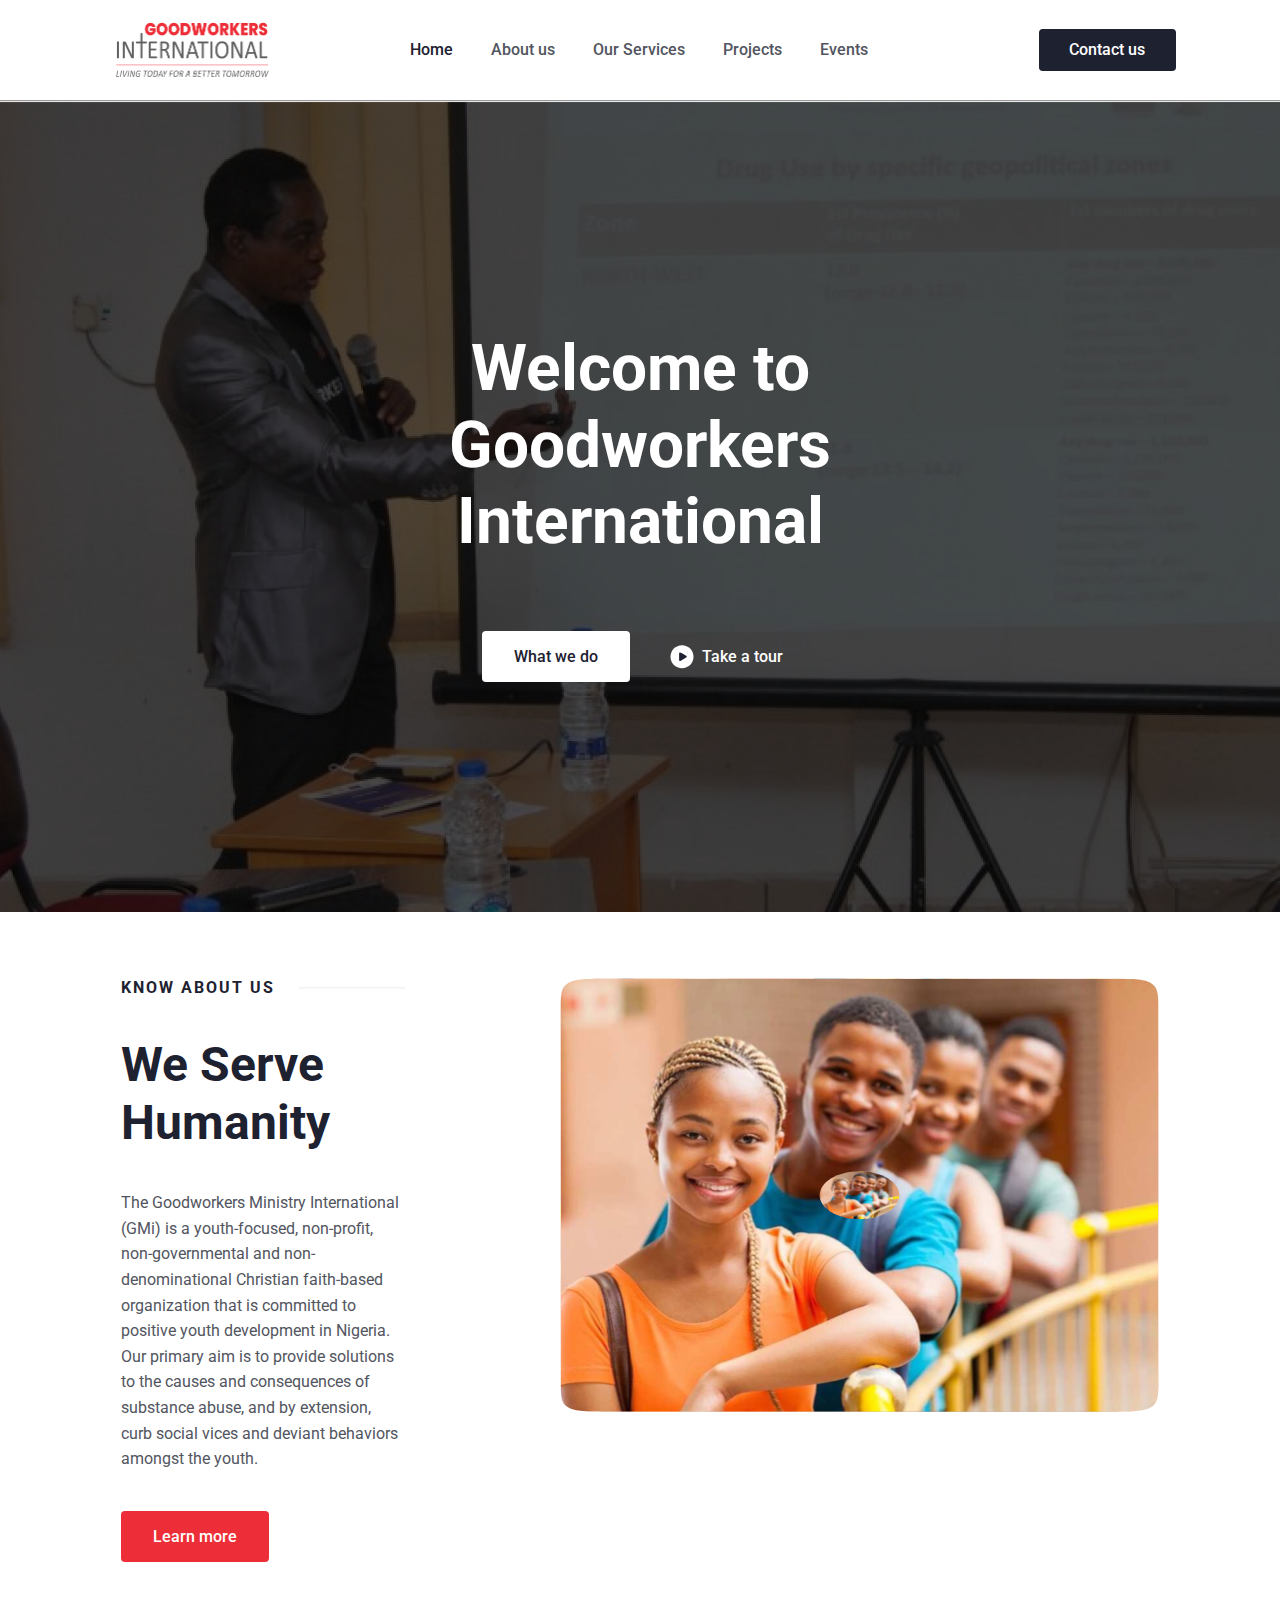
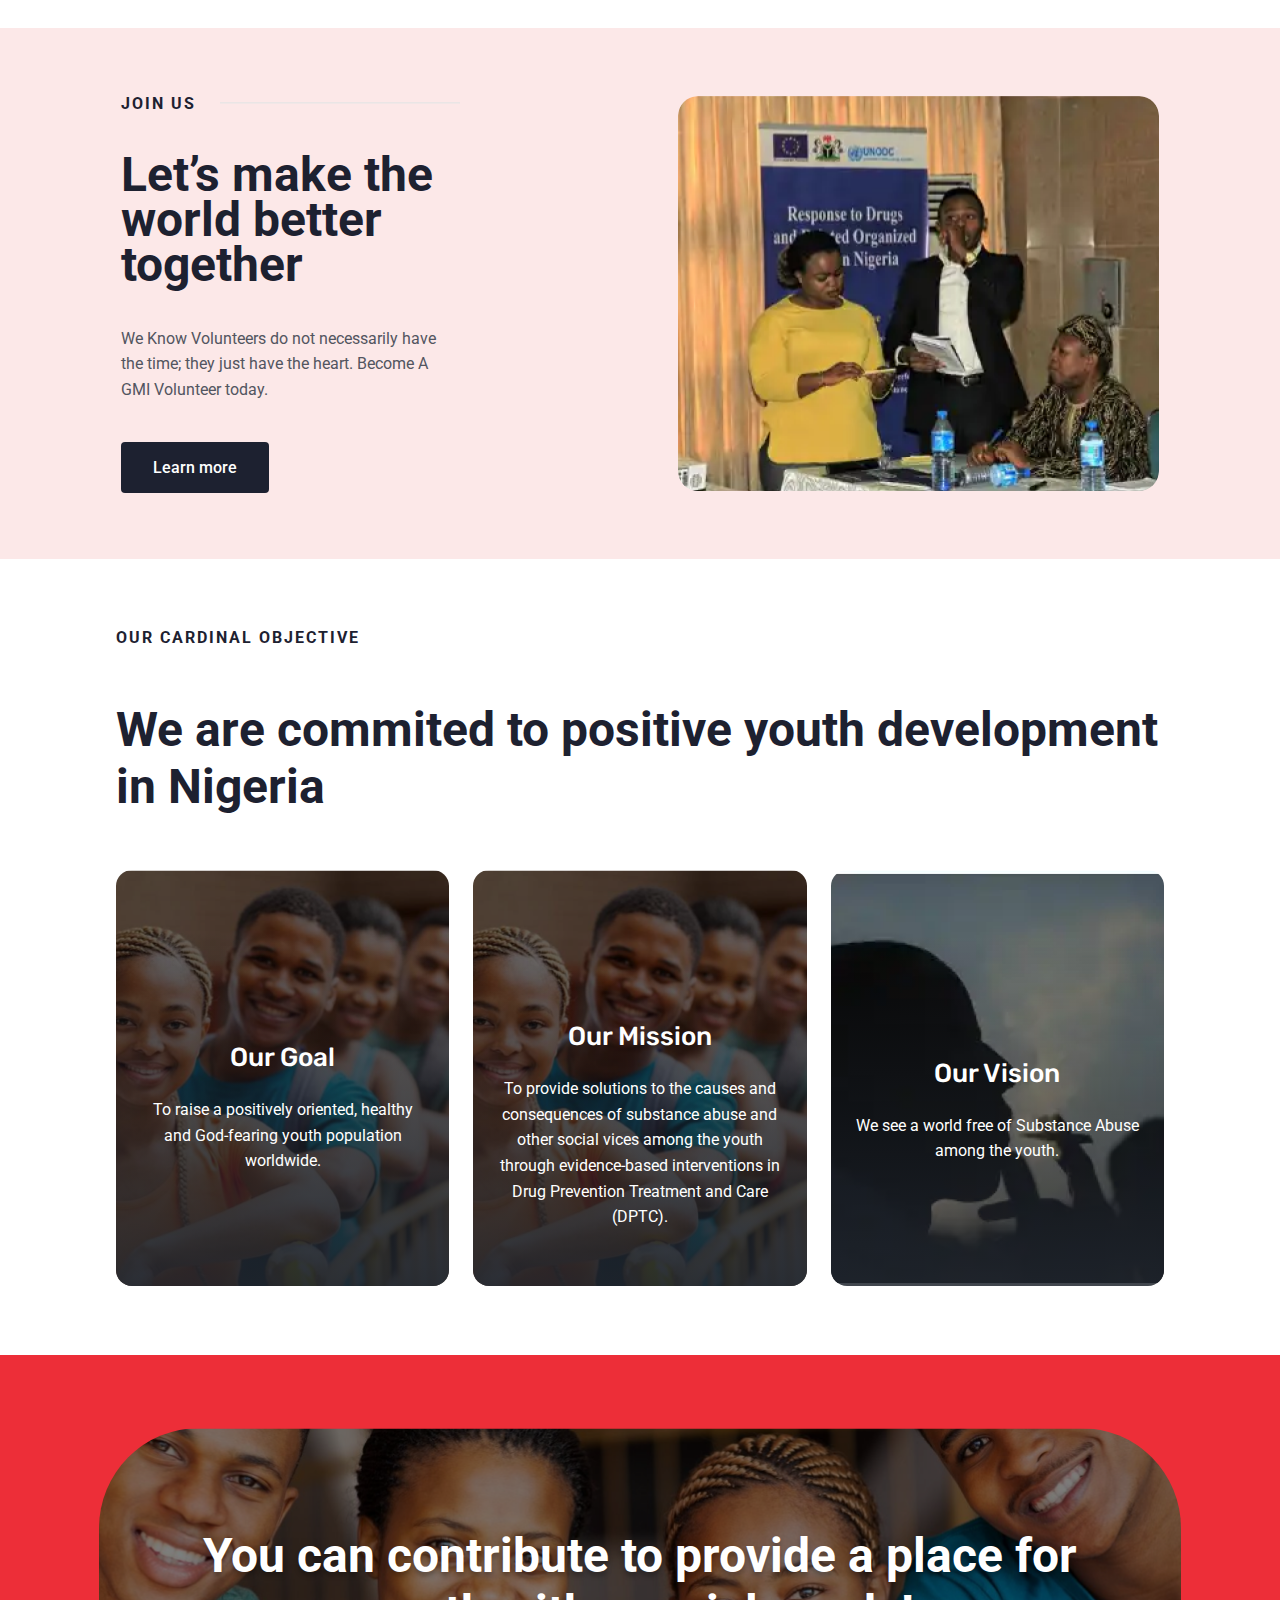
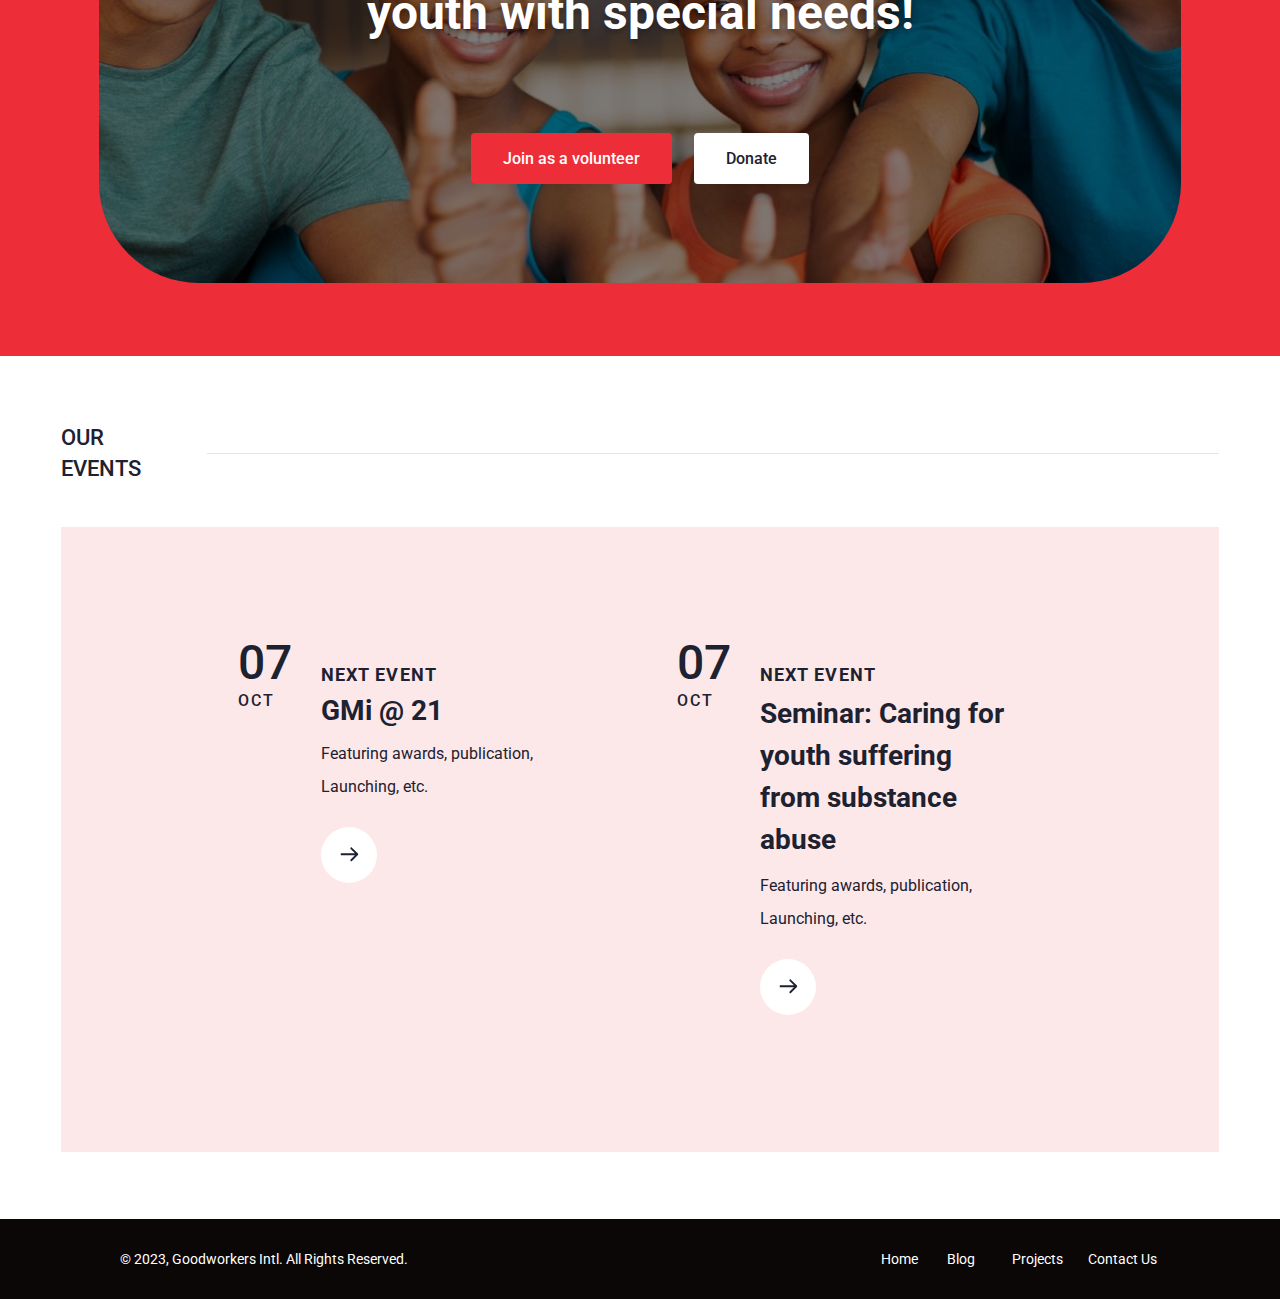
<file: index.html>
<!DOCTYPE html>
<html>
  <head>
    <meta charset="utf-8" />
    <meta name="viewport" content="initial-scale=1, width=device-width" />
    <link rel="stylesheet" href="./global.css" />
    <link rel="stylesheet" href="./index.css" />
    <link
      rel="stylesheet"
      href="https://fonts.googleapis.com/css2?family=Roboto:wght@400;500;700&display=swap"
    />
    <link
      rel="stylesheet"
      href="https://fonts.googleapis.com/css2?family=Rubik:wght@500&display=swap"
    />
    <link
      rel="stylesheet"
      href="https://fonts.googleapis.com/css2?family=Poppins:wght@500&display=swap"
    />
    <link
      rel="stylesheet"
      href="https://fonts.googleapis.com/css2?family=Work Sans:wght@300;600&display=swap"
    />
  </head>
  <body>
    <div class="gmi-home">
      <div class="navbar">
        <img
          class="gmi-new-logo-1"
          alt=""
          src="./public/gmi-new-logo-11@2x.png"
          id="gMINEWLOGO1"
        />

        <div class="nav-link">
          <div class="home" id="homeText">Home</div>
          <div class="about-us" id="aboutUsText">About us</div>
          <div class="about-us" id="ourServicesText">Our Services</div>
          <div class="about-us" id="projectsText">Projects</div>
          <div class="about-us" id="eventsText">Events</div>
          <button class="menu">
            <img
              class="menu-icon"
              alt=""
              src="./public/menu-icon1.svg"
              id="menuIcon"
            />
          </button>
        </div>
        <button class="nav-button1" id="navButton">
          <div class="navbar-button-text1">Contact us</div>
        </button>
      </div>
      <div class="header" data-animate-on-scroll>
        <div class="welcome-to-goodworkers-interna-parent">
          <b class="welcome-to-goodworkers"
            >Welcome to Goodworkers International</b
          >
          <div class="button-row">
            <button class="secondary-button1" id="secondaryButton">
              <div class="secondary-button-text1">What we do</div>
            </button>
            <div class="video-button">
              <img class="play-icon" alt="" src="./public/play-icon.svg" />

              <div class="take-a-tour">Take a tour</div>
            </div>
          </div>
        </div>
      </div>
      <div class="about-section" data-animate-on-scroll>
        <div class="text-btn">
          <div class="details">
            <div class="header-text">
              <b class="know-about-us">Know About us</b>
              <img class="line-icon" alt="" src="./public/line.svg" />
            </div>
            <b class="we-serve-humanity">We Serve Humanity</b>
            <div class="the-goodworkers-ministry-container">
              <p class="the-goodworkers-ministry">
                The Goodworkers Ministry International (GMi) is a youth-focused,
                non-profit, non-governmental and non-denominational Christian
                faith-based organization that is committed to positive youth
                development in Nigeria. Our primary aim is to provide solutions
                to the causes and consequences of substance abuse, and by
                extension, curb social vices and deviant behaviors amongst the
                youth.
              </p>
            </div>
          </div>
          <div class="primary-button1" id="primaryButtonContainer">
            <div class="take-a-tour">Learn more</div>
          </div>
        </div>
        <img class="vector-icon" alt="" src="./public/vector.svg" />
      </div>
      <div class="about-section1" data-animate-on-scroll>
        <div class="text-btn1">
          <div class="details1">
            <div class="header-text1">
              <b class="join-us">JOIN US</b>
              <img class="line-icon" alt="" src="./public/line1.svg" />
            </div>
            <b class="lets-make-the">Let’s make the world better together</b>
            <div class="we-know-volunteers-container">
              <p class="the-goodworkers-ministry">
                We Know Volunteers do not necessarily have the time; they just
                have the heart. Become A GMI Volunteer today.
              </p>
            </div>
          </div>
          <div class="primary-button2" id="primaryButtonContainer1">
            <div class="take-a-tour">Learn more</div>
          </div>
        </div>
        <img
          class="unsplashsbiak0pkuie-icon"
          alt=""
          src="./public/unsplashsbiak0pkuie@2x.png"
        />
      </div>
      <div class="gmi-home-inner" data-animate-on-scroll>
        <div class="frame-parent">
          <div class="our-cardinal-objective-wrapper">
            <b class="know-about-us">OUR CARDINAL OBJECTIVE</b>
          </div>
          <b class="we-are-commited"
            >We are commited to positive youth development in Nigeria</b
          >
          <div class="col-1">
            <div class="photo-card">
              <div class="bottom">
                <div class="our-goal">Our Goal</div>
                <div class="to-raise-a">
                  To raise a positively oriented, healthy and God-fearing youth
                  population worldwide.
                </div>
              </div>
            </div>
            <div class="photo-card1">
              <div class="bottom1">
                <div class="our-goal">Our Mission</div>
                <div class="to-raise-a">
                  To provide solutions to the causes and consequences of
                  substance abuse and other social vices among the youth through
                  evidence-based interventions in Drug Prevention Treatment and
                  Care (DPTC).
                </div>
              </div>
            </div>
            <div class="photo-card2">
              <div class="bottom2">
                <div class="our-goal">Our Vision</div>
                <div class="to-raise-a">
                  We see a world free of Substance Abuse among the youth.
                </div>
              </div>
            </div>
          </div>
        </div>
      </div>
      <div class="contribute" data-animate-on-scroll>
        <div class="header1">
          <div class="join">
            <b class="you-can-contribute"
              >You can contribute to provide a place for youth with special
              needs!</b
            >
            <div class="button-row1">
              <button class="primary-button3" id="primaryButton">
                <div class="primary-button-text3">Join as a volunteer</div>
              </button>
              <button class="secondary-button1">
                <div class="secondary-button-text1">Donate</div>
              </button>
            </div>
          </div>
        </div>
      </div>
      <div class="section-title-parent" data-animate-on-scroll>
        <div class="section-title">
          <div class="our-events">OUR EVENTS</div>
          <div class="line"></div>
        </div>
        <div class="events-cta">
          <div class="date-parent">
            <div class="date">
              <div class="div">07</div>
              <div class="oct">OCT</div>
            </div>
            <div class="featured-destination-blurb">
              <div class="featured-destination-copywriti">
                <b class="featured-destination-category">NEXT EVENT</b>
                <b class="featured-destination-title">GMi @ 21</b>
                <div class="featured-destination-descripti">
                  Featuring awards, publication, Launching, etc.
                </div>
              </div>
              <div class="arrow-button">
                <div class="ellipse"></div>
                <img class="arrow-icon" alt="" src="./public/arrow.svg" />
              </div>
            </div>
          </div>
          <div class="date-parent">
            <div class="date">
              <div class="div">07</div>
              <div class="oct">OCT</div>
            </div>
            <div class="featured-destination-blurb">
              <div class="featured-destination-copywriti1">
                <b class="featured-destination-category">NEXT EVENT</b>
                <b class="featured-destination-title1"
                  >Seminar: Caring for youth suffering from substance abuse</b
                >
                <div class="featured-destination-descripti">
                  Featuring awards, publication, Launching, etc.
                </div>
              </div>
              <div class="arrow-button">
                <div class="ellipse"></div>
                <img class="arrow-icon" alt="" src="./public/arrow.svg" />
              </div>
            </div>
          </div>
        </div>
      </div>
      <div class="footer">
        <div class="copyright-information">
          © 2023, Goodworkers Intl. All Rights Reserved.
        </div>
        <div class="footer-links">
          <button class="home1" id="home">Home</button>
          <button class="blog">Blog</button>
          <button class="projects1">Projects</button>
          <button class="contact-us">Contact Us</button>
        </div>
      </div>
    </div>

    <div id="menusContainer" class="popup-overlay" style="display: none">
      <div class="menus">
        <div class="nav-link2">
          <div class="home3" id="popuphomeText">Home</div>
          <div class="home3" id="popupaboutUsText">About us</div>
          <div class="home3" id="popupourServicesText">Our Services</div>
          <div class="home3" id="popupprojectsText">Projects</div>
          <div class="home3" id="popupeventsText">Events</div>
        </div>
      </div>
    </div>

    <div id="popupContainer" class="popup-overlay" style="display: none">
      <div class="popup">
        <div class="text-parent">
          <div class="text">
            <b class="join-as-a">Join as a volunteer</b>
            <div class="you-can-contribute1">
              You can contribute to provide a place for youth with special needs
            </div>
          </div>
          <button class="close-button">
            <div class="bg"></div>
            <img class="cross-icon" alt="" src="./public/cross.svg" />
          </button>
        </div>
        <div class="form">
          <div class="form-field">
            <b class="first-name">First Name</b>
            <div class="line1"></div>
          </div>
          <div class="form-field">
            <b class="first-name">Last Name</b>
            <div class="line1"></div>
          </div>
          <div class="form-field">
            <b class="first-name">Email Id</b>
            <div class="line1"></div>
          </div>
          <div class="form-field3">
            <b class="message">Message</b>
            <div class="text-area"></div>
            <div class="type-your-messege">Type your Messege</div>
          </div>
          <div class="button">
            <button class="primary-button4">
              <div class="primary-button-text4">Send message</div>
            </button>
          </div>
        </div>
      </div>
    </div>

    <script>
      var popuphomeText = document.getElementById("popuphomeText");
      if (popuphomeText) {
        popuphomeText.addEventListener("click", function (e) {
          window.location.href = "/gmi";
        });
      }
      
      var popupaboutUsText = document.getElementById("popupaboutUsText");
      if (popupaboutUsText) {
        popupaboutUsText.addEventListener("click", function (e) {
          window.location.href = "./about-us.html";
        });
      }
      
      var popupourServicesText = document.getElementById("popupourServicesText");
      if (popupourServicesText) {
        popupourServicesText.addEventListener("click", function (e) {
          window.location.href = "./our-services.html";
        });
      }
      
      var popupprojectsText = document.getElementById("popupprojectsText");
      if (popupprojectsText) {
        popupprojectsText.addEventListener("click", function (e) {
          window.location.href = "./projects.html";
        });
      }
      
      var popupeventsText = document.getElementById("popupeventsText");
      if (popupeventsText) {
        popupeventsText.addEventListener("click", function (e) {
          window.location.href = "./events.html";
        });
      }
      
      var gMINEWLOGO1 = document.getElementById("gMINEWLOGO1");
      if (gMINEWLOGO1) {
        gMINEWLOGO1.addEventListener("click", function (e) {
          window.location.href = "/gmi";
        });
      }
      
      var homeText = document.getElementById("homeText");
      if (homeText) {
        homeText.addEventListener("click", function (e) {
          window.location.href = "/gmi";
        });
      }
      
      var aboutUsText = document.getElementById("aboutUsText");
      if (aboutUsText) {
        aboutUsText.addEventListener("click", function (e) {
          window.location.href = "./about-us.html";
        });
      }
      
      var ourServicesText = document.getElementById("ourServicesText");
      if (ourServicesText) {
        ourServicesText.addEventListener("click", function (e) {
          window.location.href = "./our-services.html";
        });
      }
      
      var projectsText = document.getElementById("projectsText");
      if (projectsText) {
        projectsText.addEventListener("click", function (e) {
          window.location.href = "./projects.html";
        });
      }
      
      var eventsText = document.getElementById("eventsText");
      if (eventsText) {
        eventsText.addEventListener("click", function (e) {
          window.location.href = "./events.html";
        });
      }
      
      var menuIcon = document.getElementById("menuIcon");
      if (menuIcon) {
        menuIcon.addEventListener("click", function () {
          var popup = document.getElementById("menusContainer");
          if (!popup) return;
          var popupStyle = popup.style;
          if (popupStyle) {
            popupStyle.display = "flex";
            popupStyle.zIndex = 100;
            popupStyle.backgroundColor = "rgba(113, 113, 113, 0.3)";
            popupStyle.alignItems = "center";
            popupStyle.justifyContent = "center";
          }
          popup.setAttribute("closable", "");
      
          var onClick =
            popup.onClick ||
            function (e) {
              if (e.target === popup && popup.hasAttribute("closable")) {
                popupStyle.display = "none";
              }
            };
          popup.addEventListener("click", onClick);
        });
      }
      
      var navButton = document.getElementById("navButton");
      if (navButton) {
        navButton.addEventListener("click", function () {
          window.location.href = "https://wa.me/2348168882014";
        });
      }
      
      var secondaryButton = document.getElementById("secondaryButton");
      if (secondaryButton) {
        secondaryButton.addEventListener("click", function (e) {
          window.location.href = "./our-services.html";
        });
      }
      
      var primaryButtonContainer = document.getElementById("primaryButtonContainer");
      if (primaryButtonContainer) {
        primaryButtonContainer.addEventListener("click", function (e) {
          window.location.href = "./about-us.html";
        });
      }
      
      var primaryButtonContainer1 = document.getElementById(
        "primaryButtonContainer1"
      );
      if (primaryButtonContainer1) {
        primaryButtonContainer1.addEventListener("click", function (e) {
          window.location.href = "./about-us.html";
        });
      }
      
      var primaryButton = document.getElementById("primaryButton");
      if (primaryButton) {
        primaryButton.addEventListener("click", function () {
          var popup = document.getElementById("popupContainer");
          if (!popup) return;
          var popupStyle = popup.style;
          if (popupStyle) {
            popupStyle.display = "flex";
            popupStyle.zIndex = 100;
            popupStyle.backgroundColor = "rgba(113, 113, 113, 0.3)";
            popupStyle.alignItems = "center";
            popupStyle.justifyContent = "center";
          }
          popup.setAttribute("closable", "");
      
          var onClick =
            popup.onClick ||
            function (e) {
              if (e.target === popup && popup.hasAttribute("closable")) {
                popupStyle.display = "none";
              }
            };
          popup.addEventListener("click", onClick);
        });
      }
      
      var home = document.getElementById("home");
      if (home) {
        home.addEventListener("click", function (e) {
          // Please sync "Home Page" to the project
        });
      }
      var scrollAnimElements = document.querySelectorAll("[data-animate-on-scroll]");
      var observer = new IntersectionObserver(
        (entries) => {
          for (const entry of entries) {
            if (entry.isIntersecting || entry.intersectionRatio > 0) {
              const targetElement = entry.target;
              targetElement.classList.add("animate");
              observer.unobserve(targetElement);
            }
          }
        },
        {
          threshold: 0.15,
        }
      );
      
      for (let i = 0; i < scrollAnimElements.length; i++) {
        observer.observe(scrollAnimElements[i]);
      }
      </script>
  </body>
</html>
</file>
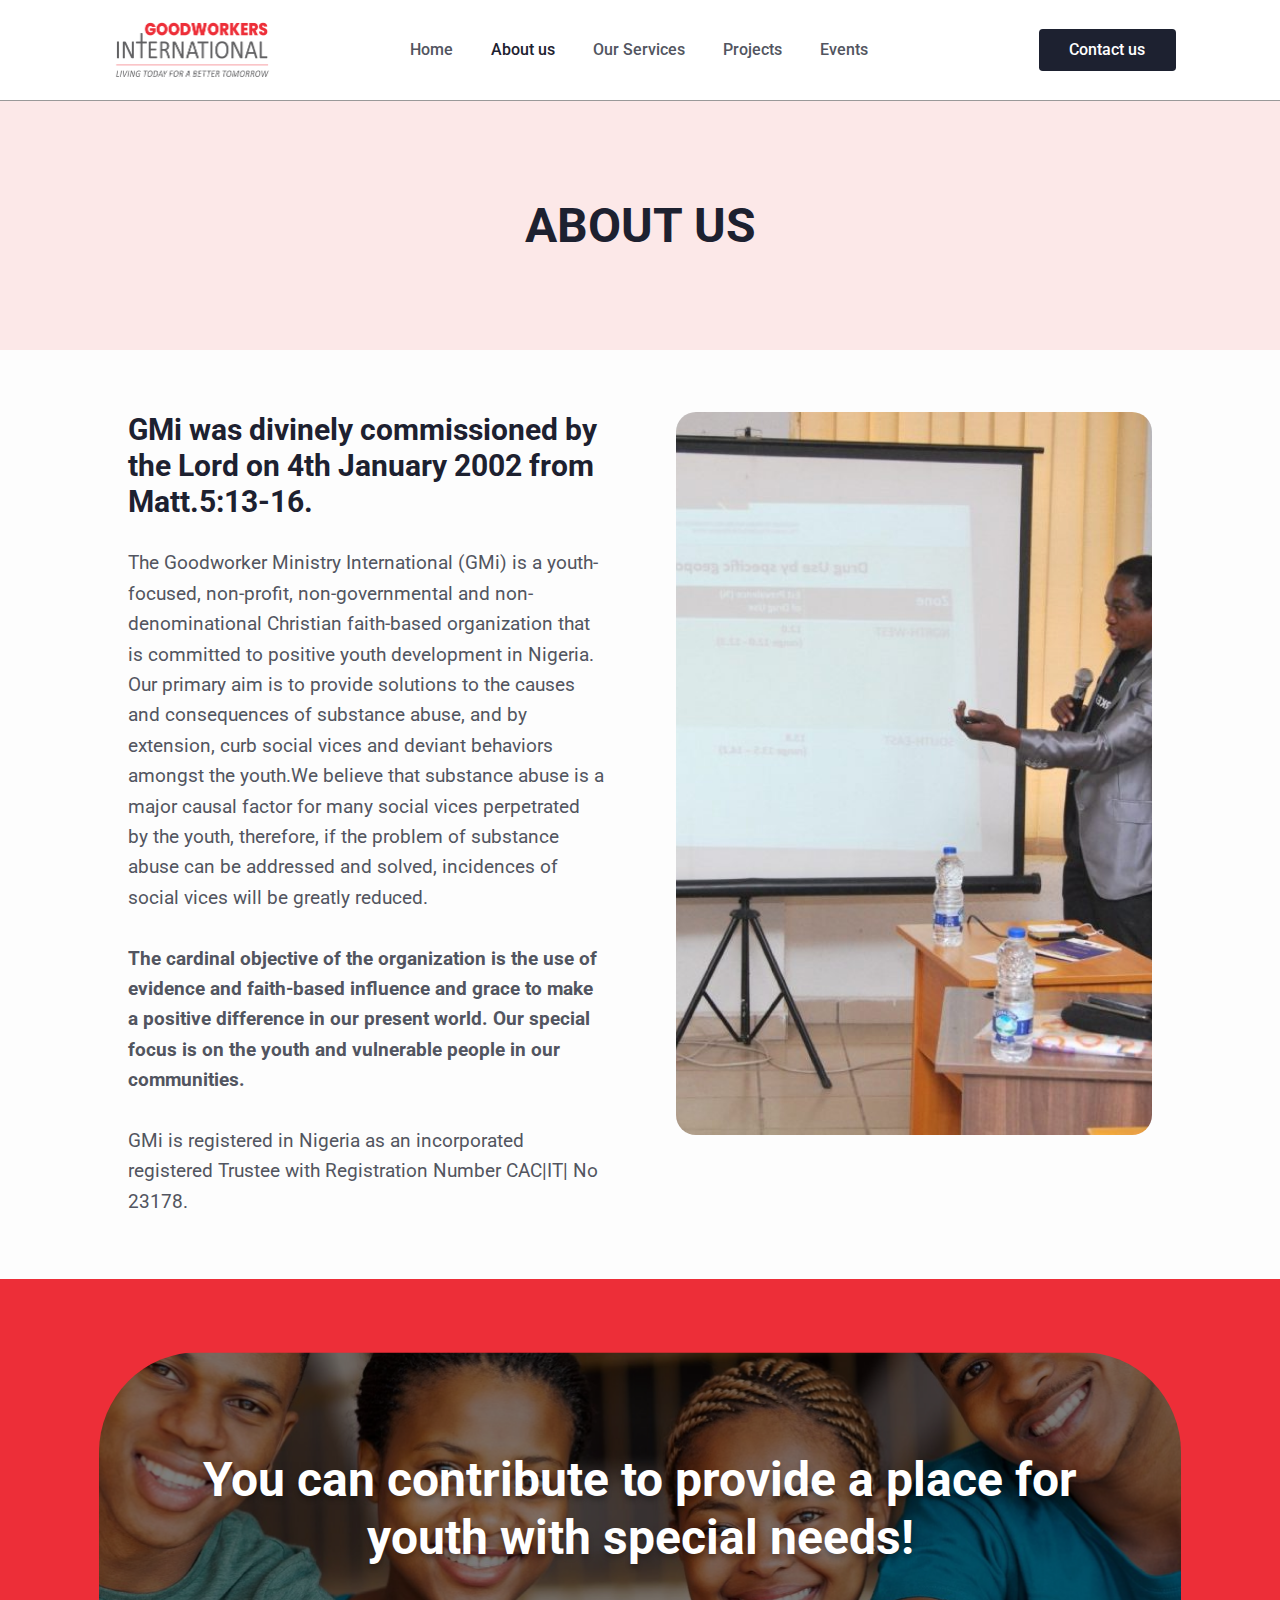
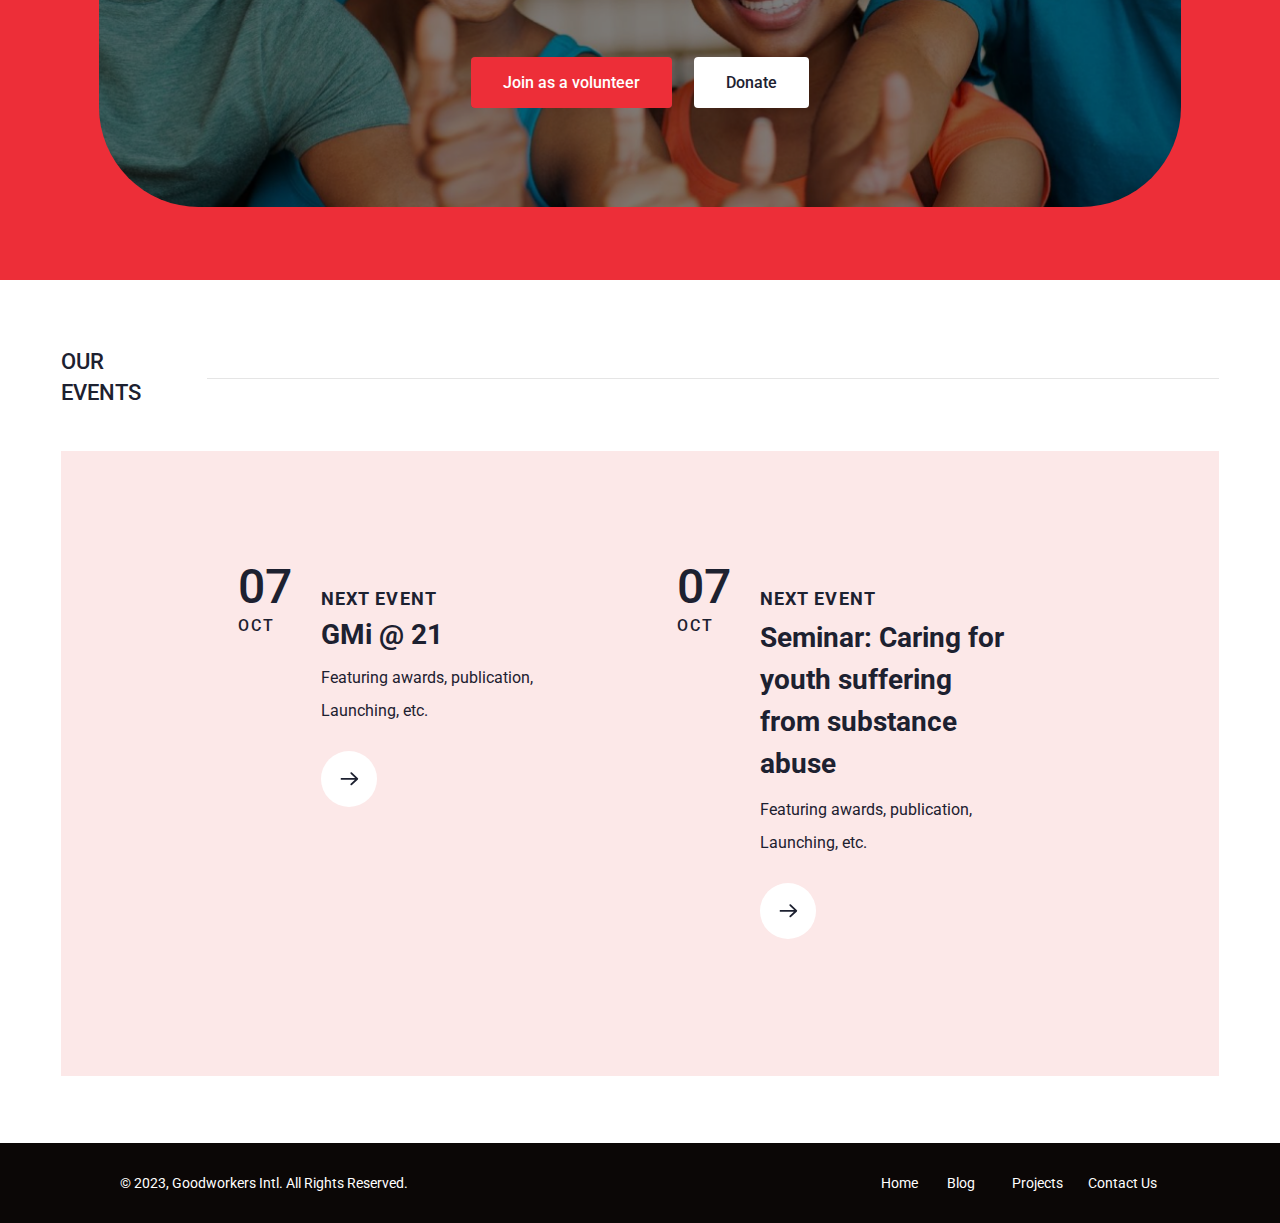
<file: about-us.html>
<!DOCTYPE html>
<html>
  <head>
    <meta charset="utf-8" />
    <meta name="viewport" content="initial-scale=1, width=device-width" />
    <link rel="stylesheet" href="./global.css" />
    <link rel="stylesheet" href="./about-us.css" />
    <link
      rel="stylesheet"
      href="https://fonts.googleapis.com/css2?family=Roboto:wght@400;500;700&display=swap"
    />
    <link
      rel="stylesheet"
      href="https://fonts.googleapis.com/css2?family=Rubik:wght@500&display=swap"
    />
    <link
      rel="stylesheet"
      href="https://fonts.googleapis.com/css2?family=Poppins:wght@500&display=swap"
    />
    <link
      rel="stylesheet"
      href="https://fonts.googleapis.com/css2?family=Work Sans:wght@300;600&display=swap"
    />
  </head>
  <body>
    <div class="about-us6">
      <div class="navbar5">
        <img
          class="gmi-new-logo-15"
          alt=""
          src="./public/gmi-new-logo-11@2x.png"
          id="gMINEWLOGO1"
        />

        <div class="nav-link6">
          <div class="home10" id="homeText">Home</div>
          <div class="about-us7" id="aboutUsText">About us</div>
          <div class="home10" id="ourServicesText">Our Services</div>
          <div class="home10" id="projectsText">Projects</div>
          <div class="home10" id="eventsText">Events</div>
          <button class="menu5">
            <img
              class="menu-icon5"
              alt=""
              src="./public/menu-icon3.svg"
              id="menuIcon"
            />
          </button>
        </div>
        <button class="nav-button6" id="navButton">
          <div class="navbar-button-text6">Contact us</div>
        </button>
      </div>
      <div class="header6">
        <b class="about-us8">ABOUT US</b>
      </div>
      <div class="header-frame" data-animate-on-scroll>
        <div class="header7">
          <div class="text1">
            <div class="line-parent">
              <img class="line-icon2" alt="" src="./public/line2.svg" />

              <b class="about-us9">ABOUT US</b>
            </div>
            <b class="gmi-was-divinely"
              >GMi was divinely commissioned by the Lord on 4th January 2002
              from Matt.5:13-16.</b
            >
            <div class="the-goodworker-ministry-container">
              <p class="the-goodworker-ministry">
                The Goodworker Ministry International (GMi) is a youth-focused,
                non-profit, non-governmental and non-denominational Christian
                faith-based organization that is committed to positive youth
                development in Nigeria. Our primary aim is to provide solutions
                to the causes and consequences of substance abuse, and by
                extension, curb social vices and deviant behaviors amongst the
                youth.We believe that substance abuse is a major causal factor
                for many social vices perpetrated by the youth, therefore, if
                the problem of substance abuse can be addressed and solved,
                incidences of social vices will be greatly reduced.
              </p>
              <p class="the-goodworker-ministry">&nbsp;</p>
              <p class="the-goodworker-ministry">
                <b
                  >The cardinal objective of the organization is the use of
                  evidence and faith-based influence and grace to make a
                  positive difference in our present world. Our special focus is
                  on the youth and vulnerable people in our communities.</b
                >
              </p>
              <p class="the-goodworker-ministry">&nbsp;</p>
              <p class="the-goodworker-ministry">
                GMi is registered in Nigeria as an incorporated registered
                Trustee with Registration Number CAC|IT| No 23178.
              </p>
            </div>
          </div>
          <img
            class="unsplashaeatunvneik-icon"
            alt=""
            src="./public/unsplashaeatunvneik@2x.png"
          />
        </div>
      </div>
      <div class="contribute2" data-animate-on-scroll>
        <div class="header8">
          <div class="join2">
            <b class="you-can-contribute3"
              >You can contribute to provide a place for youth with special
              needs!</b
            >
            <div class="button-row3">
              <button class="primary-button6" id="primaryButton">
                <div class="primary-button-text6">Join as a volunteer</div>
              </button>
              <button class="secondary-button4">
                <div class="secondary-button-text4">Donate</div>
              </button>
            </div>
          </div>
        </div>
      </div>
      <div class="section-title-container" data-animate-on-scroll>
        <div class="section-title2">
          <div class="our-events2">OUR EVENTS</div>
          <div class="line5"></div>
        </div>
        <div class="events-cta2">
          <div class="date-parent1">
            <div class="date4">
              <div class="div4">07</div>
              <div class="oct4">OCT</div>
            </div>
            <div class="featured-destination-blurb4">
              <div class="featured-destination-copywriti4">
                <b class="featured-destination-category4">NEXT EVENT</b>
                <b class="featured-destination-title4">GMi @ 21</b>
                <div class="featured-destination-descripti4">
                  Featuring awards, publication, Launching, etc.
                </div>
              </div>
              <div class="arrow-button4">
                <div class="ellipse4"></div>
                <img class="arrow-icon4" alt="" src="./public/arrow.svg" />
              </div>
            </div>
          </div>
          <div class="date-parent1">
            <div class="date4">
              <div class="div4">07</div>
              <div class="oct4">OCT</div>
            </div>
            <div class="featured-destination-blurb4">
              <div class="featured-destination-copywriti5">
                <b class="featured-destination-category4">NEXT EVENT</b>
                <b class="featured-destination-title5"
                  >Seminar: Caring for youth suffering from substance abuse</b
                >
                <div class="featured-destination-descripti4">
                  Featuring awards, publication, Launching, etc.
                </div>
              </div>
              <div class="arrow-button4">
                <div class="ellipse4"></div>
                <img class="arrow-icon4" alt="" src="./public/arrow.svg" />
              </div>
            </div>
          </div>
        </div>
      </div>
      <div class="footer4">
        <div class="copyright-information4">
          © 2023, Goodworkers Intl. All Rights Reserved.
        </div>
        <div class="footer-links4">
          <button class="home11" id="home">Home</button>
          <button class="blog4">Blog</button>
          <button class="projects13">Projects</button>
          <button class="contact-us4">Contact Us</button>
        </div>
      </div>
    </div>

    <div id="menusContainer" class="popup-overlay" style="display: none">
      <div class="menus">
        <div class="nav-link2">
          <div class="home3" id="popuphomeText">Home</div>
          <div class="home3" id="popupaboutUsText">About us</div>
          <div class="home3" id="popupourServicesText">Our Services</div>
          <div class="home3" id="popupprojectsText">Projects</div>
          <div class="home3" id="popupeventsText">Events</div>
        </div>
      </div>
    </div>

    <div id="popupContainer" class="popup-overlay" style="display: none">
      <div class="popup">
        <div class="text-parent">
          <div class="text">
            <b class="join-as-a">Join as a volunteer</b>
            <div class="you-can-contribute1">
              You can contribute to provide a place for youth with special needs
            </div>
          </div>
          <button class="close-button">
            <div class="bg"></div>
            <img class="cross-icon" alt="" src="./public/cross.svg" />
          </button>
        </div>
        <div class="form">
          <div class="form-field">
            <b class="first-name">First Name</b>
            <div class="line1"></div>
          </div>
          <div class="form-field">
            <b class="first-name">Last Name</b>
            <div class="line1"></div>
          </div>
          <div class="form-field">
            <b class="first-name">Email Id</b>
            <div class="line1"></div>
          </div>
          <div class="form-field3">
            <b class="message">Message</b>
            <div class="text-area"></div>
            <div class="type-your-messege">Type your Messege</div>
          </div>
          <div class="button">
            <button class="primary-button4">
              <div class="primary-button-text4">Send message</div>
            </button>
          </div>
        </div>
      </div>
    </div>

    <script>
      var popuphomeText = document.getElementById("popuphomeText");
      if (popuphomeText) {
        popuphomeText.addEventListener("click", function (e) {
          window.location.href = "/gmi";
        });
      }
      
      var popupaboutUsText = document.getElementById("popupaboutUsText");
      if (popupaboutUsText) {
        popupaboutUsText.addEventListener("click", function (e) {
          window.location.href = "about-us.html";
        });
      }
      
      var popupourServicesText = document.getElementById("popupourServicesText");
      if (popupourServicesText) {
        popupourServicesText.addEventListener("click", function (e) {
          window.location.href = "./our-services.html";
        });
      }
      
      var popupprojectsText = document.getElementById("popupprojectsText");
      if (popupprojectsText) {
        popupprojectsText.addEventListener("click", function (e) {
          window.location.href = "./projects.html";
        });
      }
      
      var popupeventsText = document.getElementById("popupeventsText");
      if (popupeventsText) {
        popupeventsText.addEventListener("click", function (e) {
          window.location.href = "./events.html";
        });
      }
      
      var gMINEWLOGO1 = document.getElementById("gMINEWLOGO1");
      if (gMINEWLOGO1) {
        gMINEWLOGO1.addEventListener("click", function (e) {
          window.location.href = "/gmi";
        });
      }
      
      var homeText = document.getElementById("homeText");
      if (homeText) {
        homeText.addEventListener("click", function (e) {
          window.location.href = "/gmi";
        });
      }
      
      var aboutUsText = document.getElementById("aboutUsText");
      if (aboutUsText) {
        aboutUsText.addEventListener("click", function (e) {
          window.location.href = "about-us.html";
        });
      }
      
      var ourServicesText = document.getElementById("ourServicesText");
      if (ourServicesText) {
        ourServicesText.addEventListener("click", function (e) {
          window.location.href = "./our-services.html";
        });
      }
      
      var projectsText = document.getElementById("projectsText");
      if (projectsText) {
        projectsText.addEventListener("click", function (e) {
          window.location.href = "./projects.html";
        });
      }
      
      var eventsText = document.getElementById("eventsText");
      if (eventsText) {
        eventsText.addEventListener("click", function (e) {
          window.location.href = "./events.html";
        });
      }
      
      var menuIcon = document.getElementById("menuIcon");
      if (menuIcon) {
        menuIcon.addEventListener("click", function () {
          var popup = document.getElementById("menusContainer");
          if (!popup) return;
          var popupStyle = popup.style;
          if (popupStyle) {
            popupStyle.display = "flex";
            popupStyle.zIndex = 100;
            popupStyle.backgroundColor = "rgba(113, 113, 113, 0.3)";
            popupStyle.alignItems = "center";
            popupStyle.justifyContent = "center";
          }
          popup.setAttribute("closable", "");
      
          var onClick =
            popup.onClick ||
            function (e) {
              if (e.target === popup && popup.hasAttribute("closable")) {
                popupStyle.display = "none";
              }
            };
          popup.addEventListener("click", onClick);
        });
      }
      
      var navButton = document.getElementById("navButton");
      if (navButton) {
        navButton.addEventListener("click", function () {
          window.open("https://wa.me/2348168882014");
        });
      }
      
      var primaryButton = document.getElementById("primaryButton");
      if (primaryButton) {
        primaryButton.addEventListener("click", function () {
          var popup = document.getElementById("popupContainer");
          if (!popup) return;
          var popupStyle = popup.style;
          if (popupStyle) {
            popupStyle.display = "flex";
            popupStyle.zIndex = 100;
            popupStyle.backgroundColor = "rgba(113, 113, 113, 0.3)";
            popupStyle.alignItems = "center";
            popupStyle.justifyContent = "center";
          }
          popup.setAttribute("closable", "");
      
          var onClick =
            popup.onClick ||
            function (e) {
              if (e.target === popup && popup.hasAttribute("closable")) {
                popupStyle.display = "none";
              }
            };
          popup.addEventListener("click", onClick);
        });
      }
      
      var home = document.getElementById("home");
      if (home) {
        home.addEventListener("click", function (e) {
          // Please sync "Home Page" to the project
        });
      }
      var scrollAnimElements = document.querySelectorAll("[data-animate-on-scroll]");
      var observer = new IntersectionObserver(
        (entries) => {
          for (const entry of entries) {
            if (entry.isIntersecting || entry.intersectionRatio > 0) {
              const targetElement = entry.target;
              targetElement.classList.add("animate");
              observer.unobserve(targetElement);
            }
          }
        },
        {
          threshold: 0.15,
        }
      );
      
      for (let i = 0; i < scrollAnimElements.length; i++) {
        observer.observe(scrollAnimElements[i]);
      }
      </script>
  </body>
</html>
</file>
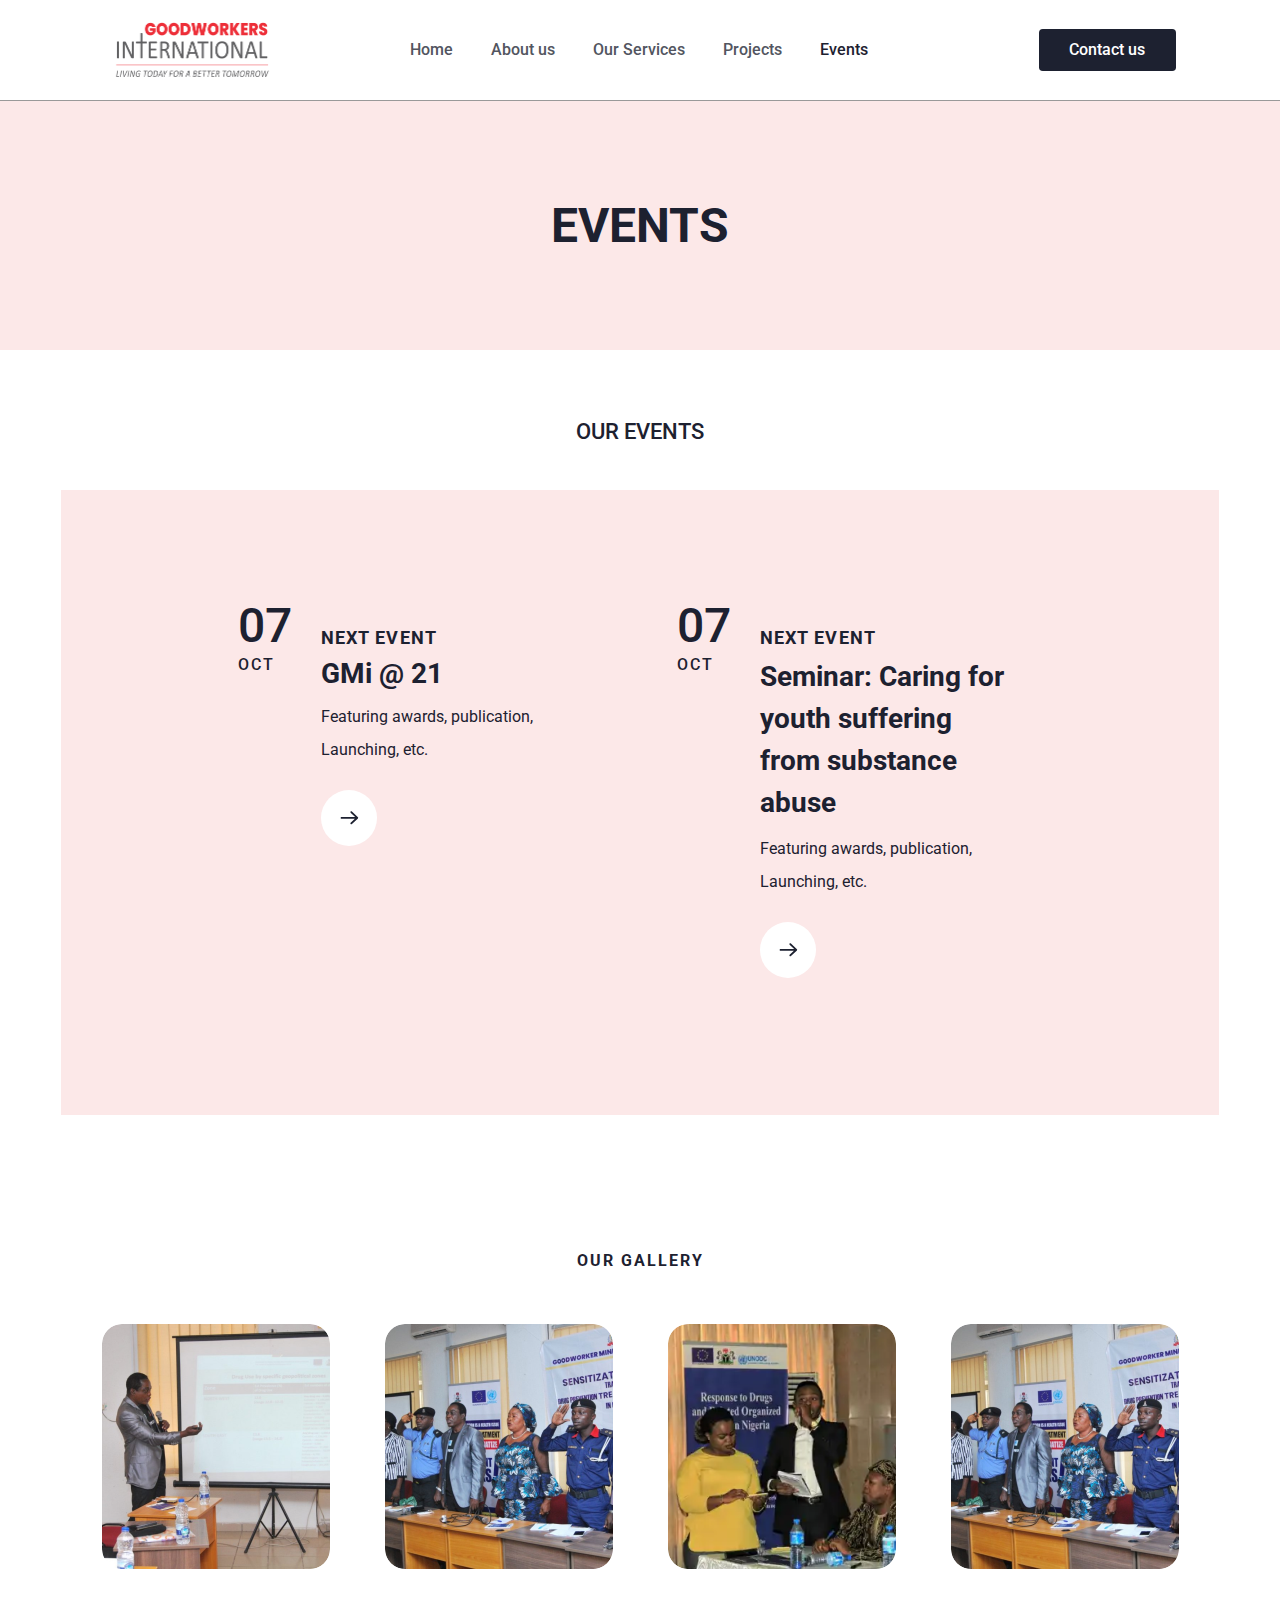
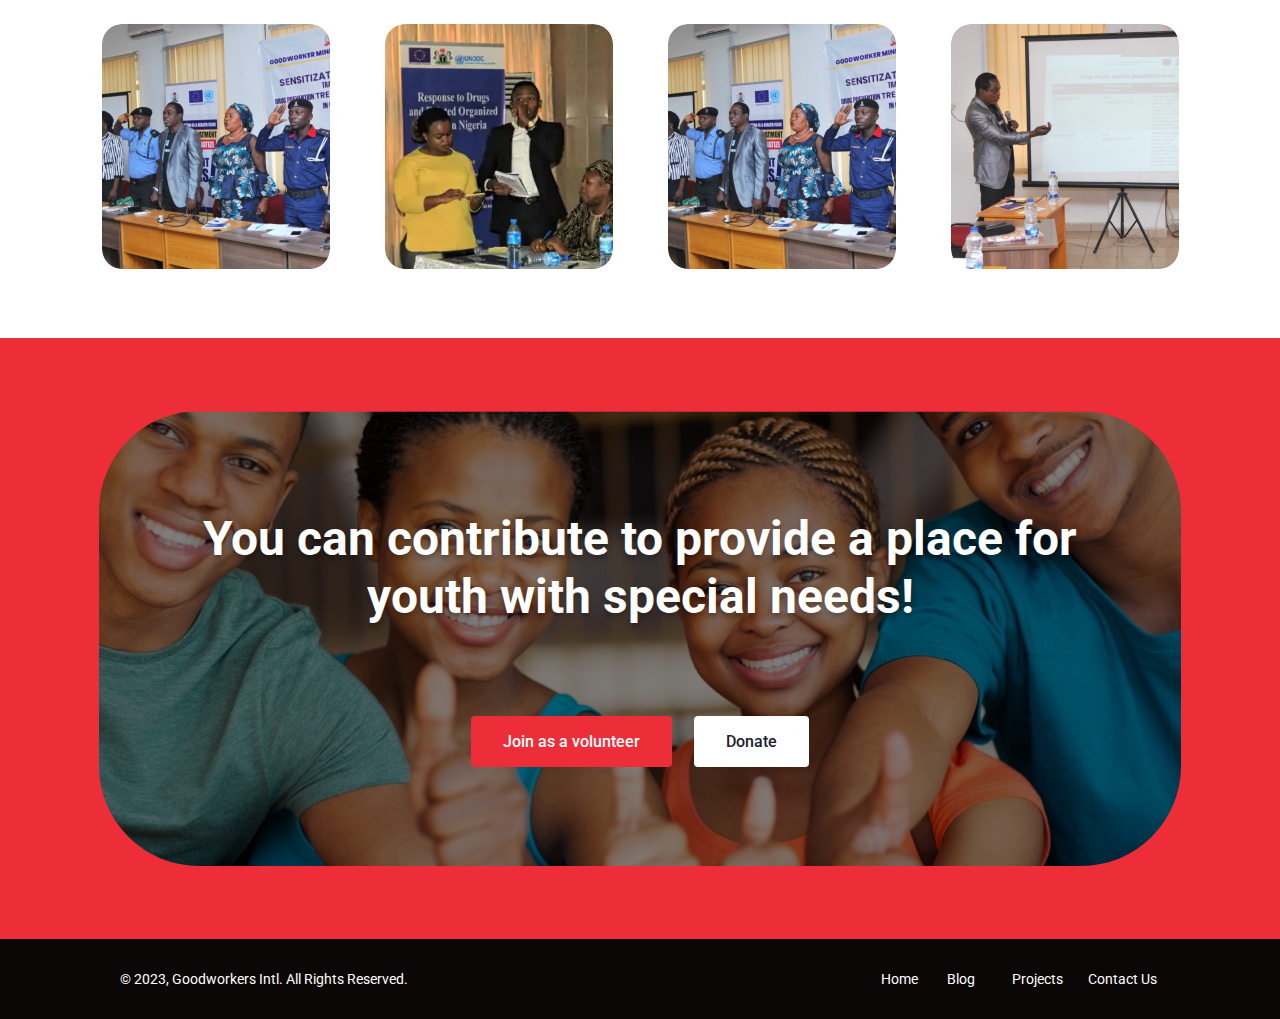
<file: events.html>
<!DOCTYPE html>
<html>
  <head>
    <meta charset="utf-8" />
    <meta name="viewport" content="initial-scale=1, width=device-width" />
    <link rel="stylesheet" href="./global.css" />
    <link rel="stylesheet" href="./events.css" />
    <link
      rel="stylesheet"
      href="https://fonts.googleapis.com/css2?family=Roboto:wght@400;500;700&display=swap"
    />
    <link
      rel="stylesheet"
      href="https://fonts.googleapis.com/css2?family=Rubik:wght@500&display=swap"
    />
    <link
      rel="stylesheet"
      href="https://fonts.googleapis.com/css2?family=Poppins:wght@500&display=swap"
    />
    <link
      rel="stylesheet"
      href="https://fonts.googleapis.com/css2?family=Work Sans:wght@300;600&display=swap"
    />
  </head>
  <body>
    <div class="events5">
      <div class="navbar4">
        <img
          class="gmi-new-logo-14"
          alt=""
          src="./public/gmi-new-logo-11@2x.png"
          id="gMINEWLOGO1"
        />

        <div class="nav-link5">
          <div class="home8" id="homeText">Home</div>
          <div class="home8" id="aboutUsText">About us</div>
          <div class="home8" id="ourServicesText">Our Services</div>
          <div class="home8" id="projectsText">Projects</div>
          <div class="events6" id="eventsText">Events</div>
          <button class="menu4">
            <img
              class="menu-icon4"
              alt=""
              src="./public/menu-icon.svg"
              id="menuIcon"
            />
          </button>
        </div>
        <button class="nav-button5" id="navButton">
          <div class="navbar-button-text5">Contact us</div>
        </button>
      </div>
      <div class="header4">
        <b class="events7">EVENTS</b>
      </div>
      <div class="section-title-group" data-animate-on-scroll>
        <div class="section-title1">
          <div class="our-events1">OUR EVENTS</div>
          <div class="line4"></div>
        </div>
        <div class="events-cta1">
          <div class="date-container">
            <div class="date2">
              <div class="div2">07</div>
              <div class="oct2">OCT</div>
            </div>
            <div class="featured-destination-blurb2">
              <div class="featured-destination-copywriti2">
                <b class="featured-destination-category2">NEXT EVENT</b>
                <b class="featured-destination-title2">GMi @ 21</b>
                <div class="featured-destination-descripti2">
                  Featuring awards, publication, Launching, etc.
                </div>
              </div>
              <div class="arrow-button2">
                <div class="ellipse2"></div>
                <img class="arrow-icon2" alt="" src="./public/arrow.svg" />
              </div>
            </div>
          </div>
          <div class="date-container">
            <div class="date2">
              <div class="div2">07</div>
              <div class="oct2">OCT</div>
            </div>
            <div class="featured-destination-blurb2">
              <div class="featured-destination-copywriti3">
                <b class="featured-destination-category2">NEXT EVENT</b>
                <b class="featured-destination-title3"
                  >Seminar: Caring for youth suffering from substance abuse</b
                >
                <div class="featured-destination-descripti2">
                  Featuring awards, publication, Launching, etc.
                </div>
              </div>
              <div class="arrow-button2">
                <div class="ellipse2"></div>
                <img class="arrow-icon2" alt="" src="./public/arrow.svg" />
              </div>
            </div>
          </div>
        </div>
      </div>
      <div class="portfolio-frame" data-animate-on-scroll>
        <div class="gallery">
          <b class="our-gallery">OUR GALLERY</b>
        </div>
        <div class="unsplashnp9j7o90hfy-parent">
          <img
            class="unsplashnp9j7o90hfy-icon"
            alt=""
            src="./public/unsplashnp9j7o90hfy@2x.png"
          />

          <img
            class="unsplashnp9j7o90hfy-icon"
            alt=""
            src="./public/unsplashnp9j7o90hfy1@2x.png"
          />

          <img
            class="unsplashnp9j7o90hfy-icon"
            alt=""
            src="./public/unsplashnp9j7o90hfy2@2x.png"
          />

          <img
            class="unsplashnp9j7o90hfy-icon"
            alt=""
            src="./public/unsplashnp9j7o90hfy1@2x.png"
          />

          <img
            class="unsplashnp9j7o90hfy-icon"
            alt=""
            src="./public/unsplashnp9j7o90hfy1@2x.png"
          />

          <img
            class="unsplashnp9j7o90hfy-icon"
            alt=""
            src="./public/unsplashnp9j7o90hfy2@2x.png"
          />

          <img
            class="unsplashnp9j7o90hfy-icon"
            alt=""
            src="./public/unsplashnp9j7o90hfy1@2x.png"
          />

          <img
            class="unsplashnp9j7o90hfy-icon"
            alt=""
            src="./public/unsplashnp9j7o90hfy@2x.png"
          />
        </div>
      </div>
      <div class="contribute1" data-animate-on-scroll>
        <div class="header5">
          <div class="join1">
            <b class="you-can-contribute2"
              >You can contribute to provide a place for youth with special
              needs!</b
            >
            <div class="button-row2">
              <button class="primary-button5" id="primaryButton">
                <div class="primary-button-text5">Join as a volunteer</div>
              </button>
              <button class="secondary-button3">
                <div class="secondary-button-text3">Donate</div>
              </button>
            </div>
          </div>
        </div>
      </div>
      <div class="footer3">
        <div class="copyright-information3">
          © 2023, Goodworkers Intl. All Rights Reserved.
        </div>
        <div class="footer-links3">
          <button class="home9" id="home">Home</button>
          <button class="blog3">Blog</button>
          <button class="projects11">Projects</button>
          <button class="contact-us3">Contact Us</button>
        </div>
      </div>
    </div>

    <div id="menusContainer" class="popup-overlay" style="display: none">
      <div class="menus">
        <div class="nav-link2">
          <div class="home3" id="popuphomeText">Home</div>
          <div class="home3" id="popupaboutUsText">About us</div>
          <div class="home3" id="popupourServicesText">Our Services</div>
          <div class="home3" id="popupprojectsText">Projects</div>
          <div class="home3" id="popupeventsText">Events</div>
        </div>
      </div>
    </div>

    <div id="popupContainer" class="popup-overlay" style="display: none">
      <div class="popup">
        <div class="text-parent">
          <div class="text">
            <b class="join-as-a">Join as a volunteer</b>
            <div class="you-can-contribute1">
              You can contribute to provide a place for youth with special needs
            </div>
          </div>
          <button class="close-button">
            <div class="bg"></div>
            <img class="cross-icon" alt="" src="./public/cross.svg" />
          </button>
        </div>
        <div class="form">
          <div class="form-field">
            <b class="first-name">First Name</b>
            <div class="line1"></div>
          </div>
          <div class="form-field">
            <b class="first-name">Last Name</b>
            <div class="line1"></div>
          </div>
          <div class="form-field">
            <b class="first-name">Email Id</b>
            <div class="line1"></div>
          </div>
          <div class="form-field3">
            <b class="message">Message</b>
            <div class="text-area"></div>
            <div class="type-your-messege">Type your Messege</div>
          </div>
          <div class="button">
            <button class="primary-button4">
              <div class="primary-button-text4">Send message</div>
            </button>
          </div>
        </div>
      </div>
    </div>

    <script>
      var popuphomeText = document.getElementById("popuphomeText");
      if (popuphomeText) {
        popuphomeText.addEventListener("click", function (e) {
          window.location.href = "/";
        });
      }
      
      var popupaboutUsText = document.getElementById("popupaboutUsText");
      if (popupaboutUsText) {
        popupaboutUsText.addEventListener("click", function (e) {
          window.location.href = "./about-us.html";
        });
      }
      
      var popupourServicesText = document.getElementById("popupourServicesText");
      if (popupourServicesText) {
        popupourServicesText.addEventListener("click", function (e) {
          window.location.href = "./our-services.html";
        });
      }
      
      var popupprojectsText = document.getElementById("popupprojectsText");
      if (popupprojectsText) {
        popupprojectsText.addEventListener("click", function (e) {
          window.location.href = "./projects.html";
        });
      }
      
      var popupeventsText = document.getElementById("popupeventsText");
      if (popupeventsText) {
        popupeventsText.addEventListener("click", function (e) {
          window.location.href = "events.html";
        });
      }
      
      var gMINEWLOGO1 = document.getElementById("gMINEWLOGO1");
      if (gMINEWLOGO1) {
        gMINEWLOGO1.addEventListener("click", function (e) {
          window.location.href = "/gmi";
        });
      }
      
      var homeText = document.getElementById("homeText");
      if (homeText) {
        homeText.addEventListener("click", function (e) {
          window.location.href = "/gmi";
        });
      }
      
      var aboutUsText = document.getElementById("aboutUsText");
      if (aboutUsText) {
        aboutUsText.addEventListener("click", function (e) {
          window.location.href = "./about-us.html";
        });
      }
      
      var ourServicesText = document.getElementById("ourServicesText");
      if (ourServicesText) {
        ourServicesText.addEventListener("click", function (e) {
          window.location.href = "./our-services.html";
        });
      }
      
      var projectsText = document.getElementById("projectsText");
      if (projectsText) {
        projectsText.addEventListener("click", function (e) {
          window.location.href = "./projects.html";
        });
      }
      
      var eventsText = document.getElementById("eventsText");
      if (eventsText) {
        eventsText.addEventListener("click", function (e) {
          window.location.href = "events.html";
        });
      }
      
      var menuIcon = document.getElementById("menuIcon");
      if (menuIcon) {
        menuIcon.addEventListener("click", function () {
          var popup = document.getElementById("menusContainer");
          if (!popup) return;
          var popupStyle = popup.style;
          if (popupStyle) {
            popupStyle.display = "flex";
            popupStyle.zIndex = 100;
            popupStyle.backgroundColor = "rgba(113, 113, 113, 0.3)";
            popupStyle.alignItems = "center";
            popupStyle.justifyContent = "center";
          }
          popup.setAttribute("closable", "");
      
          var onClick =
            popup.onClick ||
            function (e) {
              if (e.target === popup && popup.hasAttribute("closable")) {
                popupStyle.display = "none";
              }
            };
          popup.addEventListener("click", onClick);
        });
      }
      
      var navButton = document.getElementById("navButton");
      if (navButton) {
        navButton.addEventListener("click", function () {
          window.location.href = "https://wa.me/2348168882014";
        });
      }
      
      var primaryButton = document.getElementById("primaryButton");
      if (primaryButton) {
        primaryButton.addEventListener("click", function () {
          var popup = document.getElementById("popupContainer");
          if (!popup) return;
          var popupStyle = popup.style;
          if (popupStyle) {
            popupStyle.display = "flex";
            popupStyle.zIndex = 100;
            popupStyle.backgroundColor = "rgba(113, 113, 113, 0.3)";
            popupStyle.alignItems = "center";
            popupStyle.justifyContent = "center";
          }
          popup.setAttribute("closable", "");
      
          var onClick =
            popup.onClick ||
            function (e) {
              if (e.target === popup && popup.hasAttribute("closable")) {
                popupStyle.display = "none";
              }
            };
          popup.addEventListener("click", onClick);
        });
      }
      
      var home = document.getElementById("home");
      if (home) {
        home.addEventListener("click", function (e) {
          // Please sync "Home Page" to the project
        });
      }
      var scrollAnimElements = document.querySelectorAll("[data-animate-on-scroll]");
      var observer = new IntersectionObserver(
        (entries) => {
          for (const entry of entries) {
            if (entry.isIntersecting || entry.intersectionRatio > 0) {
              const targetElement = entry.target;
              targetElement.classList.add("animate");
              observer.unobserve(targetElement);
            }
          }
        },
        {
          threshold: 0.15,
        }
      );
      
      for (let i = 0; i < scrollAnimElements.length; i++) {
        observer.observe(scrollAnimElements[i]);
      }
      </script>
  </body>
</html>
</file>
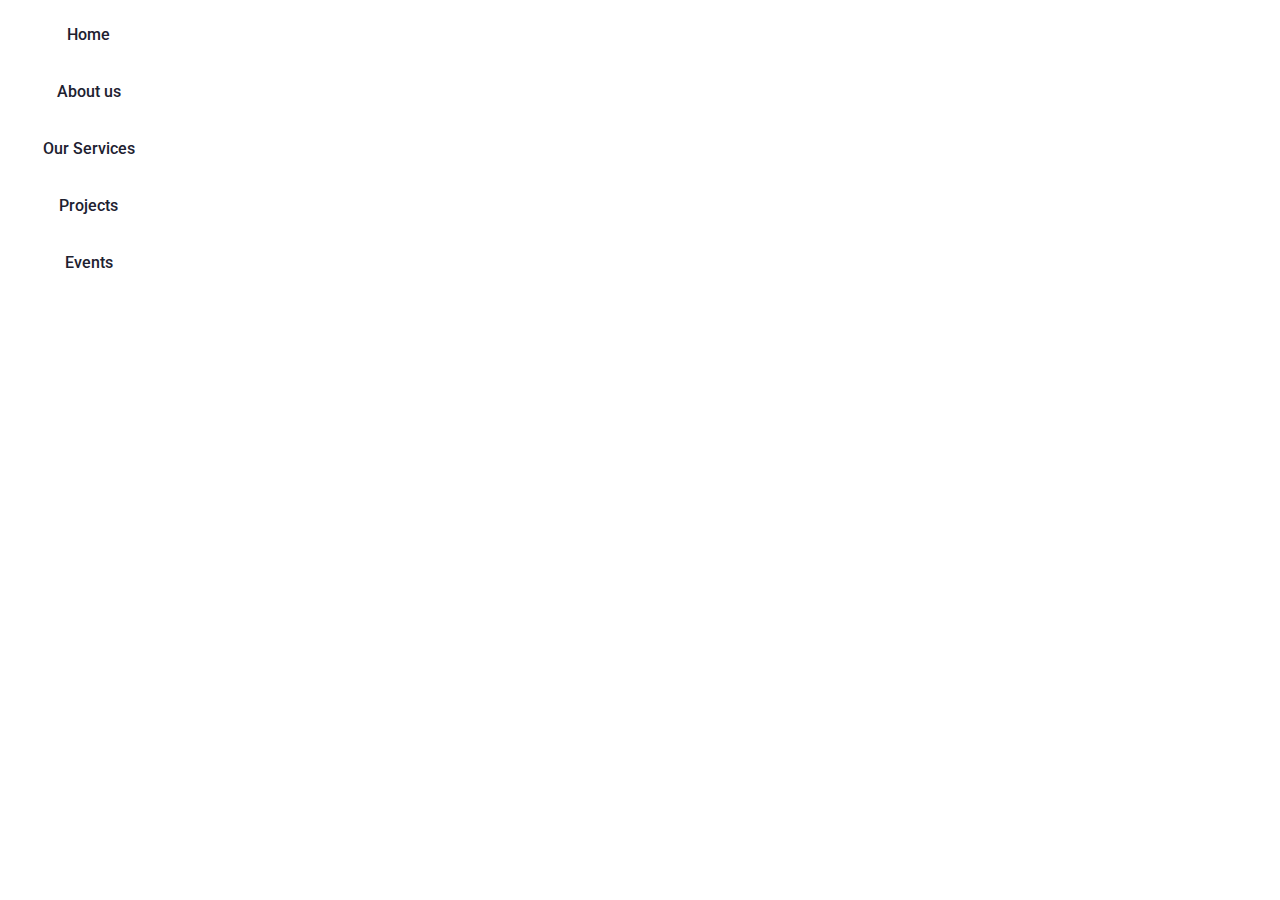
<file: menus.html>
<!DOCTYPE html>
<html>
  <head>
    <meta charset="utf-8" />
    <meta name="viewport" content="initial-scale=1, width=device-width" />
    <link rel="stylesheet" href="./global.css" />
    <link rel="stylesheet" href="./menus.css" />
    <link
      rel="stylesheet"
      href="https://fonts.googleapis.com/css2?family=Roboto:wght@400;500;700&display=swap"
    />
    <link
      rel="stylesheet"
      href="https://fonts.googleapis.com/css2?family=Rubik:wght@500&display=swap"
    />
    <link
      rel="stylesheet"
      href="https://fonts.googleapis.com/css2?family=Poppins:wght@500&display=swap"
    />
    <link
      rel="stylesheet"
      href="https://fonts.googleapis.com/css2?family=Work Sans:wght@300;600&display=swap"
    />
  </head>
  <body>
    <div class="menus">
      <div class="nav-link2">
        <div class="home3" id="popuphomeText">Home</div>
        <div class="home3" id="popupaboutUsText">About us</div>
        <div class="home3" id="popupourServicesText">Our Services</div>
        <div class="home3" id="popupprojectsText">Projects</div>
        <div class="home3" id="popupeventsText">Events</div>
      </div>
    </div>

    <script>
      var popuphomeText = document.getElementById("popuphomeText");
      if (popuphomeText) {
        popuphomeText.addEventListener("click", function (e) {
          window.location.href = "/gmi";
        });
      }
      
      var popupaboutUsText = document.getElementById("popupaboutUsText");
      if (popupaboutUsText) {
        popupaboutUsText.addEventListener("click", function (e) {
          window.location.href = "./about-us.html";
        });
      }
      
      var popupourServicesText = document.getElementById("popupourServicesText");
      if (popupourServicesText) {
        popupourServicesText.addEventListener("click", function (e) {
          window.location.href = "./our-services.html";
        });
      }
      
      var popupprojectsText = document.getElementById("popupprojectsText");
      if (popupprojectsText) {
        popupprojectsText.addEventListener("click", function (e) {
          window.location.href = "./projects.html";
        });
      }
      
      var popupeventsText = document.getElementById("popupeventsText");
      if (popupeventsText) {
        popupeventsText.addEventListener("click", function (e) {
          window.location.href = "./events.html";
        });
      }
      </script>
  </body>
</html>
</file>
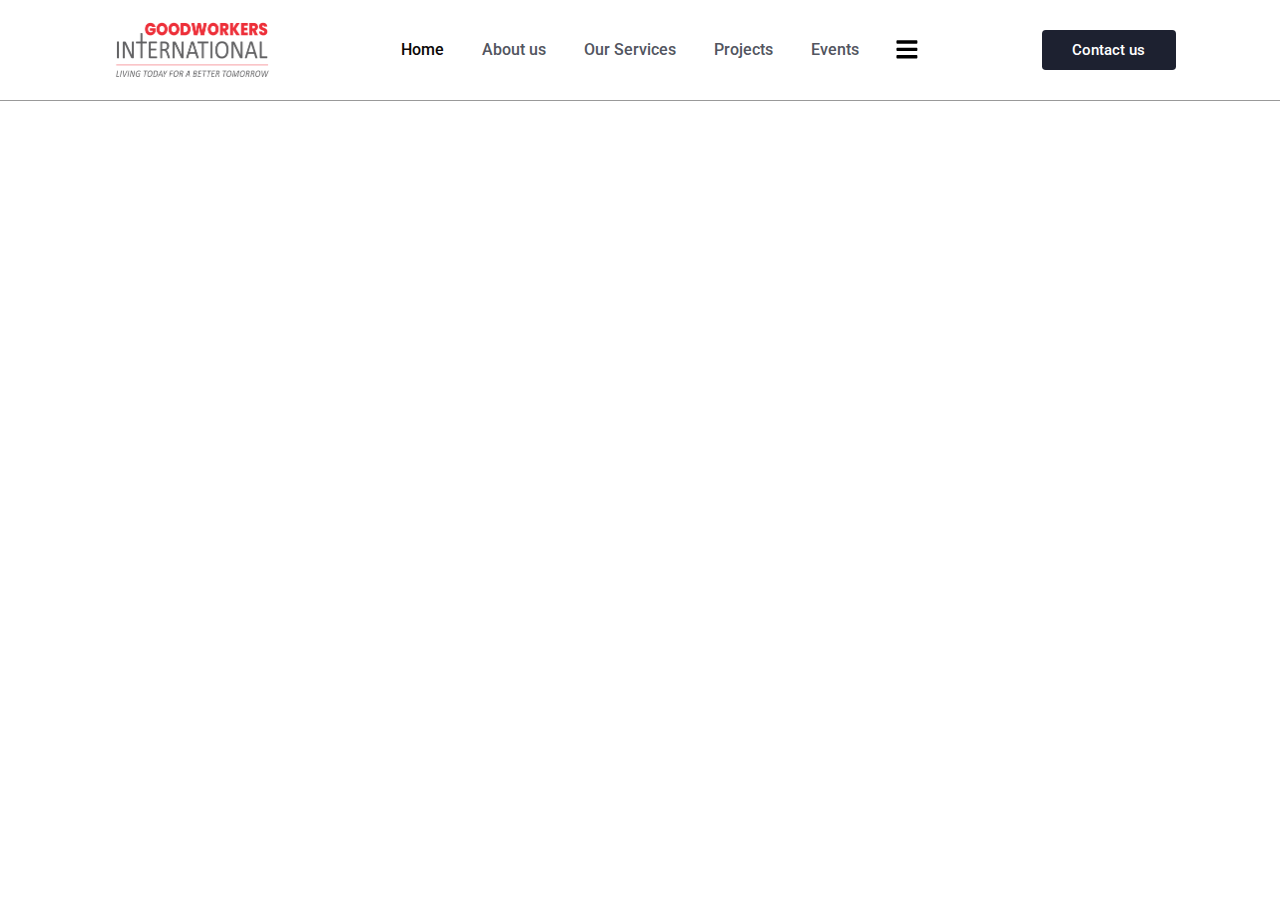
<file: navbar.html>
<!DOCTYPE html>
<html>
  <head>
    <meta charset="utf-8" />
    <meta name="viewport" content="initial-scale=1, width=device-width" />
    <link rel="stylesheet" href="./global.css" />
    <link rel="stylesheet" href="./navbar.css" />
    <link
      rel="stylesheet"
      href="https://fonts.googleapis.com/css2?family=Roboto:wght@400;500;700&display=swap"
    />
    <link
      rel="stylesheet"
      href="https://fonts.googleapis.com/css2?family=Rubik:wght@500&display=swap"
    />
    <link
      rel="stylesheet"
      href="https://fonts.googleapis.com/css2?family=Poppins:wght@500&display=swap"
    />
    <link
      rel="stylesheet"
      href="https://fonts.googleapis.com/css2?family=Work Sans:wght@300;600&display=swap"
    />
  </head>
  <body>
    <nav class="navbar1">
      <img
        class="gmi-new-logo-11"
        alt=""
        src="./public/gmi-new-logo-1@2x.png"
        id="gMINEWLOGO1"
      />

      <div class="nav-link1">
        <div class="home2" id="homeText">Home</div>
        <div class="about-us1" id="aboutUsText">About us</div>
        <div class="about-us1" id="ourServicesText">Our Services</div>
        <div class="about-us1" id="projectsText">Projects</div>
        <div class="about-us1" id="eventsText">Events</div>
        <button class="menu1">
          <img
            class="menu-icon1"
            alt=""
            src="./public/menu-icon.svg"
            id="menuIcon"
          />
        </button>
      </div>
      <button class="nav-button2" id="navButton">
        <div class="navbar-button-text2">Contact us</div>
      </button>
    </nav>

    <div id="menusContainer" class="popup-overlay" style="display: none">
      <div class="menus">
        <div class="nav-link2">
          <div class="home3" id="popuphomeText">Home</div>
          <div class="home3" id="popupaboutUsText">About us</div>
          <div class="home3" id="popupourServicesText">Our Services</div>
          <div class="home3" id="popupprojectsText">Projects</div>
          <div class="home3" id="popupeventsText">Events</div>
        </div>
      </div>
    </div>

    <script>
      var popuphomeText = document.getElementById("popuphomeText");
      if (popuphomeText) {
        popuphomeText.addEventListener("click", function (e) {
          window.location.href = "/";
        });
      }
      
      var popupaboutUsText = document.getElementById("popupaboutUsText");
      if (popupaboutUsText) {
        popupaboutUsText.addEventListener("click", function (e) {
          window.location.href = "./about-us.html";
        });
      }
      
      var popupourServicesText = document.getElementById("popupourServicesText");
      if (popupourServicesText) {
        popupourServicesText.addEventListener("click", function (e) {
          window.location.href = "./our-services.html";
        });
      }
      
      var popupprojectsText = document.getElementById("popupprojectsText");
      if (popupprojectsText) {
        popupprojectsText.addEventListener("click", function (e) {
          window.location.href = "./projects.html";
        });
      }
      
      var popupeventsText = document.getElementById("popupeventsText");
      if (popupeventsText) {
        popupeventsText.addEventListener("click", function (e) {
          window.location.href = "./events.html";
        });
      }
      
      var gMINEWLOGO1 = document.getElementById("gMINEWLOGO1");
      if (gMINEWLOGO1) {
        gMINEWLOGO1.addEventListener("click", function (e) {
          window.location.href = "/";
        });
      }
      
      var homeText = document.getElementById("homeText");
      if (homeText) {
        homeText.addEventListener("click", function (e) {
          window.location.href = "/";
        });
      }
      
      var aboutUsText = document.getElementById("aboutUsText");
      if (aboutUsText) {
        aboutUsText.addEventListener("click", function (e) {
          window.location.href = "./about-us.html";
        });
      }
      
      var ourServicesText = document.getElementById("ourServicesText");
      if (ourServicesText) {
        ourServicesText.addEventListener("click", function (e) {
          window.location.href = "./our-services.html";
        });
      }
      
      var projectsText = document.getElementById("projectsText");
      if (projectsText) {
        projectsText.addEventListener("click", function (e) {
          window.location.href = "./projects.html";
        });
      }
      
      var eventsText = document.getElementById("eventsText");
      if (eventsText) {
        eventsText.addEventListener("click", function (e) {
          window.location.href = "./events.html";
        });
      }
      
      var menuIcon = document.getElementById("menuIcon");
      if (menuIcon) {
        menuIcon.addEventListener("click", function () {
          var popup = document.getElementById("menusContainer");
          if (!popup) return;
          var popupStyle = popup.style;
          if (popupStyle) {
            popupStyle.display = "flex";
            popupStyle.zIndex = 100;
            popupStyle.backgroundColor = "rgba(113, 113, 113, 0.3)";
            popupStyle.alignItems = "center";
            popupStyle.justifyContent = "center";
          }
          popup.setAttribute("closable", "");
      
          var onClick =
            popup.onClick ||
            function (e) {
              if (e.target === popup && popup.hasAttribute("closable")) {
                popupStyle.display = "none";
              }
            };
          popup.addEventListener("click", onClick);
        });
      }
      
      var navButton = document.getElementById("navButton");
      if (navButton) {
        navButton.addEventListener("click", function () {
          window.location.href = "https://wa.me/2348168882014";
        });
      }
      </script>
  </body>
</html>
</file>
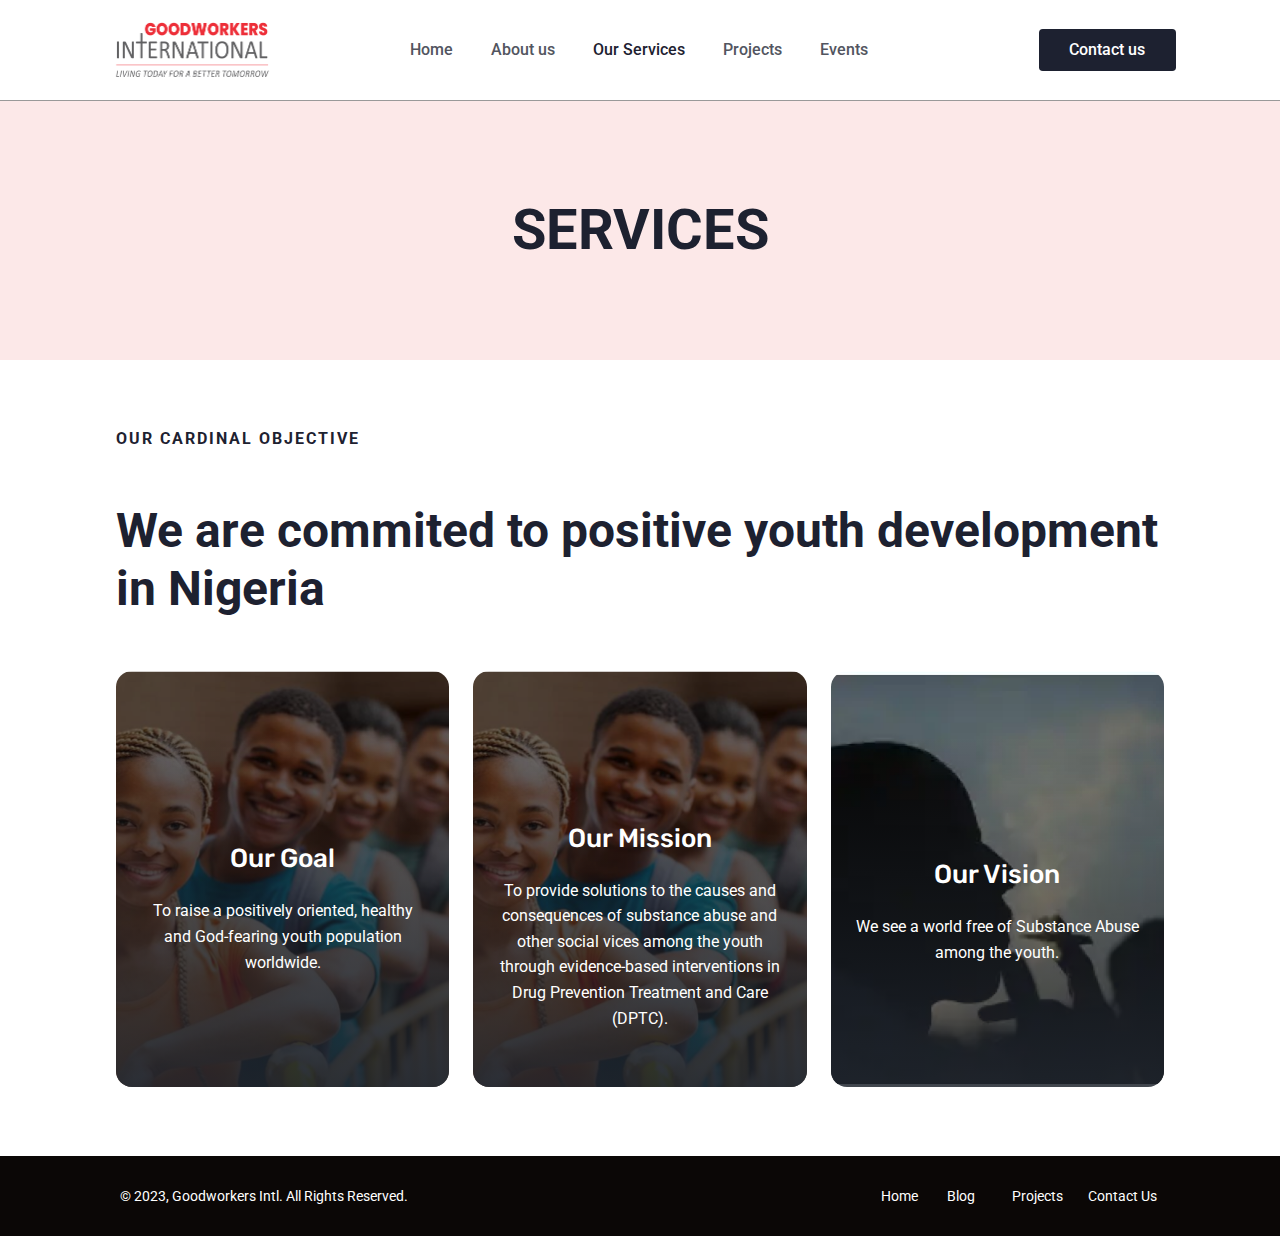
<file: our-services.html>
<!DOCTYPE html>
<html>
  <head>
    <meta charset="utf-8" />
    <meta name="viewport" content="initial-scale=1, width=device-width" />
    <link rel="stylesheet" href="./global.css" />
    <link rel="stylesheet" href="./our-services.css" />
    <link
      rel="stylesheet"
      href="https://fonts.googleapis.com/css2?family=Roboto:wght@400;500;700&display=swap"
    />
    <link
      rel="stylesheet"
      href="https://fonts.googleapis.com/css2?family=Rubik:wght@500&display=swap"
    />
    <link
      rel="stylesheet"
      href="https://fonts.googleapis.com/css2?family=Poppins:wght@500&display=swap"
    />
    <link
      rel="stylesheet"
      href="https://fonts.googleapis.com/css2?family=Work Sans:wght@300;600&display=swap"
    />
  </head>
  <body>
    <div class="our-services3">
      <div class="navbar2">
        <img
          class="gmi-new-logo-12"
          alt=""
          src="./public/gmi-new-logo-1@2x.png"
          id="gMINEWLOGO1"
        />

        <div class="nav-link3">
          <div class="home4" id="homeText">Home</div>
          <div class="home4" id="aboutUsText">About us</div>
          <div class="our-services4" id="ourServicesText">Our Services</div>
          <div class="home4" id="projectsText">Projects</div>
          <div class="home4" id="eventsText">Events</div>
          <button class="menu2">
            <img
              class="menu-icon2"
              alt=""
              src="./public/menu-icon2.svg"
              id="menuIcon"
            />
          </button>
        </div>
        <button class="nav-button3" id="navButton">
          <div class="navbar-button-text3">Contact us</div>
        </button>
      </div>
      <div class="header2">
        <b class="services">SERVICES</b>
      </div>
      <div class="our-services-inner" data-animate-on-scroll>
        <div class="frame-group">
          <div class="our-cardinal-objective-container">
            <b class="our-cardinal-objective1">OUR CARDINAL OBJECTIVE</b>
          </div>
          <b class="we-are-commited1"
            >We are commited to positive youth development in Nigeria</b
          >
          <div class="col-11">
            <div class="photo-card3">
              <div class="bottom3">
                <div class="our-goal1">Our Goal</div>
                <div class="to-raise-a1">
                  To raise a positively oriented, healthy and God-fearing youth
                  population worldwide.
                </div>
              </div>
            </div>
            <div class="photo-card4">
              <div class="bottom4">
                <div class="our-goal1">Our Mission</div>
                <div class="to-raise-a1">
                  To provide solutions to the causes and consequences of
                  substance abuse and other social vices among the youth through
                  evidence-based interventions in Drug Prevention Treatment and
                  Care (DPTC).
                </div>
              </div>
            </div>
            <div class="photo-card5">
              <div class="bottom5">
                <div class="our-goal1">Our Vision</div>
                <div class="to-raise-a1">
                  We see a world free of Substance Abuse among the youth.
                </div>
              </div>
            </div>
          </div>
        </div>
      </div>
      <div class="footer1">
        <div class="copyright-information1">
          © 2023, Goodworkers Intl. All Rights Reserved.
        </div>
        <div class="footer-links1">
          <button class="home5" id="home">Home</button>
          <button class="blog1">Blog</button>
          <button class="projects5">Projects</button>
          <button class="contact-us1">Contact Us</button>
        </div>
      </div>
    </div>

    <div id="menusContainer" class="popup-overlay" style="display: none">
      <div class="menus">
        <div class="nav-link2">
          <div class="home3" id="popuphomeText">Home</div>
          <div class="home3" id="popupaboutUsText">About us</div>
          <div class="home3" id="popupourServicesText">Our Services</div>
          <div class="home3" id="popupprojectsText">Projects</div>
          <div class="home3" id="popupeventsText">Events</div>
        </div>
      </div>
    </div>

    <script>
      var popuphomeText = document.getElementById("popuphomeText");
      if (popuphomeText) {
        popuphomeText.addEventListener("click", function (e) {
          window.location.href = "/";
        });
      }
      
      var popupaboutUsText = document.getElementById("popupaboutUsText");
      if (popupaboutUsText) {
        popupaboutUsText.addEventListener("click", function (e) {
          window.location.href = "./about-us.html";
        });
      }
      
      var popupourServicesText = document.getElementById("popupourServicesText");
      if (popupourServicesText) {
        popupourServicesText.addEventListener("click", function (e) {
          window.location.href = "our-services.html";
        });
      }
      
      var popupprojectsText = document.getElementById("popupprojectsText");
      if (popupprojectsText) {
        popupprojectsText.addEventListener("click", function (e) {
          window.location.href = "./projects.html";
        });
      }
      
      var popupeventsText = document.getElementById("popupeventsText");
      if (popupeventsText) {
        popupeventsText.addEventListener("click", function (e) {
          window.location.href = "./events.html";
        });
      }
      
      var gMINEWLOGO1 = document.getElementById("gMINEWLOGO1");
      if (gMINEWLOGO1) {
        gMINEWLOGO1.addEventListener("click", function (e) {
          window.location.href = "/gmi";
        });
      }
      
      var homeText = document.getElementById("homeText");
      if (homeText) {
        homeText.addEventListener("click", function (e) {
          window.location.href = "/gmi";
        });
      }
      
      var aboutUsText = document.getElementById("aboutUsText");
      if (aboutUsText) {
        aboutUsText.addEventListener("click", function (e) {
          window.location.href = "./about-us.html";
        });
      }
      
      var ourServicesText = document.getElementById("ourServicesText");
      if (ourServicesText) {
        ourServicesText.addEventListener("click", function (e) {
          window.location.href = "our-services.html";
        });
      }
      
      var projectsText = document.getElementById("projectsText");
      if (projectsText) {
        projectsText.addEventListener("click", function (e) {
          window.location.href = "./projects.html";
        });
      }
      
      var eventsText = document.getElementById("eventsText");
      if (eventsText) {
        eventsText.addEventListener("click", function (e) {
          window.location.href = "./events.html";
        });
      }
      
      var menuIcon = document.getElementById("menuIcon");
      if (menuIcon) {
        menuIcon.addEventListener("click", function () {
          var popup = document.getElementById("menusContainer");
          if (!popup) return;
          var popupStyle = popup.style;
          if (popupStyle) {
            popupStyle.display = "flex";
            popupStyle.zIndex = 100;
            popupStyle.backgroundColor = "rgba(113, 113, 113, 0.3)";
            popupStyle.alignItems = "center";
            popupStyle.justifyContent = "center";
          }
          popup.setAttribute("closable", "");
      
          var onClick =
            popup.onClick ||
            function (e) {
              if (e.target === popup && popup.hasAttribute("closable")) {
                popupStyle.display = "none";
              }
            };
          popup.addEventListener("click", onClick);
        });
      }
      
      var navButton = document.getElementById("navButton");
      if (navButton) {
        navButton.addEventListener("click", function () {
          window.location.href = "https://wa.me/2348168882014";
        });
      }
      
      var home = document.getElementById("home");
      if (home) {
        home.addEventListener("click", function (e) {
          // Please sync "Home Page" to the project
        });
      }
      var scrollAnimElements = document.querySelectorAll("[data-animate-on-scroll]");
      var observer = new IntersectionObserver(
        (entries) => {
          for (const entry of entries) {
            if (entry.isIntersecting || entry.intersectionRatio > 0) {
              const targetElement = entry.target;
              targetElement.classList.add("animate");
              observer.unobserve(targetElement);
            }
          }
        },
        {
          threshold: 0.15,
        }
      );
      
      for (let i = 0; i < scrollAnimElements.length; i++) {
        observer.observe(scrollAnimElements[i]);
      }
      </script>
  </body>
</html>
</file>
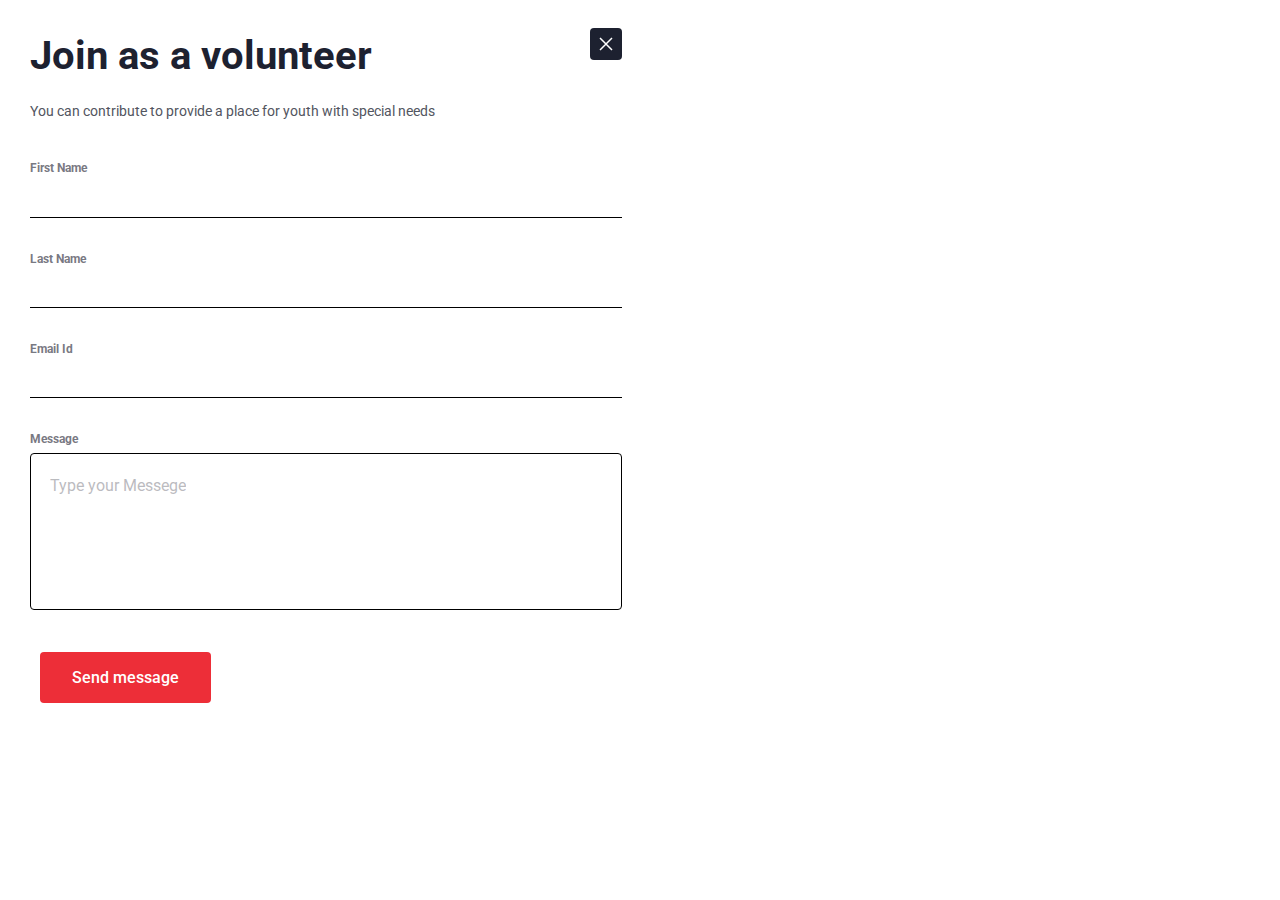
<file: popup.html>
<!DOCTYPE html>
<html>
  <head>
    <meta charset="utf-8" />
    <meta name="viewport" content="initial-scale=1, width=device-width" />
    <link rel="stylesheet" href="./global.css" />
    <link rel="stylesheet" href="./popup.css" />
    <link
      rel="stylesheet"
      href="https://fonts.googleapis.com/css2?family=Roboto:wght@400;500;700&display=swap"
    />
    <link
      rel="stylesheet"
      href="https://fonts.googleapis.com/css2?family=Rubik:wght@500&display=swap"
    />
    <link
      rel="stylesheet"
      href="https://fonts.googleapis.com/css2?family=Poppins:wght@500&display=swap"
    />
    <link
      rel="stylesheet"
      href="https://fonts.googleapis.com/css2?family=Work Sans:wght@300;600&display=swap"
    />
  </head>
  <body>
    <div class="popup">
      <div class="text-parent">
        <div class="text">
          <b class="join-as-a">Join as a volunteer</b>
          <div class="you-can-contribute1">
            You can contribute to provide a place for youth with special needs
          </div>
        </div>
        <button class="close-button">
          <div class="bg"></div>
          <img class="cross-icon" alt="" src="./public/cross.svg" />
        </button>
      </div>
      <div class="form">
        <div class="form-field">
          <b class="first-name">First Name</b>
          <div class="line1"></div>
        </div>
        <div class="form-field">
          <b class="first-name">Last Name</b>
          <div class="line1"></div>
        </div>
        <div class="form-field">
          <b class="first-name">Email Id</b>
          <div class="line1"></div>
        </div>
        <div class="form-field3">
          <b class="message">Message</b>
          <div class="text-area"></div>
          <div class="type-your-messege">Type your Messege</div>
        </div>
        <div class="button">
          <button class="primary-button4">
            <div class="primary-button-text4">Send message</div>
          </button>
        </div>
      </div>
    </div>
  </body>
</html>
</file>
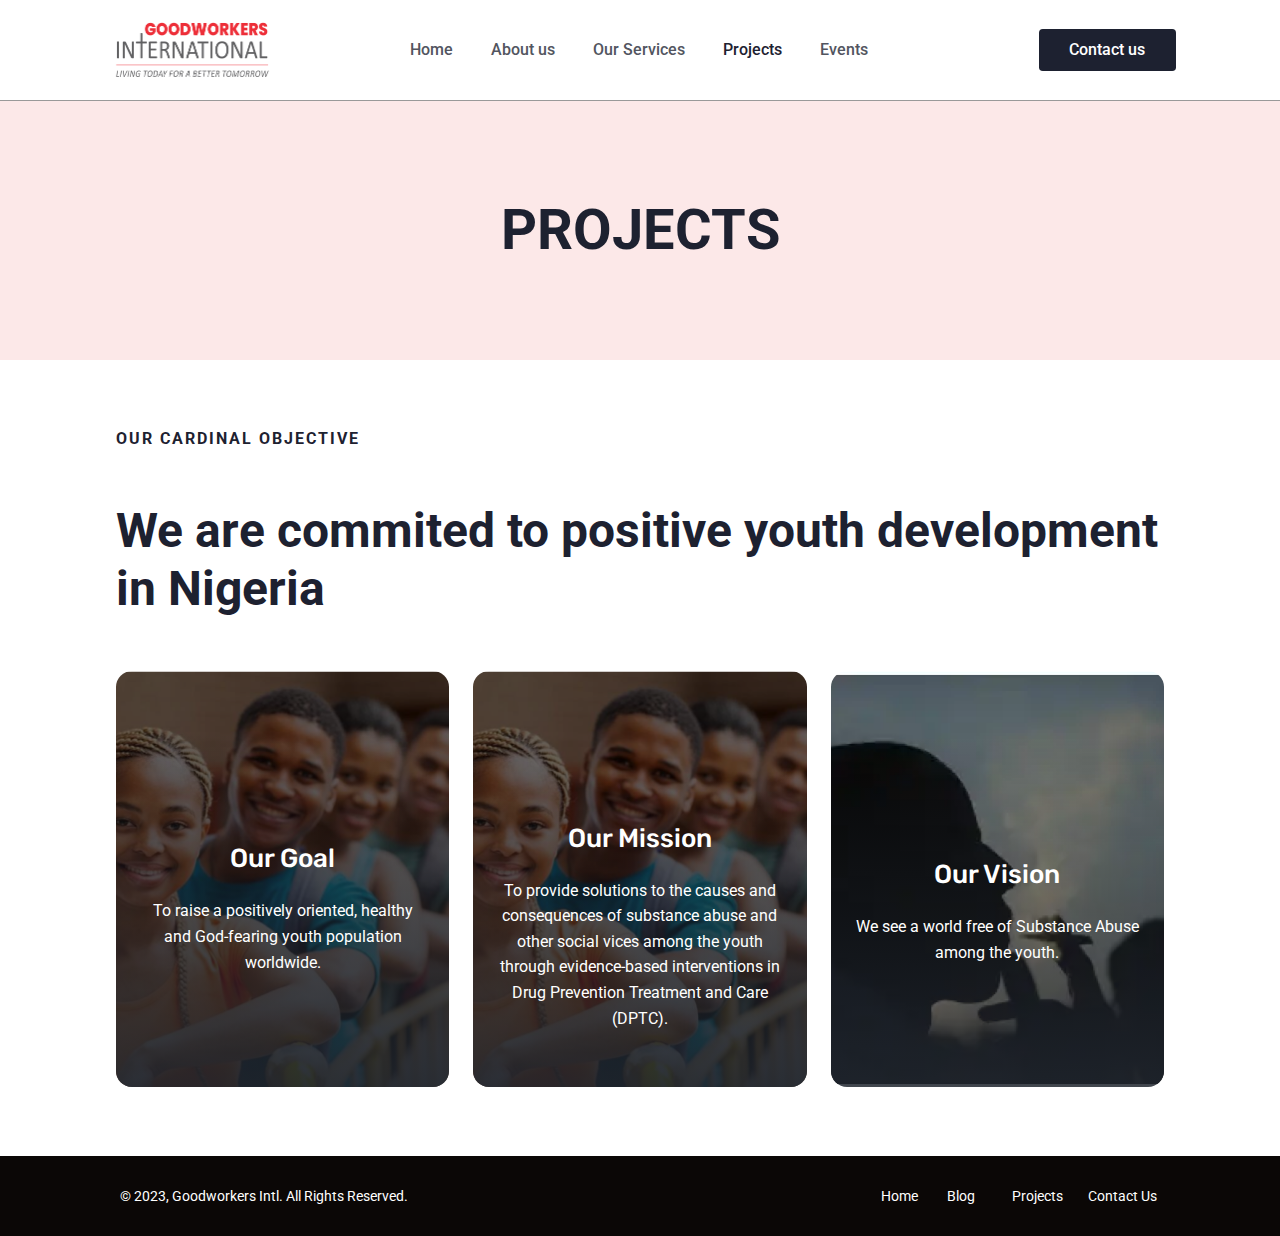
<file: projects.html>
<!DOCTYPE html>
<html>
  <head>
    <meta charset="utf-8" />
    <meta name="viewport" content="initial-scale=1, width=device-width" />
    <link rel="stylesheet" href="./global.css" />
    <link rel="stylesheet" href="./projects.css" />
    <link
      rel="stylesheet"
      href="https://fonts.googleapis.com/css2?family=Roboto:wght@400;500;700&display=swap"
    />
    <link
      rel="stylesheet"
      href="https://fonts.googleapis.com/css2?family=Rubik:wght@500&display=swap"
    />
    <link
      rel="stylesheet"
      href="https://fonts.googleapis.com/css2?family=Poppins:wght@500&display=swap"
    />
    <link
      rel="stylesheet"
      href="https://fonts.googleapis.com/css2?family=Work Sans:wght@300;600&display=swap"
    />
  </head>
  <body>
    <div class="projects6">
      <div class="navbar3">
        <img
          class="gmi-new-logo-13"
          alt=""
          src="./public/gmi-new-logo-1@2x.png"
          id="gMINEWLOGO1"
        />

        <div class="nav-link4">
          <div class="home6" id="homeText">Home</div>
          <div class="home6" id="aboutUsText">About us</div>
          <div class="home6" id="ourServicesText">Our Services</div>
          <div class="projects7" id="projectsText">Projects</div>
          <div class="home6" id="eventsText">Events</div>
          <button class="menu3">
            <img
              class="menu-icon3"
              alt=""
              src="./public/menu-icon.svg"
              id="menuIcon"
            />
          </button>
        </div>
        <button class="nav-button4" id="navButton">
          <div class="navbar-button-text4">Contact us</div>
        </button>
      </div>
      <div class="header3">
        <b class="projects8">PROJECTS</b>
      </div>
      <div class="projects-inner" data-animate-on-scroll>
        <div class="frame-container">
          <div class="our-cardinal-objective-frame">
            <b class="our-cardinal-objective2">OUR CARDINAL OBJECTIVE</b>
          </div>
          <b class="we-are-commited2"
            >We are commited to positive youth development in Nigeria</b
          >
          <div class="col-12">
            <div class="photo-card6">
              <div class="bottom6">
                <div class="our-goal2">Our Goal</div>
                <div class="to-raise-a2">
                  To raise a positively oriented, healthy and God-fearing youth
                  population worldwide.
                </div>
              </div>
            </div>
            <div class="photo-card7">
              <div class="bottom7">
                <div class="our-goal2">Our Mission</div>
                <div class="to-raise-a2">
                  To provide solutions to the causes and consequences of
                  substance abuse and other social vices among the youth through
                  evidence-based interventions in Drug Prevention Treatment and
                  Care (DPTC).
                </div>
              </div>
            </div>
            <div class="photo-card8">
              <div class="bottom8">
                <div class="our-goal2">Our Vision</div>
                <div class="to-raise-a2">
                  We see a world free of Substance Abuse among the youth.
                </div>
              </div>
            </div>
          </div>
        </div>
      </div>
      <div class="footer2">
        <div class="copyright-information2">
          © 2023, Goodworkers Intl. All Rights Reserved.
        </div>
        <div class="footer-links2">
          <button class="home7" id="home">Home</button>
          <button class="blog2">Blog</button>
          <button class="projects9">Projects</button>
          <button class="contact-us2">Contact Us</button>
        </div>
      </div>
    </div>

    <div id="menusContainer" class="popup-overlay" style="display: none">
      <div class="menus">
        <div class="nav-link2">
          <div class="home3" id="popuphomeText">Home</div>
          <div class="home3" id="popupaboutUsText">About us</div>
          <div class="home3" id="popupourServicesText">Our Services</div>
          <div class="home3" id="popupprojectsText">Projects</div>
          <div class="home3" id="popupeventsText">Events</div>
        </div>
      </div>
    </div>

    <script>
      var popuphomeText = document.getElementById("popuphomeText");
      if (popuphomeText) {
        popuphomeText.addEventListener("click", function (e) {
          window.location.href = "/";
        });
      }
      
      var popupaboutUsText = document.getElementById("popupaboutUsText");
      if (popupaboutUsText) {
        popupaboutUsText.addEventListener("click", function (e) {
          window.location.href = "./about-us.html";
        });
      }
      
      var popupourServicesText = document.getElementById("popupourServicesText");
      if (popupourServicesText) {
        popupourServicesText.addEventListener("click", function (e) {
          window.location.href = "./our-services.html";
        });
      }
      
      var popupprojectsText = document.getElementById("popupprojectsText");
      if (popupprojectsText) {
        popupprojectsText.addEventListener("click", function (e) {
          window.location.href = "projects.html";
        });
      }
      
      var popupeventsText = document.getElementById("popupeventsText");
      if (popupeventsText) {
        popupeventsText.addEventListener("click", function (e) {
          window.location.href = "./events.html";
        });
      }
      
      var gMINEWLOGO1 = document.getElementById("gMINEWLOGO1");
      if (gMINEWLOGO1) {
        gMINEWLOGO1.addEventListener("click", function (e) {
          window.location.href = "/gmi";
        });
      }
      
      var homeText = document.getElementById("homeText");
      if (homeText) {
        homeText.addEventListener("click", function (e) {
          window.location.href = "/gmi";
        });
      }
      
      var aboutUsText = document.getElementById("aboutUsText");
      if (aboutUsText) {
        aboutUsText.addEventListener("click", function (e) {
          window.location.href = "./about-us.html";
        });
      }
      
      var ourServicesText = document.getElementById("ourServicesText");
      if (ourServicesText) {
        ourServicesText.addEventListener("click", function (e) {
          window.location.href = "./our-services.html";
        });
      }
      
      var projectsText = document.getElementById("projectsText");
      if (projectsText) {
        projectsText.addEventListener("click", function (e) {
          window.location.href = "projects.html";
        });
      }
      
      var eventsText = document.getElementById("eventsText");
      if (eventsText) {
        eventsText.addEventListener("click", function (e) {
          window.location.href = "./events.html";
        });
      }
      
      var menuIcon = document.getElementById("menuIcon");
      if (menuIcon) {
        menuIcon.addEventListener("click", function () {
          var popup = document.getElementById("menusContainer");
          if (!popup) return;
          var popupStyle = popup.style;
          if (popupStyle) {
            popupStyle.display = "flex";
            popupStyle.zIndex = 100;
            popupStyle.backgroundColor = "rgba(113, 113, 113, 0.3)";
            popupStyle.alignItems = "center";
            popupStyle.justifyContent = "center";
          }
          popup.setAttribute("closable", "");
      
          var onClick =
            popup.onClick ||
            function (e) {
              if (e.target === popup && popup.hasAttribute("closable")) {
                popupStyle.display = "none";
              }
            };
          popup.addEventListener("click", onClick);
        });
      }
      
      var navButton = document.getElementById("navButton");
      if (navButton) {
        navButton.addEventListener("click", function () {
          window.location.href = "https://wa.me/2348168882014";
        });
      }
      
      var home = document.getElementById("home");
      if (home) {
        home.addEventListener("click", function (e) {
          // Please sync "Home Page" to the project
        });
      }
      var scrollAnimElements = document.querySelectorAll("[data-animate-on-scroll]");
      var observer = new IntersectionObserver(
        (entries) => {
          for (const entry of entries) {
            if (entry.isIntersecting || entry.intersectionRatio > 0) {
              const targetElement = entry.target;
              targetElement.classList.add("animate");
              observer.unobserve(targetElement);
            }
          }
        },
        {
          threshold: 0.15,
        }
      );
      
      for (let i = 0; i < scrollAnimElements.length; i++) {
        observer.observe(scrollAnimElements[i]);
      }
      </script>
  </body>
</html>
</file>
<file: global.css>
body {
  margin: 0;
  line-height: normal;
}

.popup-overlay {
  display: flex;
  flex-direction: column;
  position: fixed;
  inset: 0;
}

:root {
  /* fonts */
  --paragraph-small: Roboto;
  --font-rubik: Rubik;
  --drop-menu-menu: Poppins;
  --font-work-sans: "Work Sans";

  /* font sizes */
  --paragraph-size: 16px;
  --paragraph-small-size: 14px;
  --h3-size: 28px;
  --font-size-3xl: 22px;
  --font-size-lg: 18px;
  --h2-size: 48px;
  --font-size-11xl: 30px;
  --font-size-7xl: 26px;
  --font-size-21xl: 40px;
  --drop-menu-menu-size: 12px;
  --font-size-45xl: 64px;
  --font-size-base-2: 15.2px;
  --h1-size: 56px;
  --font-size-lgi: 19px;
  --font-size-5xl: 24px;

  /* Colors */
  --white: #fff;
  --bg: #fefdfc;
  --primary-text: #1d2130;
  --black: #0b0706;
  --color-gray-100: rgba(11, 7, 6, 0.4);
  --color-gray-200: rgba(0, 0, 0, 0.4);
  --color-crimson-100: #ed2e38;
  --color-crimson-200: rgba(237, 46, 56, 0.1);
  --color-mistyrose: #fce8e8;
  --border: #e5e5e5;
  --color-gainsboro-100: #e3e4e6;
  --color-gainsboro-200: rgba(227, 228, 230, 0.55);
  --secondary-text: #525560;
  --color-black: #000;
  --black1: #313144;
  --color-aliceblue: rgba(235, 240, 249, 0.3);
  --green-secondary: #bef3c0;

  /* Gaps */
  --gap-sm: 14px;
  --gap-23xl: 42px;
  --gap-5xl: 24px;
  --gap-3xs: 10px;
  --gap-5xs: 8px;
  --gap-72xl: 91px;
  --gap-3xl: 22px;
  --gap-41xl: 60px;
  --gap-35xl: 54px;
  --gap-xl: 20px;
  --gap-20xl: 39px;
  --gap-51xl: 70px;
  --gap-18xl-9: 37.9px;
  --gap-19xl: 38px;
  --gap-81xl: 100px;
  --gap-237xl-7: 256.7px;

  /* Paddings */
  --padding-base: 16px;
  --padding-13xl: 32px;
  --padding-xs: 12px;
  --padding-101xl: 120px;
  --padding-11xl: 30px;
  --padding-61xl: 80px;
  --padding-10xl: 29px;
  --padding-21xl: 40px;
  --padding-9xl: 28px;
  --padding-5xl: 24px;
  --padding-48xl: 67px;
  --padding-42xl: 61px;
  --padding-88xl: 107px;
  --padding-121xl: 140px;
  --padding-41xl: 60px;
  --padding-18xl: 37px;
  --padding-54xl: 73px;
  --padding-80xl: 99px;
  --padding-31xl: 50px;
  --padding-50xl: 69px;
  --padding-mid: 17px;
  --padding-103xl: 122px;
  --padding-37xl: 56px;
  --padding-93xl: 112px;
  --padding-47xl: 66px;
  --padding-102xl: 121px;
  --padding-81xl: 100px;
  --padding-mid-1: 17.1px;
  --padding-85xl-2: 104.2px;
  --padding-xl: 20px;
  --padding-xs-4: 11.4px;
  --padding-11xl-3: 30.3px;
  --padding-base-2: 15.2px;
  --padding-lg-9: 18.9px;
  --padding-3xs: 10px;
  --padding-2xs: 11px;
  --padding-77xl: 96px;
  --padding-335xl: 354px;
  --padding-9xs: 4px;

  /* border radiuses */
  --br-9xs: 4px;
  --br-xl: 20px;
  --br-81xl: 100px;
  --br-base: 16px;
  --br-9xs-8: 3.8px;
  --br-5xs: 8px;
}
</file>
<file: index.css>
@keyframes scale-up {
  0% {
    transform: scale(0.5);
  }
  to {
    transform: scale(1);
  }
}
.gmi-new-logo-1 {
  position: relative;
  width: 172.99px;
  height: 65.64px;
  object-fit: cover;
  cursor: pointer;
}
.home {
  color: var(--primary-text);
}
.about-us,
.home {
  position: relative;
  font-weight: 500;
  cursor: pointer;
}
.menu-icon {
  position: relative;
  width: 21.88px;
  height: 19.14px;
  display: none;
}
.menu,
.nav-link {
  display: flex;
  align-items: center;
  justify-content: center;
}
.menu {
  cursor: pointer;
  border: 0;
  padding: 0;
  background-color: transparent;
  flex-direction: column;
}
.nav-link {
  flex: 1;
  flex-direction: row;
  padding: 15.158016204833984px 18.947521209716797px;
  gap: var(--gap-18xl-9);
}
.navbar-button-text1 {
  position: relative;
  font-size: var(--paragraph-size);
  font-weight: 500;
  font-family: var(--paragraph-small);
  color: var(--white);
  text-align: right;
}
.nav-button1,
.navbar {
  display: flex;
  flex-direction: row;
}
.nav-button1 {
  cursor: pointer;
  border: 0;
  padding: 11.368512153625488px 30.31603240966797px;
  background-color: var(--primary-text);
  border-radius: 3.79px;
  align-items: flex-start;
  justify-content: flex-start;
}
.navbar {
  align-self: stretch;
  background-color: var(--white);
  backdrop-filter: blur(28.42px);
  border-bottom: 0.9px solid var(--color-gray-200);
  padding: 17.052766799926758px 104.21135711669922px;
  align-items: center;
  justify-content: space-between;
  color: var(--secondary-text);
}
.welcome-to-goodworkers {
  align-self: stretch;
  position: relative;
  line-height: 120%;
}
.secondary-button-text1 {
  position: relative;
  font-size: var(--paragraph-size);
  font-weight: 500;
  font-family: var(--paragraph-small);
  color: var(--primary-text);
  text-align: right;
}
.secondary-button1 {
  cursor: pointer;
  border: 0;
  padding: var(--padding-base) var(--padding-13xl);
  background-color: var(--white);
  border-radius: var(--br-9xs);
  backdrop-filter: blur(80px);
  display: flex;
  flex-direction: row;
  align-items: center;
  justify-content: center;
}
.play-icon {
  position: relative;
  width: 24px;
  height: 24px;
}
.take-a-tour {
  position: relative;
  font-weight: 500;
}
.button-row,
.video-button {
  display: flex;
  flex-direction: row;
  align-items: center;
  justify-content: center;
}
.video-button {
  padding: var(--padding-xs) var(--padding-base);
  gap: var(--gap-5xs);
}
.button-row {
  align-self: stretch;
  flex-wrap: wrap;
  gap: var(--gap-5xl);
  text-align: right;
  font-size: var(--paragraph-size);
}
.header,
.welcome-to-goodworkers-interna-parent {
  display: flex;
  flex-direction: column;
  align-items: center;
  justify-content: center;
}
.welcome-to-goodworkers-interna-parent {
  gap: var(--gap-51xl);
}
.header {
  align-self: stretch;
  padding: 230px 300px;
  background-image: url(./public/header@3x.png);
  background-size: cover;
  background-repeat: no-repeat;
  background-position: top;
  opacity: 1;
  text-align: center;
  font-size: var(--font-size-45xl);
  color: var(--white);
}
.about-section.animate,
.about-section1.animate,
.contribute.animate,
.gmi-home-inner.animate,
.header.animate,
.section-title-parent.animate {
  animation: 1s ease 0s 1 normal forwards scale-up;
}
.know-about-us {
  position: relative;
  letter-spacing: 2px;
  text-transform: uppercase;
}
.line-icon {
  flex: 1;
  position: relative;
  max-width: 100%;
  overflow: hidden;
  height: 2px;
}
.header-text {
  align-self: stretch;
  display: flex;
  flex-direction: row;
  flex-wrap: wrap;
  align-items: center;
  justify-content: center;
  gap: var(--gap-5xl);
  text-align: center;
}
.we-serve-humanity {
  align-self: stretch;
  position: relative;
  font-size: var(--h2-size);
  line-height: 120%;
}
.the-goodworkers-ministry {
  margin: 0;
}
.the-goodworkers-ministry-container {
  align-self: stretch;
  position: relative;
  line-height: 160%;
  color: var(--secondary-text);
}
.details {
  align-self: stretch;
  flex-direction: column;
  align-items: flex-start;
  gap: var(--gap-20xl);
}
.details,
.primary-button1,
.text-btn {
  display: flex;
  justify-content: flex-start;
}
.primary-button1 {
  border-radius: var(--br-9xs);
  background-color: var(--color-crimson-100);
  backdrop-filter: blur(80px);
  flex-direction: row;
  padding: var(--padding-base) var(--padding-13xl);
  align-items: center;
  cursor: pointer;
  text-align: right;
  color: var(--white);
}
.text-btn {
  flex: 1;
  flex-direction: column;
  padding: 0 155px 0 0;
  align-items: flex-start;
  gap: var(--gap-20xl);
}
.vector-icon {
  position: relative;
  width: 599px;
  height: 434px;
}
.about-section {
  align-self: stretch;
  background-color: var(--white);
  overflow: hidden;
  display: flex;
  flex-direction: row;
  flex-wrap: wrap;
  padding: var(--padding-47xl) var(--padding-102xl);
  align-items: flex-start;
  justify-content: space-between;
  opacity: 1;
}
.join-us {
  position: relative;
  letter-spacing: 2px;
  text-transform: uppercase;
}
.header-text1 {
  align-self: stretch;
  display: flex;
  flex-direction: row;
  flex-wrap: wrap;
  align-items: center;
  justify-content: center;
  gap: var(--gap-5xl);
}
.lets-make-the {
  align-self: stretch;
  position: relative;
  font-size: var(--h2-size);
  line-height: 45px;
}
.we-know-volunteers-container {
  align-self: stretch;
  position: relative;
  line-height: 160%;
  color: var(--secondary-text);
}
.details1 {
  align-self: stretch;
  flex-direction: column;
  align-items: flex-start;
  gap: var(--gap-20xl);
}
.details1,
.primary-button2,
.text-btn1 {
  display: flex;
  justify-content: flex-start;
}
.primary-button2 {
  border-radius: var(--br-9xs);
  background-color: var(--primary-text);
  backdrop-filter: blur(80px);
  flex-direction: row;
  padding: var(--padding-base) var(--padding-13xl);
  align-items: center;
  cursor: pointer;
  text-align: right;
  color: var(--white);
}
.text-btn1 {
  flex: 1;
  flex-direction: column;
  padding: 0 218px 0 0;
  align-items: flex-start;
  gap: var(--gap-20xl);
}
.unsplashsbiak0pkuie-icon {
  position: relative;
  border-radius: var(--br-xl);
  width: 481px;
  height: 395px;
  object-fit: cover;
}
.about-section1,
.our-cardinal-objective-wrapper {
  display: flex;
  flex-direction: row;
  align-items: center;
}
.about-section1 {
  align-self: stretch;
  background-color: var(--color-mistyrose);
  overflow: hidden;
  flex-wrap: wrap;
  padding: var(--padding-47xl) var(--padding-102xl);
  justify-content: space-between;
  opacity: 1;
}
.our-cardinal-objective-wrapper {
  justify-content: center;
}
.we-are-commited {
  font-size: var(--h2-size);
  line-height: 120%;
  text-align: left;
}
.our-goal,
.to-raise-a,
.we-are-commited {
  align-self: stretch;
  position: relative;
}
.our-goal {
  font-weight: 500;
}
.to-raise-a {
  font-size: var(--paragraph-size);
  line-height: 160%;
  font-family: var(--paragraph-small);
}
.bottom {
  position: absolute;
  width: 100%;
  right: 0;
  bottom: 0;
  left: 0;
  background: linear-gradient(180deg, transparent, rgba(33, 39, 48, 0.85));
  overflow: hidden;
  display: flex;
  flex-direction: column;
  padding: var(--padding-93xl) var(--padding-5xl);
  box-sizing: border-box;
  align-items: center;
  justify-content: center;
  gap: var(--gap-5xl);
}
.photo-card {
  flex: 1;
  position: relative;
  border-radius: var(--br-base);
  height: 416px;
  overflow: hidden;
  background-image: url(./public/photo-card@3x.png);
  background-size: cover;
  background-repeat: no-repeat;
  background-position: top;
}
.bottom1 {
  position: absolute;
  width: 100%;
  right: 0;
  bottom: 0;
  left: 0;
  background: linear-gradient(180deg, transparent, rgba(33, 39, 48, 0.85));
  overflow: hidden;
  display: flex;
  flex-direction: column;
  padding: var(--padding-37xl) var(--padding-5xl);
  box-sizing: border-box;
  align-items: center;
  justify-content: center;
  gap: var(--gap-5xl);
}
.photo-card1 {
  flex: 1;
  position: relative;
  border-radius: var(--br-base);
  height: 416px;
  overflow: hidden;
  background-image: url(./public/photo-card1@3x.png);
  background-size: cover;
  background-repeat: no-repeat;
  background-position: top;
}
.bottom2 {
  position: absolute;
  width: 100%;
  right: 0;
  bottom: 0;
  left: 0;
  background: linear-gradient(180deg, transparent, rgba(33, 39, 48, 0.85));
  overflow: hidden;
  display: flex;
  flex-direction: column;
  padding: var(--padding-103xl) var(--padding-5xl);
  box-sizing: border-box;
  align-items: center;
  justify-content: center;
  gap: var(--gap-5xl);
}
.photo-card2 {
  flex: 1;
  position: relative;
  border-radius: var(--br-base);
  height: 416px;
  overflow: hidden;
  background-image: url(./public/photo-card2@3x.png);
  background-size: cover;
  background-repeat: no-repeat;
  background-position: top;
}
.col-1 {
  align-self: stretch;
  overflow: hidden;
  display: flex;
  flex-direction: row;
  align-items: flex-start;
  justify-content: flex-start;
  gap: var(--gap-5xl);
  font-size: var(--font-size-7xl);
  color: var(--white);
  font-family: var(--font-rubik);
}
.frame-parent,
.gmi-home-inner {
  align-self: stretch;
  display: flex;
  flex-direction: column;
}
.frame-parent {
  padding: 0 var(--padding-mid);
  align-items: flex-start;
  justify-content: flex-start;
  gap: var(--gap-35xl);
}
.gmi-home-inner {
  background-color: var(--white);
  overflow: hidden;
  padding: var(--padding-50xl) var(--padding-80xl);
  align-items: center;
  justify-content: center;
  opacity: 1;
  text-align: center;
}
.you-can-contribute {
  align-self: stretch;
  position: relative;
  line-height: 120%;
  text-shadow: 0 4px 5px rgba(0, 0, 0, 0.25);
}
.primary-button-text3 {
  position: relative;
  font-size: var(--paragraph-size);
  font-weight: 500;
  font-family: var(--paragraph-small);
  color: var(--white);
  text-align: center;
}
.button-row1,
.primary-button3 {
  display: flex;
  flex-direction: row;
  align-items: center;
  justify-content: center;
}
.primary-button3 {
  cursor: pointer;
  border: 0;
  padding: var(--padding-base) var(--padding-13xl);
  background-color: var(--color-crimson-100);
  border-radius: var(--br-9xs);
  backdrop-filter: blur(80px);
}
.button-row1 {
  flex-wrap: wrap;
  gap: var(--gap-3xl);
}
.join {
  gap: var(--gap-72xl);
}
.contribute,
.header1,
.join {
  align-self: stretch;
  display: flex;
  flex-direction: column;
  align-items: center;
  justify-content: center;
}
.header1 {
  border-radius: var(--br-81xl);
  padding: var(--padding-80xl) var(--padding-21xl);
  background-image: url(./public/header1@3x.png);
  background-size: cover;
  background-repeat: no-repeat;
  background-position: top;
}
.contribute {
  background-color: var(--color-crimson-100);
  overflow: hidden;
  padding: var(--padding-54xl) var(--padding-80xl);
  opacity: 1;
  text-align: center;
  font-size: var(--h2-size);
  color: var(--white);
}
.our-events {
  position: relative;
  line-height: 140%;
  font-weight: 500;
}
.line {
  position: relative;
  border-top: 1px solid var(--border);
  box-sizing: border-box;
  width: 1063px;
  height: 1px;
}
.section-title {
  align-self: stretch;
  display: flex;
  flex-direction: row;
  align-items: center;
  justify-content: flex-start;
  gap: var(--gap-5xl);
}
.div,
.oct {
  position: relative;
  font-weight: 500;
}
.div {
  line-height: 120%;
}
.oct {
  font-size: var(--paragraph-size);
  letter-spacing: 2px;
  text-transform: uppercase;
}
.date {
  display: flex;
  flex-direction: column;
  align-items: flex-start;
  justify-content: flex-start;
}
.featured-destination-category {
  align-self: stretch;
  position: relative;
  letter-spacing: 0.06em;
  text-transform: uppercase;
}
.featured-destination-descripti,
.featured-destination-title {
  align-self: stretch;
  position: relative;
  font-size: var(--h3-size);
  line-height: 36px;
}
.featured-destination-descripti {
  font-size: var(--paragraph-size);
  line-height: 33px;
}
.featured-destination-copywriti {
  align-self: stretch;
  display: flex;
  flex-direction: column;
  align-items: flex-start;
  justify-content: flex-start;
  gap: var(--gap-5xs);
}
.ellipse {
  position: relative;
  border-radius: 50%;
  background-color: var(--white);
  width: 56px;
  height: 56px;
  z-index: 0;
}
.arrow-icon {
  position: absolute;
  margin: 0 !important;
  top: 20.64px;
  left: 19.25px;
  border-radius: var(--br-xl);
  width: 18.5px;
  height: 14.73px;
  z-index: 1;
}
.arrow-button,
.date-parent,
.featured-destination-blurb {
  display: flex;
  align-items: flex-start;
  justify-content: flex-start;
}
.arrow-button {
  flex-direction: row;
  position: relative;
  gap: var(--gap-3xs);
}
.date-parent,
.featured-destination-blurb {
  flex: 1;
}
.featured-destination-blurb {
  flex-direction: column;
  padding: var(--padding-11xl);
  gap: var(--gap-5xl);
  margin-left: -1px;
  font-size: var(--font-size-lg);
}
.date-parent {
  flex-direction: row;
  flex-wrap: wrap;
  padding: 0 var(--padding-18xl);
}
.featured-destination-title1 {
  align-self: stretch;
  position: relative;
  font-size: var(--h3-size);
  line-height: 150%;
}
.events-cta,
.featured-destination-copywriti1,
.section-title-parent {
  align-self: stretch;
  display: flex;
  align-items: flex-start;
  justify-content: flex-start;
}
.featured-destination-copywriti1 {
  flex-direction: column;
  gap: var(--gap-5xs);
}
.events-cta,
.section-title-parent {
  background-color: var(--color-mistyrose);
  flex-direction: row;
  padding: var(--padding-88xl) var(--padding-121xl);
  font-size: var(--h2-size);
}
.section-title-parent {
  background-color: var(--white);
  flex-direction: column;
  padding: var(--padding-48xl) var(--padding-42xl);
  gap: var(--gap-23xl);
  opacity: 1;
  font-size: var(--font-size-3xl);
}
.copyright-information {
  flex: 1;
  position: relative;
}
.blog,
.contact-us,
.home1,
.projects1 {
  cursor: pointer;
  border: 0;
  padding: 0;
  background-color: transparent;
  position: relative;
  font-size: var(--paragraph-small-size);
  font-family: var(--paragraph-small);
  color: var(--white);
  text-align: center;
  display: inline-block;
  width: 38px;
  height: 16px;
  flex-shrink: 0;
}
.blog,
.contact-us,
.projects1 {
  width: 58px;
}
.contact-us,
.projects1 {
  width: 67px;
}
.contact-us {
  width: 74.88px;
}
.footer,
.footer-links {
  display: flex;
  flex-direction: row;
  align-items: flex-start;
}
.footer-links {
  justify-content: center;
  gap: var(--gap-sm);
}
.footer {
  align-self: stretch;
  background-color: var(--black);
  padding: var(--padding-13xl) var(--padding-101xl);
  justify-content: space-between;
  font-size: var(--paragraph-small-size);
  color: var(--white);
}
.gmi-home {
  position: relative;
  width: 100%;
  display: flex;
  flex-direction: column;
  align-items: center;
  justify-content: center;
  text-align: left;
  font-size: var(--paragraph-size);
  color: var(--primary-text);
  font-family: var(--paragraph-small);
}
@media screen and (max-width: 1200px) {
  .menu-icon {
    display: none;
  }
  .events-cta,
  .footer {
    padding: var(--padding-61xl);
    box-sizing: border-box;
  }
  .footer {
    padding: var(--padding-11xl) var(--padding-61xl);
  }
}
@media screen and (max-width: 960px) {
  .gmi-new-logo-1 {
    width: 152px;
    height: 50px;
  }
  .about-us,
  .home {
    display: none;
  }
  .menu-icon {
    display: flex;
  }
  .navbar {
    padding-left: var(--padding-41xl);
    padding-right: var(--padding-41xl);
    box-sizing: border-box;
  }
  .welcome-to-goodworkers {
    font-size: 50px;
    line-height: 60px;
    text-align: center;
  }
  .header {
    padding-left: var(--padding-81xl);
    padding-right: var(--padding-81xl);
    box-sizing: border-box;
  }
  .line-icon {
    display: flex;
  }
  .header-text {
    align-items: center;
    justify-content: center;
  }
  .we-serve-humanity {
    font-size: var(--font-size-21xl);
    text-align: left;
  }
  .the-goodworkers-ministry-container {
    text-align: left;
  }
  .text-btn {
    align-items: flex-start;
    justify-content: center;
    padding-right: var(--padding-11xl);
    box-sizing: border-box;
  }
  .vector-icon {
    width: 250px;
    height: 400px;
  }
  .about-section {
    gap: 50px;
    align-items: flex-start;
    justify-content: space-between;
    padding-left: var(--padding-31xl);
    padding-right: var(--padding-31xl);
    box-sizing: border-box;
    opacity: 1;
  }
  .about-section.animate {
    animation: 1s ease 0s 1 normal forwards scale-up;
  }
  @keyframes scale-up {
    0% {
      transform: scale(0.5);
    }
    to {
      transform: scale(1);
    }
  }
  .lets-make-the {
    font-size: var(--font-size-21xl);
    text-align: left;
  }
  .text-btn1 {
    padding-right: var(--padding-11xl);
    box-sizing: border-box;
  }
  .unsplashsbiak0pkuie-icon {
    width: 250px;
    height: 250px;
  }
  .about-section1 {
    gap: var(--gap-41xl);
    padding-left: var(--padding-31xl);
    padding-right: var(--padding-31xl);
    box-sizing: border-box;
  }
  .we-are-commited {
    font-size: var(--font-size-21xl);
  }
  .photo-card,
  .photo-card1,
  .photo-card2 {
    flex: unset;
    align-self: stretch;
  }
  .col-1,
  .gmi-home-inner {
    flex-direction: column;
    gap: var(--gap-xl);
  }
  .gmi-home-inner {
    gap: var(--gap-41xl);
    align-items: flex-start;
    justify-content: flex-start;
    padding-left: var(--padding-31xl);
    padding-right: var(--padding-31xl);
    box-sizing: border-box;
  }
  .you-can-contribute {
    font-size: var(--font-size-11xl);
    text-align: center;
  }
  .featured-destination-blurb {
    padding: var(--padding-5xl) 0;
    box-sizing: border-box;
  }
  .date-parent {
    flex: unset;
    align-self: stretch;
  }
  .events-cta {
    flex-direction: column;
    padding: var(--padding-41xl) var(--padding-21xl);
    box-sizing: border-box;
  }
  .copyright-information {
    text-align: center;
  }
  .footer-links {
    display: none;
  }
  .footer {
    padding: var(--padding-10xl) var(--padding-21xl);
    box-sizing: border-box;
  }
}
@media screen and (max-width: 420px) {
  .gmi-new-logo-1 {
    width: 100px;
    height: 36px;
  }
  .navbar {
    padding-left: var(--padding-xl);
    padding-right: var(--padding-11xl);
    box-sizing: border-box;
  }
  .welcome-to-goodworkers {
    font-size: 35px;
    line-height: 45px;
  }
  .header {
    padding: var(--padding-81xl);
    box-sizing: border-box;
  }
  .know-about-us {
    font-size: var(--drop-menu-menu-size);
  }
  .line-icon {
    display: none;
  }
  .header-text {
    align-items: center;
    justify-content: center;
  }
  .we-serve-humanity {
    font-size: var(--font-size-21xl);
    line-height: 45px;
    text-align: center;
  }
  .the-goodworkers-ministry-container {
    text-align: center;
  }
  .text-btn {
    align-items: center;
    justify-content: center;
    padding-right: 0;
    box-sizing: border-box;
  }
  .vector-icon {
    width: 300px;
    height: 350px;
  }
  .about-section {
    align-items: center;
    justify-content: center;
    padding-left: var(--padding-31xl);
    padding-right: var(--padding-31xl);
    box-sizing: border-box;
    opacity: 1;
  }
  .about-section.animate,
  .gmi-home-inner.animate {
    animation: 1s ease 0s 1 normal forwards scale-up;
  }
  @keyframes scale-up {
    0% {
      transform: scale(0.5);
    }
    to {
      transform: scale(1);
    }
  }
  .join-us {
    text-align: center;
  }
  .header-text1 {
    align-items: center;
    justify-content: center;
  }
  .lets-make-the {
    font-size: var(--font-size-21xl);
  }
  .lets-make-the,
  .we-know-volunteers-container {
    text-align: center;
  }
  .details1,
  .text-btn1 {
    align-items: center;
    justify-content: center;
  }
  .text-btn1 {
    padding-right: 0;
    box-sizing: border-box;
  }
  .unsplashsbiak0pkuie-icon {
    width: 300px;
    height: 210px;
  }
  .about-section1 {
    gap: var(--gap-41xl);
    align-items: center;
    justify-content: center;
    padding-left: var(--padding-31xl);
    padding-right: var(--padding-31xl);
    box-sizing: border-box;
  }
  .we-are-commited {
    font-size: var(--font-size-21xl);
    line-height: 45px;
    text-align: center;
  }
  .frame-parent,
  .gmi-home-inner {
    align-items: center;
    justify-content: center;
  }
  .gmi-home-inner {
    padding-left: var(--padding-31xl);
    padding-right: var(--padding-31xl);
    box-sizing: border-box;
    opacity: 1;
  }
  @keyframes scale-up {
    0% {
      transform: scale(0.5);
    }
    to {
      transform: scale(1);
    }
  }
  .you-can-contribute {
    font-size: var(--font-size-3xl);
    line-height: 30px;
  }
  .header1 {
    padding-top: var(--padding-31xl);
    padding-bottom: var(--padding-31xl);
    box-sizing: border-box;
  }
  .contribute {
    padding: var(--padding-31xl);
    box-sizing: border-box;
  }
  .our-events {
    font-size: var(--font-size-3xl);
  }
  .line {
    display: none;
  }
  .date,
  .section-title {
    align-items: center;
    justify-content: center;
  }
  .featured-destination-category {
    text-align: center;
  }
  .featured-destination-title {
    font-size: var(--font-size-3xl);
    text-align: center;
  }
  .featured-destination-descripti {
    text-align: center;
  }
  .date-parent,
  .featured-destination-blurb,
  .featured-destination-copywriti {
    align-items: center;
    justify-content: center;
  }
  .featured-destination-title1 {
    font-size: var(--font-size-3xl);
    text-align: center;
  }
  .section-title-parent {
    align-items: center;
    justify-content: center;
  }
  .footer {
    padding: var(--padding-9xl) var(--padding-5xl);
    box-sizing: border-box;
  }
}
.join-as-a,
.you-can-contribute1 {
  align-self: stretch;
  position: relative;
  line-height: 140%;
}
.you-can-contribute1 {
  font-size: var(--paragraph-small-size);
  line-height: 160%;
  color: var(--secondary-text);
}
.text {
  flex: 1;
  display: flex;
  flex-direction: column;
  align-items: flex-start;
  justify-content: flex-start;
  gap: 16px;
}
.bg {
  position: relative;
  border-radius: var(--br-9xs);
  background-color: var(--primary-text);
  width: 32px;
  height: 32px;
  z-index: 0;
}
.cross-icon {
  position: absolute;
  margin: 0 !important;
  top: 9.47px;
  left: 9.47px;
  width: 13.06px;
  height: 13.06px;
  z-index: 1;
}
.close-button,
.text-parent {
  display: flex;
  flex-direction: row;
  align-items: flex-start;
  justify-content: flex-start;
}
.close-button {
  cursor: pointer;
  border: 0;
  padding: 0;
  background-color: transparent;
  position: relative;
  gap: var(--gap-3xs);
  margin-left: -12px;
}
.text-parent {
  align-self: stretch;
}
.first-name,
.line1 {
  align-self: stretch;
  position: relative;
}
.first-name {
  line-height: 160%;
  opacity: 0.6;
}
.line1 {
  border-top: 1px solid var(--color-black);
  box-sizing: border-box;
  height: 1px;
}
.form-field {
  align-self: stretch;
  display: flex;
  flex-direction: column;
  align-items: flex-start;
  justify-content: flex-start;
  gap: var(--gap-19xl);
}
.message,
.text-area {
  align-self: stretch;
  position: relative;
}
.message {
  line-height: 160%;
  opacity: 0.6;
  z-index: 0;
}
.text-area {
  border-radius: var(--br-9xs);
  border: 1px solid var(--color-black);
  box-sizing: border-box;
  height: 157px;
  z-index: 1;
}
.type-your-messege {
  position: absolute;
  margin: 0 !important;
  top: 43px;
  left: 20px;
  font-size: var(--paragraph-size);
  line-height: 160%;
  opacity: 0.3;
  z-index: 2;
}
.form-field3 {
  align-self: stretch;
  display: flex;
  flex-direction: column;
  align-items: flex-start;
  justify-content: flex-start;
  position: relative;
  gap: 4px;
}
.primary-button-text4 {
  position: relative;
  font-size: var(--paragraph-size);
  font-weight: 500;
  font-family: var(--paragraph-small);
  color: var(--white);
  text-align: right;
}
.primary-button4 {
  cursor: pointer;
  border: 0;
  padding: var(--padding-base) var(--padding-13xl);
  background-color: var(--color-crimson-100);
  border-radius: var(--br-9xs);
  backdrop-filter: blur(80px);
  display: flex;
  flex-direction: row;
  align-items: center;
  justify-content: center;
}
.button,
.form {
  display: flex;
  flex-direction: column;
  align-items: flex-start;
  justify-content: flex-start;
}
.button {
  padding: var(--padding-3xs);
}
.form {
  align-self: stretch;
  gap: 32px;
  font-size: var(--drop-menu-menu-size);
}
.home3,
.popup {
  position: relative;
}
.popup {
  border-radius: var(--br-5xs);
  background-color: var(--white);
  width: 652px;
  display: flex;
  flex-direction: column;
  padding: var(--padding-9xl) var(--padding-11xl);
  box-sizing: border-box;
  align-items: flex-start;
  justify-content: flex-start;
  gap: 37px;
  max-width: 90%;
  max-height: 90%;
  overflow: auto;
  text-align: left;
  font-size: var(--font-size-21xl);
  color: var(--primary-text);
  font-family: var(--paragraph-small);
}
.home3 {
  font-weight: 500;
  cursor: pointer;
}
.menus,
.nav-link2 {
  display: flex;
  flex-direction: column;
}
.nav-link2 {
  align-self: stretch;
  padding: 15.158016204833984px 18.947521209716797px;
  align-items: center;
  justify-content: center;
  gap: var(--gap-18xl-9);
}
.menus {
  position: relative;
  background-color: var(--white);
  width: 177px;
  overflow: hidden;
  padding: var(--padding-3xs);
  box-sizing: border-box;
  align-items: flex-start;
  justify-content: flex-start;
  max-width: 90%;
  max-height: 90%;
  text-align: left;
  font-size: var(--paragraph-size);
  color: var(--primary-text);
  font-family: var(--paragraph-small);
}
</file>
<file: about-us.css>
@keyframes scale-up {
  0% {
    transform: scale(0.5);
  }
  to {
    transform: scale(1);
  }
}
.gmi-new-logo-15 {
  position: relative;
  width: 172.99px;
  height: 65.64px;
  object-fit: cover;
  cursor: pointer;
}
.about-us7,
.home10 {
  position: relative;
  font-weight: 500;
  cursor: pointer;
}
.about-us7 {
  color: var(--primary-text);
}
.menu-icon5 {
  position: relative;
  width: 21.88px;
  height: 19.14px;
  display: none;
}
.menu5,
.nav-link6 {
  display: flex;
  align-items: center;
  justify-content: center;
}
.menu5 {
  cursor: pointer;
  border: 0;
  padding: 0;
  background-color: transparent;
  flex-direction: column;
}
.nav-link6 {
  flex: 1;
  flex-direction: row;
  padding: 15.158016204833984px 18.947521209716797px;
  gap: var(--gap-18xl-9);
}
.navbar-button-text6 {
  position: relative;
  font-size: var(--paragraph-size);
  font-weight: 500;
  font-family: var(--paragraph-small);
  color: var(--white);
  text-align: right;
}
.nav-button6,
.navbar5 {
  display: flex;
  flex-direction: row;
}
.nav-button6 {
  cursor: pointer;
  border: 0;
  padding: 11.368512153625488px 30.31603240966797px;
  background-color: var(--primary-text);
  border-radius: 3.79px;
  align-items: flex-start;
  justify-content: flex-start;
}
.navbar5 {
  align-self: stretch;
  background-color: var(--white);
  backdrop-filter: blur(28.42px);
  border-bottom: 0.9px solid var(--color-gray-200);
  padding: 17.052766799926758px 104.21135711669922px;
  align-items: center;
  justify-content: space-between;
  color: var(--secondary-text);
}
.about-us8 {
  align-self: stretch;
  position: relative;
  line-height: 120%;
}
.header6 {
  align-self: stretch;
  background-color: var(--color-mistyrose);
  display: flex;
  flex-direction: column;
  padding: var(--padding-77xl) var(--padding-335xl);
  align-items: center;
  justify-content: center;
  text-align: center;
  font-size: var(--h2-size);
}
.line-icon2 {
  position: relative;
  width: 72px;
  height: 0;
}
.about-us9 {
  position: relative;
  letter-spacing: 2px;
  text-transform: uppercase;
}
.line-parent {
  align-self: stretch;
  display: none;
  flex-direction: row;
  align-items: center;
  justify-content: flex-start;
  gap: var(--gap-5xl);
  text-align: center;
}
.gmi-was-divinely {
  align-self: stretch;
  position: relative;
  font-size: var(--font-size-11xl);
  line-height: 120%;
}
.the-goodworker-ministry {
  margin: 0;
}
.the-goodworker-ministry-container {
  align-self: stretch;
  position: relative;
  font-size: var(--font-size-lgi);
  line-height: 160%;
  color: var(--secondary-text);
}
.text1 {
  flex: 1;
  display: flex;
  flex-direction: column;
  align-items: flex-start;
  justify-content: flex-start;
  gap: 28px;
}
.unsplashaeatunvneik-icon {
  flex: 1;
  position: relative;
  border-radius: var(--br-xl);
  max-width: 100%;
  overflow: hidden;
  height: 723px;
  object-fit: cover;
}
.header-frame,
.header7 {
  display: flex;
  flex-direction: row;
  align-items: flex-start;
}
.header7 {
  flex: 1;
  justify-content: flex-start;
  gap: 72px;
}
.header-frame {
  align-self: stretch;
  background-color: #fdfdfd;
  overflow: hidden;
  flex-wrap: wrap;
  padding: 62px 128px;
  justify-content: space-between;
  opacity: 1;
}
.contribute2.animate,
.header-frame.animate,
.section-title-container.animate {
  animation: 1s ease 0s 1 normal forwards scale-up;
}
.you-can-contribute3 {
  align-self: stretch;
  position: relative;
  line-height: 120%;
  text-shadow: 0 4px 5px rgba(0, 0, 0, 0.25);
}
.primary-button-text6 {
  position: relative;
  font-size: var(--paragraph-size);
  font-weight: 500;
  font-family: var(--paragraph-small);
  color: var(--white);
  text-align: center;
}
.primary-button6 {
  cursor: pointer;
  border: 0;
  padding: var(--padding-base) var(--padding-13xl);
  background-color: var(--color-crimson-100);
  border-radius: var(--br-9xs);
  backdrop-filter: blur(80px);
  display: flex;
  flex-direction: row;
  align-items: center;
  justify-content: center;
}
.secondary-button-text4 {
  position: relative;
  font-size: var(--paragraph-size);
  font-weight: 500;
  font-family: var(--paragraph-small);
  color: var(--primary-text);
  text-align: right;
}
.button-row3,
.secondary-button4 {
  display: flex;
  flex-direction: row;
  align-items: center;
  justify-content: center;
}
.secondary-button4 {
  cursor: pointer;
  border: 0;
  padding: var(--padding-base) var(--padding-13xl);
  background-color: var(--white);
  border-radius: var(--br-9xs);
  backdrop-filter: blur(80px);
}
.button-row3 {
  flex-wrap: wrap;
  gap: var(--gap-3xl);
}
.join2 {
  gap: var(--gap-72xl);
}
.contribute2,
.header8,
.join2 {
  align-self: stretch;
  display: flex;
  flex-direction: column;
  align-items: center;
  justify-content: center;
}
.header8 {
  border-radius: var(--br-81xl);
  padding: var(--padding-80xl) var(--padding-21xl);
  background-image: url(./public/header1@3x.png);
  background-size: cover;
  background-repeat: no-repeat;
  background-position: top;
}
.contribute2 {
  background-color: var(--color-crimson-100);
  overflow: hidden;
  padding: var(--padding-54xl) var(--padding-80xl);
  opacity: 1;
  text-align: center;
  font-size: var(--h2-size);
  color: var(--white);
}
.our-events2 {
  position: relative;
  line-height: 140%;
  font-weight: 500;
}
.line5 {
  position: relative;
  border-top: 1px solid var(--border);
  box-sizing: border-box;
  width: 1063px;
  height: 1px;
}
.section-title2 {
  align-self: stretch;
  display: flex;
  flex-direction: row;
  align-items: center;
  justify-content: flex-start;
  gap: var(--gap-5xl);
}
.div4,
.oct4 {
  position: relative;
  font-weight: 500;
}
.div4 {
  line-height: 120%;
}
.oct4 {
  font-size: var(--paragraph-size);
  letter-spacing: 2px;
  text-transform: uppercase;
}
.date4 {
  display: flex;
  flex-direction: column;
  align-items: flex-start;
  justify-content: flex-start;
}
.featured-destination-category4 {
  align-self: stretch;
  position: relative;
  letter-spacing: 0.06em;
  text-transform: uppercase;
}
.featured-destination-descripti4,
.featured-destination-title4 {
  align-self: stretch;
  position: relative;
  font-size: var(--h3-size);
  line-height: 36px;
}
.featured-destination-descripti4 {
  font-size: var(--paragraph-size);
  line-height: 33px;
}
.featured-destination-copywriti4 {
  align-self: stretch;
  display: flex;
  flex-direction: column;
  align-items: flex-start;
  justify-content: flex-start;
  gap: var(--gap-5xs);
}
.ellipse4 {
  position: relative;
  border-radius: 50%;
  background-color: var(--white);
  width: 56px;
  height: 56px;
  z-index: 0;
}
.arrow-icon4 {
  position: absolute;
  margin: 0 !important;
  top: 20.64px;
  left: 19.25px;
  border-radius: var(--br-xl);
  width: 18.5px;
  height: 14.73px;
  z-index: 1;
}
.arrow-button4,
.date-parent1,
.featured-destination-blurb4 {
  display: flex;
  align-items: flex-start;
  justify-content: flex-start;
}
.arrow-button4 {
  flex-direction: row;
  position: relative;
  gap: var(--gap-3xs);
}
.date-parent1,
.featured-destination-blurb4 {
  flex: 1;
}
.featured-destination-blurb4 {
  flex-direction: column;
  padding: var(--padding-11xl);
  gap: var(--gap-5xl);
  margin-left: -1px;
  font-size: var(--font-size-lg);
}
.date-parent1 {
  flex-direction: row;
  flex-wrap: wrap;
  padding: 0 var(--padding-18xl);
}
.featured-destination-title5 {
  align-self: stretch;
  position: relative;
  font-size: var(--h3-size);
  line-height: 150%;
}
.events-cta2,
.featured-destination-copywriti5,
.section-title-container {
  align-self: stretch;
  display: flex;
  align-items: flex-start;
  justify-content: flex-start;
}
.featured-destination-copywriti5 {
  flex-direction: column;
  gap: var(--gap-5xs);
}
.events-cta2,
.section-title-container {
  background-color: var(--color-mistyrose);
  flex-direction: row;
  padding: var(--padding-88xl) var(--padding-121xl);
  font-size: var(--h2-size);
}
.section-title-container {
  background-color: var(--white);
  flex-direction: column;
  padding: var(--padding-48xl) var(--padding-42xl);
  gap: var(--gap-23xl);
  opacity: 1;
  font-size: var(--font-size-3xl);
}
.copyright-information4 {
  flex: 1;
  position: relative;
}
.blog4,
.contact-us4,
.home11,
.projects13 {
  cursor: pointer;
  border: 0;
  padding: 0;
  background-color: transparent;
  position: relative;
  font-size: var(--paragraph-small-size);
  font-family: var(--paragraph-small);
  color: var(--white);
  text-align: center;
  display: inline-block;
  width: 38px;
  height: 16px;
  flex-shrink: 0;
}
.blog4,
.contact-us4,
.projects13 {
  width: 58px;
}
.contact-us4,
.projects13 {
  width: 67px;
}
.contact-us4 {
  width: 74.88px;
}
.footer-links4,
.footer4 {
  display: flex;
  flex-direction: row;
  align-items: flex-start;
}
.footer-links4 {
  justify-content: center;
  gap: var(--gap-sm);
}
.footer4 {
  align-self: stretch;
  background-color: var(--black);
  padding: var(--padding-13xl) var(--padding-101xl);
  justify-content: space-between;
  font-size: var(--paragraph-small-size);
  color: var(--white);
}
.about-us6 {
  position: relative;
  width: 100%;
  display: flex;
  flex-direction: column;
  align-items: center;
  justify-content: center;
  text-align: left;
  font-size: var(--paragraph-size);
  color: var(--primary-text);
  font-family: var(--paragraph-small);
}
@media screen and (max-width: 1200px) {
  .menu-icon5 {
    display: none;
  }
  .events-cta2,
  .footer4 {
    padding: var(--padding-61xl);
    box-sizing: border-box;
  }
  .footer4 {
    padding: var(--padding-11xl) var(--padding-61xl);
  }
}
@media screen and (max-width: 960px) {
  .gmi-new-logo-15 {
    width: 152px;
    height: 50px;
  }
  .about-us7,
  .home10 {
    display: none;
  }
  .menu-icon5 {
    display: flex;
  }
  .navbar5 {
    padding-left: var(--padding-41xl);
    padding-right: var(--padding-41xl);
    box-sizing: border-box;
  }
  .about-us8 {
    font-size: var(--font-size-21xl);
  }
  .header6 {
    padding-left: var(--padding-81xl);
    padding-right: var(--padding-81xl);
    box-sizing: border-box;
  }
  .gmi-was-divinely,
  .the-goodworker-ministry-container {
    text-align: center;
  }
  .text1 {
    align-items: center;
    justify-content: center;
  }
  .unsplashaeatunvneik-icon {
    display: none;
  }
  .header-frame {
    padding-left: var(--padding-41xl);
    padding-right: var(--padding-41xl);
    box-sizing: border-box;
    opacity: 1;
  }
  .header-frame.animate {
    animation: 1s ease 0s 1 normal forwards scale-up;
  }
  @keyframes scale-up {
    0% {
      transform: scale(0.5);
    }
    to {
      transform: scale(1);
    }
  }
  .you-can-contribute3 {
    font-size: var(--font-size-11xl);
    text-align: center;
  }
  .featured-destination-blurb4 {
    padding: var(--padding-5xl) 0;
    box-sizing: border-box;
  }
  .date-parent1 {
    flex: unset;
    align-self: stretch;
  }
  .events-cta2 {
    flex-direction: column;
    padding: var(--padding-41xl) var(--padding-21xl);
    box-sizing: border-box;
  }
  .copyright-information4 {
    text-align: center;
  }
  .footer-links4 {
    display: none;
  }
  .footer4 {
    padding: var(--padding-10xl) var(--padding-21xl);
    box-sizing: border-box;
  }
}
@media screen and (max-width: 420px) {
  .gmi-new-logo-15 {
    width: 100px;
    height: 36px;
  }
  .navbar5 {
    padding-left: var(--padding-xl);
    padding-right: var(--padding-11xl);
    box-sizing: border-box;
  }
  .about-us8 {
    font-size: var(--font-size-11xl);
  }
  .header6 {
    padding-left: var(--padding-31xl);
    padding-right: var(--padding-31xl);
    box-sizing: border-box;
  }
  .line-icon2 {
    display: none;
  }
  .about-us9 {
    font-size: var(--drop-menu-menu-size);
    text-align: center;
  }
  .line-parent {
    align-items: center;
    justify-content: center;
  }
  .gmi-was-divinely {
    font-size: var(--font-size-3xl);
    text-align: center;
  }
  .the-goodworker-ministry-container {
    font-size: var(--paragraph-size);
    text-align: center;
  }
  .header-frame {
    padding-left: var(--padding-31xl);
    padding-right: var(--padding-31xl);
    box-sizing: border-box;
    opacity: 1;
  }
  .header-frame.animate {
    animation: 1s ease 0s 1 normal forwards scale-up;
  }
  @keyframes scale-up {
    0% {
      transform: scale(0.5);
    }
    to {
      transform: scale(1);
    }
  }
  .you-can-contribute3 {
    font-size: var(--font-size-3xl);
    line-height: 30px;
  }
  .header8 {
    padding-top: var(--padding-31xl);
    padding-bottom: var(--padding-31xl);
    box-sizing: border-box;
  }
  .contribute2 {
    padding: var(--padding-31xl);
    box-sizing: border-box;
  }
  .our-events2 {
    font-size: var(--font-size-3xl);
  }
  .line5 {
    display: none;
  }
  .date4,
  .section-title2 {
    align-items: center;
    justify-content: center;
  }
  .featured-destination-category4 {
    text-align: center;
  }
  .featured-destination-title4 {
    font-size: var(--font-size-3xl);
    text-align: center;
  }
  .featured-destination-descripti4 {
    text-align: center;
  }
  .date-parent1,
  .featured-destination-blurb4,
  .featured-destination-copywriti4 {
    align-items: center;
    justify-content: center;
  }
  .featured-destination-title5 {
    font-size: var(--font-size-3xl);
    text-align: center;
  }
  .section-title-container {
    align-items: center;
    justify-content: center;
  }
  .footer4 {
    padding: var(--padding-9xl) var(--padding-5xl);
    box-sizing: border-box;
  }
}
.join-as-a,
.you-can-contribute1 {
  align-self: stretch;
  position: relative;
  line-height: 140%;
}
.you-can-contribute1 {
  font-size: var(--paragraph-small-size);
  line-height: 160%;
  color: var(--secondary-text);
}
.text {
  flex: 1;
  display: flex;
  flex-direction: column;
  align-items: flex-start;
  justify-content: flex-start;
  gap: 16px;
}
.bg {
  position: relative;
  border-radius: var(--br-9xs);
  background-color: var(--primary-text);
  width: 32px;
  height: 32px;
  z-index: 0;
}
.cross-icon {
  position: absolute;
  margin: 0 !important;
  top: 9.47px;
  left: 9.47px;
  width: 13.06px;
  height: 13.06px;
  z-index: 1;
}
.close-button,
.text-parent {
  display: flex;
  flex-direction: row;
  align-items: flex-start;
  justify-content: flex-start;
}
.close-button {
  cursor: pointer;
  border: 0;
  padding: 0;
  background-color: transparent;
  position: relative;
  gap: var(--gap-3xs);
  margin-left: -12px;
}
.text-parent {
  align-self: stretch;
}
.first-name,
.line1 {
  align-self: stretch;
  position: relative;
}
.first-name {
  line-height: 160%;
  opacity: 0.6;
}
.line1 {
  border-top: 1px solid var(--color-black);
  box-sizing: border-box;
  height: 1px;
}
.form-field {
  align-self: stretch;
  display: flex;
  flex-direction: column;
  align-items: flex-start;
  justify-content: flex-start;
  gap: var(--gap-19xl);
}
.message,
.text-area {
  align-self: stretch;
  position: relative;
}
.message {
  line-height: 160%;
  opacity: 0.6;
  z-index: 0;
}
.text-area {
  border-radius: var(--br-9xs);
  border: 1px solid var(--color-black);
  box-sizing: border-box;
  height: 157px;
  z-index: 1;
}
.type-your-messege {
  position: absolute;
  margin: 0 !important;
  top: 43px;
  left: 20px;
  font-size: var(--paragraph-size);
  line-height: 160%;
  opacity: 0.3;
  z-index: 2;
}
.form-field3 {
  align-self: stretch;
  display: flex;
  flex-direction: column;
  align-items: flex-start;
  justify-content: flex-start;
  position: relative;
  gap: 4px;
}
.primary-button-text4 {
  position: relative;
  font-size: var(--paragraph-size);
  font-weight: 500;
  font-family: var(--paragraph-small);
  color: var(--white);
  text-align: right;
}
.primary-button4 {
  cursor: pointer;
  border: 0;
  padding: var(--padding-base) var(--padding-13xl);
  background-color: var(--color-crimson-100);
  border-radius: var(--br-9xs);
  backdrop-filter: blur(80px);
  display: flex;
  flex-direction: row;
  align-items: center;
  justify-content: center;
}
.button,
.form {
  display: flex;
  flex-direction: column;
  align-items: flex-start;
  justify-content: flex-start;
}
.button {
  padding: var(--padding-3xs);
}
.form {
  align-self: stretch;
  gap: 32px;
  font-size: var(--drop-menu-menu-size);
}
.home3,
.popup {
  position: relative;
}
.popup {
  border-radius: var(--br-5xs);
  background-color: var(--white);
  width: 652px;
  display: flex;
  flex-direction: column;
  padding: var(--padding-9xl) var(--padding-11xl);
  box-sizing: border-box;
  align-items: flex-start;
  justify-content: flex-start;
  gap: 37px;
  max-width: 90%;
  max-height: 90%;
  overflow: auto;
  text-align: left;
  font-size: var(--font-size-21xl);
  color: var(--primary-text);
  font-family: var(--paragraph-small);
}
.home3 {
  font-weight: 500;
  cursor: pointer;
}
.menus,
.nav-link2 {
  display: flex;
  flex-direction: column;
}
.nav-link2 {
  align-self: stretch;
  padding: 15.158016204833984px 18.947521209716797px;
  align-items: center;
  justify-content: center;
  gap: var(--gap-18xl-9);
}
.menus {
  position: relative;
  background-color: var(--white);
  width: 177px;
  overflow: hidden;
  padding: var(--padding-3xs);
  box-sizing: border-box;
  align-items: flex-start;
  justify-content: flex-start;
  max-width: 90%;
  max-height: 90%;
  text-align: left;
  font-size: var(--paragraph-size);
  color: var(--primary-text);
  font-family: var(--paragraph-small);
}
</file>
<file: events.css>
@keyframes scale-up {
  0% {
    transform: scale(0.5);
  }
  to {
    transform: scale(1);
  }
}
.gmi-new-logo-14 {
  position: relative;
  width: 172.99px;
  height: 65.64px;
  object-fit: cover;
  cursor: pointer;
}
.events6,
.home8 {
  position: relative;
  font-weight: 500;
  cursor: pointer;
}
.events6 {
  color: var(--primary-text);
}
.menu-icon4 {
  position: relative;
  width: 21.88px;
  height: 19.14px;
  display: none;
}
.menu4,
.nav-link5 {
  display: flex;
  align-items: center;
  justify-content: center;
}
.menu4 {
  cursor: pointer;
  border: 0;
  padding: 0;
  background-color: transparent;
  flex-direction: column;
}
.nav-link5 {
  flex: 1;
  flex-direction: row;
  padding: 15.158016204833984px 18.947521209716797px;
  gap: var(--gap-18xl-9);
}
.navbar-button-text5 {
  position: relative;
  font-size: var(--paragraph-size);
  font-weight: 500;
  font-family: var(--paragraph-small);
  color: var(--white);
  text-align: right;
}
.nav-button5,
.navbar4 {
  display: flex;
  flex-direction: row;
}
.nav-button5 {
  cursor: pointer;
  border: 0;
  padding: 11.368512153625488px 30.31603240966797px;
  background-color: var(--primary-text);
  border-radius: 3.79px;
  align-items: flex-start;
  justify-content: flex-start;
}
.navbar4 {
  align-self: stretch;
  background-color: var(--white);
  backdrop-filter: blur(28.42px);
  border-bottom: 0.9px solid var(--color-gray-200);
  padding: 17.052766799926758px 104.21135711669922px;
  align-items: center;
  justify-content: space-between;
  text-align: left;
  color: var(--secondary-text);
}
.events7 {
  align-self: stretch;
  position: relative;
  line-height: 120%;
}
.header4 {
  align-self: stretch;
  background-color: var(--color-mistyrose);
  display: flex;
  flex-direction: column;
  padding: var(--padding-77xl) var(--padding-335xl);
  align-items: center;
  justify-content: center;
  font-size: var(--h2-size);
}
.our-events1 {
  position: relative;
  line-height: 140%;
  font-weight: 500;
}
.line4 {
  position: relative;
  border-top: 1px solid var(--border);
  box-sizing: border-box;
  width: 1063px;
  height: 1px;
  display: none;
}
.section-title1 {
  align-self: stretch;
  display: flex;
  flex-direction: row;
  align-items: center;
  justify-content: center;
  gap: var(--gap-5xl);
}
.div2,
.oct2 {
  position: relative;
  font-weight: 500;
}
.div2 {
  line-height: 120%;
}
.oct2 {
  font-size: var(--paragraph-size);
  letter-spacing: 2px;
  text-transform: uppercase;
}
.date2 {
  display: flex;
  flex-direction: column;
  align-items: flex-start;
  justify-content: flex-start;
}
.featured-destination-category2 {
  align-self: stretch;
  position: relative;
  letter-spacing: 0.06em;
  text-transform: uppercase;
}
.featured-destination-descripti2,
.featured-destination-title2 {
  align-self: stretch;
  position: relative;
  font-size: var(--h3-size);
  line-height: 36px;
}
.featured-destination-descripti2 {
  font-size: var(--paragraph-size);
  line-height: 33px;
}
.featured-destination-copywriti2 {
  align-self: stretch;
  display: flex;
  flex-direction: column;
  align-items: flex-start;
  justify-content: flex-start;
  gap: var(--gap-5xs);
}
.ellipse2 {
  position: relative;
  border-radius: 50%;
  background-color: var(--white);
  width: 56px;
  height: 56px;
  z-index: 0;
}
.arrow-icon2 {
  position: absolute;
  margin: 0 !important;
  top: 20.64px;
  left: 19.25px;
  border-radius: var(--br-xl);
  width: 18.5px;
  height: 14.73px;
  z-index: 1;
}
.arrow-button2,
.date-container,
.featured-destination-blurb2 {
  display: flex;
  align-items: flex-start;
  justify-content: flex-start;
}
.arrow-button2 {
  flex-direction: row;
  position: relative;
  gap: var(--gap-3xs);
}
.date-container,
.featured-destination-blurb2 {
  flex: 1;
}
.featured-destination-blurb2 {
  flex-direction: column;
  padding: var(--padding-11xl);
  gap: var(--gap-5xl);
  margin-left: -1px;
  font-size: var(--font-size-lg);
}
.date-container {
  flex-direction: row;
  flex-wrap: wrap;
  padding: 0 var(--padding-18xl);
}
.featured-destination-title3 {
  align-self: stretch;
  position: relative;
  font-size: var(--h3-size);
  line-height: 150%;
}
.featured-destination-copywriti3 {
  flex-direction: column;
  gap: var(--gap-5xs);
}
.events-cta1,
.featured-destination-copywriti3,
.section-title-group {
  align-self: stretch;
  display: flex;
  align-items: flex-start;
  justify-content: flex-start;
}
.events-cta1 {
  background-color: var(--color-mistyrose);
  flex-direction: row;
  padding: var(--padding-88xl) var(--padding-121xl);
  text-align: left;
  font-size: var(--h2-size);
}
.section-title-group {
  background-color: var(--white);
  flex-direction: column;
  padding: var(--padding-48xl) var(--padding-42xl);
  gap: var(--gap-23xl);
  opacity: 1;
  font-size: var(--font-size-3xl);
}
.contribute1.animate,
.portfolio-frame.animate,
.section-title-group.animate {
  animation: 1s ease 0s 1 normal forwards scale-up;
}
.our-gallery {
  position: relative;
  letter-spacing: 2px;
  text-transform: uppercase;
}
.gallery {
  display: flex;
  flex-direction: column;
  align-items: center;
  justify-content: center;
}
.unsplashnp9j7o90hfy-icon {
  position: relative;
  border-radius: var(--br-xl);
  width: 228px;
  height: 245px;
  object-fit: cover;
}
.portfolio-frame,
.unsplashnp9j7o90hfy-parent {
  align-self: stretch;
  display: flex;
  align-items: center;
  justify-content: center;
}
.unsplashnp9j7o90hfy-parent {
  flex-direction: row;
  flex-wrap: wrap;
  gap: 55px;
}
.portfolio-frame {
  background-color: var(--white);
  overflow: hidden;
  flex-direction: column;
  padding: var(--padding-50xl) var(--padding-80xl);
  gap: var(--gap-35xl);
  opacity: 1;
}
.you-can-contribute2 {
  align-self: stretch;
  position: relative;
  line-height: 120%;
  text-shadow: 0 4px 5px rgba(0, 0, 0, 0.25);
}
.primary-button-text5 {
  position: relative;
  font-size: var(--paragraph-size);
  font-weight: 500;
  font-family: var(--paragraph-small);
  color: var(--white);
  text-align: center;
}
.primary-button5 {
  cursor: pointer;
  border: 0;
  padding: var(--padding-base) var(--padding-13xl);
  background-color: var(--color-crimson-100);
  border-radius: var(--br-9xs);
  backdrop-filter: blur(80px);
  display: flex;
  flex-direction: row;
  align-items: center;
  justify-content: center;
}
.secondary-button-text3 {
  position: relative;
  font-size: var(--paragraph-size);
  font-weight: 500;
  font-family: var(--paragraph-small);
  color: var(--primary-text);
  text-align: right;
}
.button-row2,
.secondary-button3 {
  display: flex;
  flex-direction: row;
  align-items: center;
  justify-content: center;
}
.secondary-button3 {
  cursor: pointer;
  border: 0;
  padding: var(--padding-base) var(--padding-13xl);
  background-color: var(--white);
  border-radius: var(--br-9xs);
  backdrop-filter: blur(80px);
}
.button-row2 {
  flex-wrap: wrap;
  gap: var(--gap-3xl);
}
.join1 {
  gap: var(--gap-72xl);
}
.contribute1,
.header5,
.join1 {
  align-self: stretch;
  display: flex;
  flex-direction: column;
  align-items: center;
  justify-content: center;
}
.header5 {
  border-radius: var(--br-81xl);
  padding: var(--padding-80xl) var(--padding-21xl);
  background-image: url(./public/header1@3x.png);
  background-size: cover;
  background-repeat: no-repeat;
  background-position: top;
}
.contribute1 {
  background-color: var(--color-crimson-100);
  overflow: hidden;
  padding: var(--padding-54xl) var(--padding-80xl);
  opacity: 1;
  font-size: var(--h2-size);
  color: var(--white);
}
.copyright-information3 {
  flex: 1;
  position: relative;
}
.blog3,
.contact-us3,
.home9,
.projects11 {
  cursor: pointer;
  border: 0;
  padding: 0;
  background-color: transparent;
  position: relative;
  font-size: var(--paragraph-small-size);
  font-family: var(--paragraph-small);
  color: var(--white);
  text-align: center;
  display: inline-block;
  width: 38px;
  height: 16px;
  flex-shrink: 0;
}
.blog3,
.contact-us3,
.projects11 {
  width: 58px;
}
.contact-us3,
.projects11 {
  width: 67px;
}
.contact-us3 {
  width: 74.88px;
}
.footer-links3,
.footer3 {
  display: flex;
  flex-direction: row;
  align-items: flex-start;
}
.footer-links3 {
  justify-content: center;
  gap: var(--gap-sm);
}
.footer3 {
  align-self: stretch;
  background-color: var(--black);
  padding: var(--padding-13xl) var(--padding-101xl);
  justify-content: space-between;
  text-align: left;
  font-size: var(--paragraph-small-size);
  color: var(--white);
}
.events5 {
  position: relative;
  width: 100%;
  display: flex;
  flex-direction: column;
  align-items: center;
  justify-content: center;
  text-align: center;
  font-size: var(--paragraph-size);
  color: var(--primary-text);
  font-family: var(--paragraph-small);
}
@media screen and (max-width: 1200px) {
  .menu-icon4 {
    display: none;
  }
  .events-cta1,
  .footer3 {
    padding: var(--padding-61xl);
    box-sizing: border-box;
  }
  .footer3 {
    padding: var(--padding-11xl) var(--padding-61xl);
  }
}
@media screen and (max-width: 960px) {
  .gmi-new-logo-14 {
    width: 152px;
    height: 50px;
  }
  .events6,
  .home8 {
    display: none;
  }
  .menu-icon4 {
    display: flex;
  }
  .navbar4 {
    padding-left: var(--padding-41xl);
    padding-right: var(--padding-41xl);
    box-sizing: border-box;
  }
  .events7 {
    font-size: var(--font-size-21xl);
  }
  .header4 {
    padding-left: var(--padding-81xl);
    padding-right: var(--padding-81xl);
    box-sizing: border-box;
  }
  .featured-destination-blurb2 {
    padding: var(--padding-5xl) 0;
    box-sizing: border-box;
  }
  .date-container {
    flex: unset;
    align-self: stretch;
  }
  .events-cta1 {
    flex-direction: column;
    padding: var(--padding-41xl) var(--padding-21xl);
    box-sizing: border-box;
  }
  .section-title-group {
    opacity: 1;
  }
  .section-title-group.animate {
    animation: 1s ease 0s 1 normal forwards scale-up;
  }
  @keyframes scale-up {
    0% {
      transform: scale(0.5);
    }
    to {
      transform: scale(1);
    }
  }
  .portfolio-frame {
    flex-direction: column;
    gap: var(--gap-41xl);
    align-items: center;
    justify-content: center;
    padding-left: var(--padding-31xl);
    padding-right: var(--padding-31xl);
    box-sizing: border-box;
  }
  .you-can-contribute2 {
    font-size: var(--font-size-11xl);
    text-align: center;
  }
  .copyright-information3 {
    text-align: center;
  }
  .footer-links3 {
    display: none;
  }
  .footer3 {
    padding: var(--padding-10xl) var(--padding-21xl);
    box-sizing: border-box;
  }
}
@media screen and (max-width: 420px) {
  .gmi-new-logo-14 {
    width: 100px;
    height: 36px;
  }
  .navbar4 {
    padding-left: var(--padding-xl);
    padding-right: var(--padding-11xl);
    box-sizing: border-box;
  }
  .events7 {
    font-size: var(--font-size-11xl);
  }
  .header4 {
    padding-left: var(--padding-31xl);
    padding-right: var(--padding-31xl);
    box-sizing: border-box;
  }
  .our-events1 {
    font-size: var(--font-size-3xl);
  }
  .line4 {
    display: none;
  }
  .date2,
  .section-title1 {
    align-items: center;
    justify-content: center;
  }
  .featured-destination-category2 {
    text-align: center;
  }
  .featured-destination-title2 {
    font-size: var(--font-size-3xl);
    text-align: center;
  }
  .featured-destination-descripti2 {
    text-align: center;
  }
  .date-container,
  .featured-destination-blurb2,
  .featured-destination-copywriti2 {
    align-items: center;
    justify-content: center;
  }
  .featured-destination-title3 {
    font-size: var(--font-size-3xl);
    text-align: center;
  }
  .section-title-group {
    align-items: center;
    justify-content: center;
    opacity: 1;
  }
  .section-title-group.animate {
    animation: 1s ease 0s 1 normal forwards scale-up;
  }
  @keyframes scale-up {
    0% {
      transform: scale(0.5);
    }
    to {
      transform: scale(1);
    }
  }
  .our-gallery {
    font-size: var(--drop-menu-menu-size);
  }
  .portfolio-frame {
    align-items: center;
    justify-content: center;
    padding-left: var(--padding-31xl);
    padding-right: var(--padding-31xl);
    box-sizing: border-box;
  }
  .you-can-contribute2 {
    font-size: var(--font-size-3xl);
    line-height: 30px;
  }
  .header5 {
    padding-top: var(--padding-31xl);
    padding-bottom: var(--padding-31xl);
    box-sizing: border-box;
  }
  .contribute1,
  .footer3 {
    padding: var(--padding-31xl);
    box-sizing: border-box;
  }
  .footer3 {
    padding: var(--padding-9xl) var(--padding-5xl);
  }
}
.join-as-a,
.you-can-contribute1 {
  align-self: stretch;
  position: relative;
  line-height: 140%;
}
.you-can-contribute1 {
  font-size: var(--paragraph-small-size);
  line-height: 160%;
  color: var(--secondary-text);
}
.text {
  flex: 1;
  display: flex;
  flex-direction: column;
  align-items: flex-start;
  justify-content: flex-start;
  gap: 16px;
}
.bg {
  position: relative;
  border-radius: var(--br-9xs);
  background-color: var(--primary-text);
  width: 32px;
  height: 32px;
  z-index: 0;
}
.cross-icon {
  position: absolute;
  margin: 0 !important;
  top: 9.47px;
  left: 9.47px;
  width: 13.06px;
  height: 13.06px;
  z-index: 1;
}
.close-button,
.text-parent {
  display: flex;
  flex-direction: row;
  align-items: flex-start;
  justify-content: flex-start;
}
.close-button {
  cursor: pointer;
  border: 0;
  padding: 0;
  background-color: transparent;
  position: relative;
  gap: var(--gap-3xs);
  margin-left: -12px;
}
.text-parent {
  align-self: stretch;
}
.first-name,
.line1 {
  align-self: stretch;
  position: relative;
}
.first-name {
  line-height: 160%;
  opacity: 0.6;
}
.line1 {
  border-top: 1px solid var(--color-black);
  box-sizing: border-box;
  height: 1px;
}
.form-field {
  align-self: stretch;
  display: flex;
  flex-direction: column;
  align-items: flex-start;
  justify-content: flex-start;
  gap: var(--gap-19xl);
}
.message,
.text-area {
  align-self: stretch;
  position: relative;
}
.message {
  line-height: 160%;
  opacity: 0.6;
  z-index: 0;
}
.text-area {
  border-radius: var(--br-9xs);
  border: 1px solid var(--color-black);
  box-sizing: border-box;
  height: 157px;
  z-index: 1;
}
.type-your-messege {
  position: absolute;
  margin: 0 !important;
  top: 43px;
  left: 20px;
  font-size: var(--paragraph-size);
  line-height: 160%;
  opacity: 0.3;
  z-index: 2;
}
.form-field3 {
  align-self: stretch;
  display: flex;
  flex-direction: column;
  align-items: flex-start;
  justify-content: flex-start;
  position: relative;
  gap: 4px;
}
.primary-button-text4 {
  position: relative;
  font-size: var(--paragraph-size);
  font-weight: 500;
  font-family: var(--paragraph-small);
  color: var(--white);
  text-align: right;
}
.primary-button4 {
  cursor: pointer;
  border: 0;
  padding: var(--padding-base) var(--padding-13xl);
  background-color: var(--color-crimson-100);
  border-radius: var(--br-9xs);
  backdrop-filter: blur(80px);
  display: flex;
  flex-direction: row;
  align-items: center;
  justify-content: center;
}
.button,
.form {
  display: flex;
  flex-direction: column;
  align-items: flex-start;
  justify-content: flex-start;
}
.button {
  padding: var(--padding-3xs);
}
.form {
  align-self: stretch;
  gap: 32px;
  font-size: var(--drop-menu-menu-size);
}
.home3,
.popup {
  position: relative;
}
.popup {
  border-radius: var(--br-5xs);
  background-color: var(--white);
  width: 652px;
  display: flex;
  flex-direction: column;
  padding: var(--padding-9xl) var(--padding-11xl);
  box-sizing: border-box;
  align-items: flex-start;
  justify-content: flex-start;
  gap: 37px;
  max-width: 90%;
  max-height: 90%;
  overflow: auto;
  text-align: left;
  font-size: var(--font-size-21xl);
  color: var(--primary-text);
  font-family: var(--paragraph-small);
}
.home3 {
  font-weight: 500;
  cursor: pointer;
}
.menus,
.nav-link2 {
  display: flex;
  flex-direction: column;
}
.nav-link2 {
  align-self: stretch;
  padding: 15.158016204833984px 18.947521209716797px;
  align-items: center;
  justify-content: center;
  gap: var(--gap-18xl-9);
}
.menus {
  position: relative;
  background-color: var(--white);
  width: 177px;
  overflow: hidden;
  padding: var(--padding-3xs);
  box-sizing: border-box;
  align-items: flex-start;
  justify-content: flex-start;
  max-width: 90%;
  max-height: 90%;
  text-align: left;
  font-size: var(--paragraph-size);
  color: var(--primary-text);
  font-family: var(--paragraph-small);
}
</file>
<file: menus.css>
.home3 {
  position: relative;
  font-weight: 500;
  cursor: pointer;
}
.menus,
.nav-link2 {
  display: flex;
  flex-direction: column;
}
.nav-link2 {
  align-self: stretch;
  padding: 15.158016204833984px 18.947521209716797px;
  align-items: center;
  justify-content: center;
  gap: var(--gap-18xl-9);
}
.menus {
  position: relative;
  background-color: var(--white);
  width: 177px;
  overflow: hidden;
  padding: var(--padding-3xs);
  box-sizing: border-box;
  align-items: flex-start;
  justify-content: flex-start;
  max-width: 90%;
  max-height: 90%;
  text-align: left;
  font-size: var(--paragraph-size);
  color: var(--primary-text);
  font-family: var(--paragraph-small);
}
</file>
<file: navbar.css>
.gmi-new-logo-11 {
  position: relative;
  width: 172.99px;
  height: 65.64px;
  object-fit: cover;
  cursor: pointer;
}
.home2 {
  color: var(--black);
}
.about-us1,
.home2 {
  position: relative;
  font-weight: 500;
  cursor: pointer;
}
.menu-icon1 {
  position: relative;
  width: 21.88px;
  height: 19.14px;
}
.menu1,
.nav-link1 {
  display: flex;
  align-items: center;
  justify-content: center;
}
.menu1 {
  cursor: pointer;
  border: 0;
  padding: 0;
  background-color: transparent;
  flex-direction: column;
}
.nav-link1 {
  flex: 1;
  flex-direction: row;
  padding: 15.158016204833984px 18.947521209716797px;
  gap: var(--gap-18xl-9);
}
.navbar-button-text2 {
  position: relative;
  font-size: 15.16px;
  font-weight: 500;
  font-family: var(--paragraph-small);
  color: var(--white);
  text-align: right;
}
.nav-button2 {
  cursor: pointer;
  border: 0;
  padding: 11.368512153625488px 30.31603240966797px;
  background-color: var(--primary-text);
  border-radius: 3.79px;
  display: flex;
  flex-direction: row;
  align-items: flex-start;
  justify-content: flex-start;
}
.home3,
.navbar1 {
  position: relative;
}
.navbar1 {
  margin: 0;
  background-color: var(--white);
  backdrop-filter: blur(28.42px);
  border-bottom: 0.9px solid var(--color-gray-200);
  box-sizing: border-box;
  width: 100%;
  display: flex;
  flex-direction: row;
  padding: 17.052766799926758px 104.21135711669922px;
  align-items: center;
  justify-content: space-between;
  text-align: left;
  font-size: var(--paragraph-size);
  color: var(--secondary-text);
  font-family: var(--paragraph-small);
}
.home3 {
  font-weight: 500;
  cursor: pointer;
}
.menus,
.nav-link2 {
  display: flex;
  flex-direction: column;
}
.nav-link2 {
  align-self: stretch;
  padding: 15.158016204833984px 18.947521209716797px;
  align-items: center;
  justify-content: center;
  gap: var(--gap-18xl-9);
}
.menus {
  position: relative;
  background-color: var(--white);
  width: 177px;
  overflow: hidden;
  padding: var(--padding-3xs);
  box-sizing: border-box;
  align-items: flex-start;
  justify-content: flex-start;
  max-width: 90%;
  max-height: 90%;
  text-align: left;
  font-size: var(--paragraph-size);
  color: var(--primary-text);
  font-family: var(--paragraph-small);
}
</file>
<file: our-services.css>
@keyframes scale-up {
  0% {
    transform: scale(0.5);
  }
  to {
    transform: scale(1);
  }
}
.gmi-new-logo-12 {
  position: relative;
  width: 172.99px;
  height: 65.64px;
  object-fit: cover;
  cursor: pointer;
}
.home4,
.our-services4 {
  position: relative;
  font-weight: 500;
  cursor: pointer;
}
.our-services4 {
  color: var(--primary-text);
}
.menu-icon2 {
  position: relative;
  width: 21.88px;
  height: 19.14px;
  display: none;
}
.menu2,
.nav-link3 {
  display: flex;
  align-items: center;
  justify-content: center;
}
.menu2 {
  cursor: pointer;
  border: 0;
  padding: 0;
  background-color: transparent;
  flex-direction: column;
}
.nav-link3 {
  flex: 1;
  flex-direction: row;
  padding: 15.158016204833984px 18.947521209716797px;
  gap: var(--gap-18xl-9);
}
.navbar-button-text3 {
  position: relative;
  font-size: var(--paragraph-size);
  font-weight: 500;
  font-family: var(--paragraph-small);
  color: var(--white);
  text-align: right;
}
.nav-button3,
.navbar2 {
  display: flex;
  flex-direction: row;
}
.nav-button3 {
  cursor: pointer;
  border: 0;
  padding: 11.368512153625488px 30.31603240966797px;
  background-color: var(--primary-text);
  border-radius: 3.79px;
  align-items: flex-start;
  justify-content: flex-start;
}
.navbar2 {
  align-self: stretch;
  background-color: var(--white);
  backdrop-filter: blur(28.42px);
  border-bottom: 0.9px solid var(--color-gray-200);
  padding: 17.052766799926758px 104.21135711669922px;
  align-items: center;
  justify-content: space-between;
  color: var(--secondary-text);
}
.services {
  align-self: stretch;
  position: relative;
  line-height: 120%;
}
.header2 {
  align-self: stretch;
  background-color: var(--color-mistyrose);
  display: flex;
  flex-direction: column;
  padding: var(--padding-77xl) var(--padding-335xl);
  align-items: center;
  justify-content: center;
  text-align: center;
  font-size: var(--h1-size);
}
.our-cardinal-objective1 {
  position: relative;
  letter-spacing: 2px;
  text-transform: uppercase;
}
.our-cardinal-objective-container {
  display: flex;
  flex-direction: row;
  align-items: center;
  justify-content: center;
}
.we-are-commited1 {
  font-size: var(--h2-size);
  line-height: 120%;
  text-align: left;
}
.our-goal1,
.to-raise-a1,
.we-are-commited1 {
  align-self: stretch;
  position: relative;
}
.our-goal1 {
  font-weight: 500;
}
.to-raise-a1 {
  font-size: var(--paragraph-size);
  line-height: 160%;
  font-family: var(--paragraph-small);
}
.bottom3 {
  position: absolute;
  width: 100%;
  right: 0;
  bottom: 0;
  left: 0;
  background: linear-gradient(180deg, transparent, rgba(33, 39, 48, 0.85));
  overflow: hidden;
  display: flex;
  flex-direction: column;
  padding: var(--padding-93xl) var(--padding-5xl);
  box-sizing: border-box;
  align-items: center;
  justify-content: center;
  gap: var(--gap-5xl);
}
.photo-card3 {
  flex: 1;
  position: relative;
  border-radius: var(--br-base);
  height: 416px;
  overflow: hidden;
  background-image: url(./public/photo-card@3x.png);
  background-size: cover;
  background-repeat: no-repeat;
  background-position: top;
}
.bottom4 {
  position: absolute;
  width: 100%;
  right: 0;
  bottom: 0;
  left: 0;
  background: linear-gradient(180deg, transparent, rgba(33, 39, 48, 0.85));
  overflow: hidden;
  display: flex;
  flex-direction: column;
  padding: var(--padding-37xl) var(--padding-5xl);
  box-sizing: border-box;
  align-items: center;
  justify-content: center;
  gap: var(--gap-5xl);
}
.photo-card4 {
  flex: 1;
  position: relative;
  border-radius: var(--br-base);
  height: 416px;
  overflow: hidden;
  background-image: url(./public/photo-card3@3x.png);
  background-size: cover;
  background-repeat: no-repeat;
  background-position: top;
}
.bottom5 {
  position: absolute;
  width: 100%;
  right: 0;
  bottom: 0;
  left: 0;
  background: linear-gradient(180deg, transparent, rgba(33, 39, 48, 0.85));
  overflow: hidden;
  display: flex;
  flex-direction: column;
  padding: var(--padding-103xl) var(--padding-5xl);
  box-sizing: border-box;
  align-items: center;
  justify-content: center;
  gap: var(--gap-5xl);
}
.photo-card5 {
  flex: 1;
  position: relative;
  border-radius: var(--br-base);
  height: 416px;
  overflow: hidden;
  background-image: url(./public/photo-card4@3x.png);
  background-size: cover;
  background-repeat: no-repeat;
  background-position: top;
}
.col-11 {
  align-self: stretch;
  overflow: hidden;
  display: flex;
  flex-direction: row;
  align-items: flex-start;
  justify-content: flex-start;
  gap: var(--gap-5xl);
  font-size: var(--font-size-7xl);
  color: var(--white);
  font-family: var(--font-rubik);
}
.frame-group,
.our-services-inner {
  align-self: stretch;
  display: flex;
  flex-direction: column;
}
.frame-group {
  padding: 0 var(--padding-mid);
  align-items: flex-start;
  justify-content: flex-start;
  gap: var(--gap-35xl);
}
.our-services-inner {
  background-color: var(--white);
  overflow: hidden;
  padding: var(--padding-50xl) var(--padding-80xl);
  align-items: center;
  justify-content: center;
  opacity: 1;
  text-align: center;
}
.our-services-inner.animate {
  animation: 1s ease 0s 1 normal forwards scale-up;
}
.copyright-information1 {
  flex: 1;
  position: relative;
}
.blog1,
.contact-us1,
.home5,
.projects5 {
  cursor: pointer;
  border: 0;
  padding: 0;
  background-color: transparent;
  position: relative;
  font-size: var(--paragraph-small-size);
  font-family: var(--paragraph-small);
  color: var(--white);
  text-align: center;
  display: inline-block;
  width: 38px;
  height: 16px;
  flex-shrink: 0;
}
.blog1,
.contact-us1,
.projects5 {
  width: 58px;
}
.contact-us1,
.projects5 {
  width: 67px;
}
.contact-us1 {
  width: 74.88px;
}
.footer-links1,
.footer1 {
  display: flex;
  flex-direction: row;
  align-items: flex-start;
}
.footer-links1 {
  justify-content: center;
  gap: var(--gap-sm);
}
.footer1 {
  align-self: stretch;
  background-color: var(--black);
  padding: var(--padding-13xl) var(--padding-101xl);
  justify-content: space-between;
  font-size: var(--paragraph-small-size);
  color: var(--white);
}
.our-services3 {
  position: relative;
  width: 100%;
  display: flex;
  flex-direction: column;
  align-items: center;
  justify-content: center;
  text-align: left;
  font-size: var(--paragraph-size);
  color: var(--primary-text);
  font-family: var(--paragraph-small);
}
@media screen and (max-width: 1200px) {
  .menu-icon2 {
    display: none;
  }
  .footer1 {
    padding: var(--padding-11xl) var(--padding-61xl);
    box-sizing: border-box;
  }
}
@media screen and (max-width: 960px) {
  .gmi-new-logo-12 {
    width: 152px;
    height: 50px;
  }
  .home4,
  .our-services4 {
    display: none;
  }
  .menu-icon2 {
    display: flex;
  }
  .navbar2 {
    padding-left: var(--padding-41xl);
    padding-right: var(--padding-41xl);
    box-sizing: border-box;
  }
  .services {
    font-size: var(--font-size-21xl);
  }
  .header2 {
    padding-left: var(--padding-81xl);
    padding-right: var(--padding-81xl);
    box-sizing: border-box;
  }
  .we-are-commited1 {
    font-size: var(--font-size-21xl);
  }
  .photo-card3,
  .photo-card4,
  .photo-card5 {
    flex: unset;
    align-self: stretch;
  }
  .col-11,
  .our-services-inner {
    flex-direction: column;
    gap: var(--gap-xl);
  }
  .our-services-inner {
    gap: var(--gap-81xl);
    align-items: flex-start;
    justify-content: flex-start;
    padding-left: var(--padding-31xl);
    padding-right: var(--padding-31xl);
    padding-bottom: var(--padding-81xl);
    box-sizing: border-box;
    opacity: 1;
  }
  .our-services-inner.animate {
    animation: 1s ease 0s 1 normal forwards scale-up;
  }
  @keyframes scale-up {
    0% {
      transform: scale(0.5);
    }
    to {
      transform: scale(1);
    }
  }
  .copyright-information1 {
    text-align: center;
  }
  .footer-links1 {
    display: none;
  }
  .footer1 {
    padding: var(--padding-10xl) var(--padding-21xl);
    box-sizing: border-box;
  }
}
@media screen and (max-width: 420px) {
  .gmi-new-logo-12 {
    width: 100px;
    height: 36px;
  }
  .navbar2 {
    padding-left: var(--padding-xl);
    padding-right: var(--padding-11xl);
    box-sizing: border-box;
  }
  .services {
    font-size: var(--font-size-11xl);
  }
  .header2 {
    padding-left: var(--padding-31xl);
    padding-right: var(--padding-31xl);
    box-sizing: border-box;
  }
  .our-cardinal-objective1 {
    font-size: var(--drop-menu-menu-size);
  }
  .we-are-commited1 {
    font-size: var(--font-size-7xl);
    line-height: 30px;
    text-align: center;
  }
  .frame-group,
  .our-services-inner {
    align-items: center;
    justify-content: center;
  }
  .our-services-inner {
    padding-left: var(--padding-31xl);
    padding-right: var(--padding-31xl);
    box-sizing: border-box;
    opacity: 1;
  }
  .our-services-inner.animate {
    animation: 1s ease 0s 1 normal forwards scale-up;
  }
  @keyframes scale-up {
    0% {
      transform: scale(0.5);
    }
    to {
      transform: scale(1);
    }
  }
  .footer1 {
    padding: var(--padding-9xl) var(--padding-5xl);
    box-sizing: border-box;
  }
}
.home3 {
  position: relative;
  font-weight: 500;
  cursor: pointer;
}
.menus,
.nav-link2 {
  display: flex;
  flex-direction: column;
}
.nav-link2 {
  align-self: stretch;
  padding: 15.158016204833984px 18.947521209716797px;
  align-items: center;
  justify-content: center;
  gap: var(--gap-18xl-9);
}
.menus {
  position: relative;
  background-color: var(--white);
  width: 177px;
  overflow: hidden;
  padding: var(--padding-3xs);
  box-sizing: border-box;
  align-items: flex-start;
  justify-content: flex-start;
  max-width: 90%;
  max-height: 90%;
  text-align: left;
  font-size: var(--paragraph-size);
  color: var(--primary-text);
  font-family: var(--paragraph-small);
}
</file>
<file: popup.css>
.join-as-a,
.you-can-contribute1 {
  align-self: stretch;
  position: relative;
  line-height: 140%;
}
.you-can-contribute1 {
  font-size: var(--paragraph-small-size);
  line-height: 160%;
  color: var(--secondary-text);
}
.text {
  flex: 1;
  display: flex;
  flex-direction: column;
  align-items: flex-start;
  justify-content: flex-start;
  gap: 16px;
}
.bg {
  position: relative;
  border-radius: var(--br-9xs);
  background-color: var(--primary-text);
  width: 32px;
  height: 32px;
  z-index: 0;
}
.cross-icon {
  position: absolute;
  margin: 0 !important;
  top: 9.47px;
  left: 9.47px;
  width: 13.06px;
  height: 13.06px;
  z-index: 1;
}
.close-button,
.text-parent {
  display: flex;
  flex-direction: row;
  align-items: flex-start;
  justify-content: flex-start;
}
.close-button {
  cursor: pointer;
  border: 0;
  padding: 0;
  background-color: transparent;
  position: relative;
  gap: var(--gap-3xs);
  margin-left: -12px;
}
.text-parent {
  align-self: stretch;
}
.first-name,
.line1 {
  align-self: stretch;
  position: relative;
}
.first-name {
  line-height: 160%;
  opacity: 0.6;
}
.line1 {
  border-top: 1px solid var(--color-black);
  box-sizing: border-box;
  height: 1px;
}
.form-field {
  align-self: stretch;
  display: flex;
  flex-direction: column;
  align-items: flex-start;
  justify-content: flex-start;
  gap: var(--gap-19xl);
}
.message,
.text-area {
  align-self: stretch;
  position: relative;
}
.message {
  line-height: 160%;
  opacity: 0.6;
  z-index: 0;
}
.text-area {
  border-radius: var(--br-9xs);
  border: 1px solid var(--color-black);
  box-sizing: border-box;
  height: 157px;
  z-index: 1;
}
.type-your-messege {
  position: absolute;
  margin: 0 !important;
  top: 43px;
  left: 20px;
  font-size: var(--paragraph-size);
  line-height: 160%;
  opacity: 0.3;
  z-index: 2;
}
.form-field3 {
  align-self: stretch;
  display: flex;
  flex-direction: column;
  align-items: flex-start;
  justify-content: flex-start;
  position: relative;
  gap: 4px;
}
.primary-button-text4 {
  position: relative;
  font-size: var(--paragraph-size);
  font-weight: 500;
  font-family: var(--paragraph-small);
  color: var(--white);
  text-align: right;
}
.primary-button4 {
  cursor: pointer;
  border: 0;
  padding: var(--padding-base) var(--padding-13xl);
  background-color: var(--color-crimson-100);
  border-radius: var(--br-9xs);
  backdrop-filter: blur(80px);
  display: flex;
  flex-direction: row;
  align-items: center;
  justify-content: center;
}
.button {
  padding: var(--padding-3xs);
}
.button,
.form,
.popup {
  display: flex;
  flex-direction: column;
  align-items: flex-start;
  justify-content: flex-start;
}
.form {
  align-self: stretch;
  gap: 32px;
  font-size: var(--drop-menu-menu-size);
}
.popup {
  position: relative;
  border-radius: var(--br-5xs);
  background-color: var(--white);
  width: 652px;
  padding: var(--padding-9xl) var(--padding-11xl);
  box-sizing: border-box;
  gap: 37px;
  max-width: 90%;
  max-height: 90%;
  overflow: auto;
  text-align: left;
  font-size: var(--font-size-21xl);
  color: var(--primary-text);
  font-family: var(--paragraph-small);
}
</file>
<file: projects.css>
@keyframes scale-up {
  0% {
    transform: scale(0.5);
  }
  to {
    transform: scale(1);
  }
}
.gmi-new-logo-13 {
  position: relative;
  width: 172.99px;
  height: 65.64px;
  object-fit: cover;
  cursor: pointer;
}
.home6,
.projects7 {
  position: relative;
  font-weight: 500;
  cursor: pointer;
}
.projects7 {
  color: var(--primary-text);
}
.menu-icon3 {
  position: relative;
  width: 21.88px;
  height: 19.14px;
  display: none;
}
.menu3,
.nav-link4 {
  display: flex;
  align-items: center;
  justify-content: center;
}
.menu3 {
  cursor: pointer;
  border: 0;
  padding: 0;
  background-color: transparent;
  flex-direction: column;
}
.nav-link4 {
  flex: 1;
  flex-direction: row;
  padding: 15.158016204833984px 18.947521209716797px;
  gap: var(--gap-18xl-9);
}
.navbar-button-text4 {
  position: relative;
  font-size: var(--paragraph-size);
  font-weight: 500;
  font-family: var(--paragraph-small);
  color: var(--white);
  text-align: right;
}
.nav-button4,
.navbar3 {
  display: flex;
  flex-direction: row;
}
.nav-button4 {
  cursor: pointer;
  border: 0;
  padding: 11.368512153625488px 30.31603240966797px;
  background-color: var(--primary-text);
  border-radius: 3.79px;
  align-items: flex-start;
  justify-content: flex-start;
}
.navbar3 {
  align-self: stretch;
  background-color: var(--white);
  backdrop-filter: blur(28.42px);
  border-bottom: 0.9px solid var(--color-gray-200);
  padding: 17.052766799926758px 104.21135711669922px;
  align-items: center;
  justify-content: space-between;
  color: var(--secondary-text);
}
.projects8 {
  align-self: stretch;
  position: relative;
  line-height: 120%;
}
.header3 {
  align-self: stretch;
  background-color: var(--color-mistyrose);
  display: flex;
  flex-direction: column;
  padding: var(--padding-77xl) var(--padding-335xl);
  align-items: center;
  justify-content: center;
  text-align: center;
  font-size: var(--h1-size);
}
.our-cardinal-objective2 {
  position: relative;
  letter-spacing: 2px;
  text-transform: uppercase;
}
.our-cardinal-objective-frame {
  display: flex;
  flex-direction: row;
  align-items: center;
  justify-content: center;
}
.we-are-commited2 {
  font-size: var(--h2-size);
  line-height: 120%;
  text-align: left;
}
.our-goal2,
.to-raise-a2,
.we-are-commited2 {
  align-self: stretch;
  position: relative;
}
.our-goal2 {
  font-weight: 500;
}
.to-raise-a2 {
  font-size: var(--paragraph-size);
  line-height: 160%;
  font-family: var(--paragraph-small);
}
.bottom6 {
  position: absolute;
  width: 100%;
  right: 0;
  bottom: 0;
  left: 0;
  background: linear-gradient(180deg, transparent, rgba(33, 39, 48, 0.85));
  overflow: hidden;
  display: flex;
  flex-direction: column;
  padding: var(--padding-93xl) var(--padding-5xl);
  box-sizing: border-box;
  align-items: center;
  justify-content: center;
  gap: var(--gap-5xl);
}
.photo-card6 {
  flex: 1;
  position: relative;
  border-radius: var(--br-base);
  height: 416px;
  overflow: hidden;
  background-image: url(./public/photo-card@3x.png);
  background-size: cover;
  background-repeat: no-repeat;
  background-position: top;
}
.bottom7 {
  position: absolute;
  width: 100%;
  right: 0;
  bottom: 0;
  left: 0;
  background: linear-gradient(180deg, transparent, rgba(33, 39, 48, 0.85));
  overflow: hidden;
  display: flex;
  flex-direction: column;
  padding: var(--padding-37xl) var(--padding-5xl);
  box-sizing: border-box;
  align-items: center;
  justify-content: center;
  gap: var(--gap-5xl);
}
.photo-card7 {
  flex: 1;
  position: relative;
  border-radius: var(--br-base);
  height: 416px;
  overflow: hidden;
  background-image: url(./public/photo-card1@3x.png);
  background-size: cover;
  background-repeat: no-repeat;
  background-position: top;
}
.bottom8 {
  position: absolute;
  width: 100%;
  right: 0;
  bottom: 0;
  left: 0;
  background: linear-gradient(180deg, transparent, rgba(33, 39, 48, 0.85));
  overflow: hidden;
  display: flex;
  flex-direction: column;
  padding: var(--padding-103xl) var(--padding-5xl);
  box-sizing: border-box;
  align-items: center;
  justify-content: center;
  gap: var(--gap-5xl);
}
.photo-card8 {
  flex: 1;
  position: relative;
  border-radius: var(--br-base);
  height: 416px;
  overflow: hidden;
  background-image: url(./public/photo-card4@3x.png);
  background-size: cover;
  background-repeat: no-repeat;
  background-position: top;
}
.col-12 {
  align-self: stretch;
  overflow: hidden;
  display: flex;
  flex-direction: row;
  align-items: flex-start;
  justify-content: flex-start;
  gap: var(--gap-5xl);
  font-size: var(--font-size-7xl);
  color: var(--white);
  font-family: var(--font-rubik);
}
.frame-container,
.projects-inner {
  align-self: stretch;
  display: flex;
  flex-direction: column;
}
.frame-container {
  padding: 0 var(--padding-mid);
  align-items: flex-start;
  justify-content: flex-start;
  gap: var(--gap-35xl);
}
.projects-inner {
  background-color: var(--white);
  overflow: hidden;
  padding: var(--padding-50xl) var(--padding-80xl);
  align-items: center;
  justify-content: center;
  opacity: 1;
  text-align: center;
}
.projects-inner.animate {
  animation: 1s ease 0s 1 normal forwards scale-up;
}
.copyright-information2 {
  flex: 1;
  position: relative;
}
.blog2,
.contact-us2,
.home7,
.projects9 {
  cursor: pointer;
  border: 0;
  padding: 0;
  background-color: transparent;
  position: relative;
  font-size: var(--paragraph-small-size);
  font-family: var(--paragraph-small);
  color: var(--white);
  text-align: center;
  display: inline-block;
  width: 38px;
  height: 16px;
  flex-shrink: 0;
}
.blog2,
.contact-us2,
.projects9 {
  width: 58px;
}
.contact-us2,
.projects9 {
  width: 67px;
}
.contact-us2 {
  width: 74.88px;
}
.footer-links2,
.footer2 {
  display: flex;
  flex-direction: row;
  align-items: flex-start;
}
.footer-links2 {
  justify-content: center;
  gap: var(--gap-sm);
}
.footer2 {
  align-self: stretch;
  background-color: var(--black);
  padding: var(--padding-13xl) var(--padding-101xl);
  justify-content: space-between;
  font-size: var(--paragraph-small-size);
  color: var(--white);
}
.projects6 {
  position: relative;
  width: 100%;
  display: flex;
  flex-direction: column;
  align-items: center;
  justify-content: center;
  text-align: left;
  font-size: var(--paragraph-size);
  color: var(--primary-text);
  font-family: var(--paragraph-small);
}
@media screen and (max-width: 1200px) {
  .menu-icon3 {
    display: none;
  }
  .footer2 {
    padding: var(--padding-11xl) var(--padding-61xl);
    box-sizing: border-box;
  }
}
@media screen and (max-width: 960px) {
  .gmi-new-logo-13 {
    width: 152px;
    height: 50px;
  }
  .home6,
  .projects7 {
    display: none;
  }
  .menu-icon3 {
    display: flex;
  }
  .navbar3 {
    padding-left: var(--padding-41xl);
    padding-right: var(--padding-41xl);
    box-sizing: border-box;
  }
  .projects8 {
    font-size: var(--font-size-21xl);
  }
  .header3 {
    padding-left: var(--padding-81xl);
    padding-right: var(--padding-81xl);
    box-sizing: border-box;
  }
  .we-are-commited2 {
    font-size: var(--font-size-21xl);
  }
  .photo-card6,
  .photo-card7,
  .photo-card8 {
    flex: unset;
    align-self: stretch;
  }
  .col-12,
  .projects-inner {
    flex-direction: column;
    gap: var(--gap-xl);
  }
  .projects-inner {
    gap: var(--gap-81xl);
    align-items: flex-start;
    justify-content: flex-start;
    padding-left: var(--padding-31xl);
    padding-right: var(--padding-31xl);
    padding-bottom: var(--padding-81xl);
    box-sizing: border-box;
    opacity: 1;
  }
  .projects-inner.animate {
    animation: 1s ease 0s 1 normal forwards scale-up;
  }
  @keyframes scale-up {
    0% {
      transform: scale(0.5);
    }
    to {
      transform: scale(1);
    }
  }
  .copyright-information2 {
    text-align: center;
  }
  .footer-links2 {
    display: none;
  }
  .footer2 {
    padding: var(--padding-10xl) var(--padding-21xl);
    box-sizing: border-box;
  }
}
@media screen and (max-width: 420px) {
  .gmi-new-logo-13 {
    width: 100px;
    height: 36px;
  }
  .navbar3 {
    padding-left: var(--padding-xl);
    padding-right: var(--padding-11xl);
    box-sizing: border-box;
  }
  .projects8 {
    font-size: var(--font-size-11xl);
  }
  .header3 {
    padding-left: var(--padding-31xl);
    padding-right: var(--padding-31xl);
    box-sizing: border-box;
  }
  .our-cardinal-objective2 {
    font-size: var(--drop-menu-menu-size);
  }
  .we-are-commited2 {
    font-size: var(--font-size-7xl);
    line-height: 30px;
    text-align: center;
  }
  .frame-container,
  .projects-inner {
    align-items: center;
    justify-content: center;
  }
  .projects-inner {
    padding-left: var(--padding-31xl);
    padding-right: var(--padding-31xl);
    box-sizing: border-box;
    opacity: 1;
  }
  .projects-inner.animate {
    animation: 1s ease 0s 1 normal forwards scale-up;
  }
  @keyframes scale-up {
    0% {
      transform: scale(0.5);
    }
    to {
      transform: scale(1);
    }
  }
  .footer2 {
    padding: var(--padding-9xl) var(--padding-5xl);
    box-sizing: border-box;
  }
}
.home3 {
  position: relative;
  font-weight: 500;
  cursor: pointer;
}
.menus,
.nav-link2 {
  display: flex;
  flex-direction: column;
}
.nav-link2 {
  align-self: stretch;
  padding: 15.158016204833984px 18.947521209716797px;
  align-items: center;
  justify-content: center;
  gap: var(--gap-18xl-9);
}
.menus {
  position: relative;
  background-color: var(--white);
  width: 177px;
  overflow: hidden;
  padding: var(--padding-3xs);
  box-sizing: border-box;
  align-items: flex-start;
  justify-content: flex-start;
  max-width: 90%;
  max-height: 90%;
  text-align: left;
  font-size: var(--paragraph-size);
  color: var(--primary-text);
  font-family: var(--paragraph-small);
}
</file>
